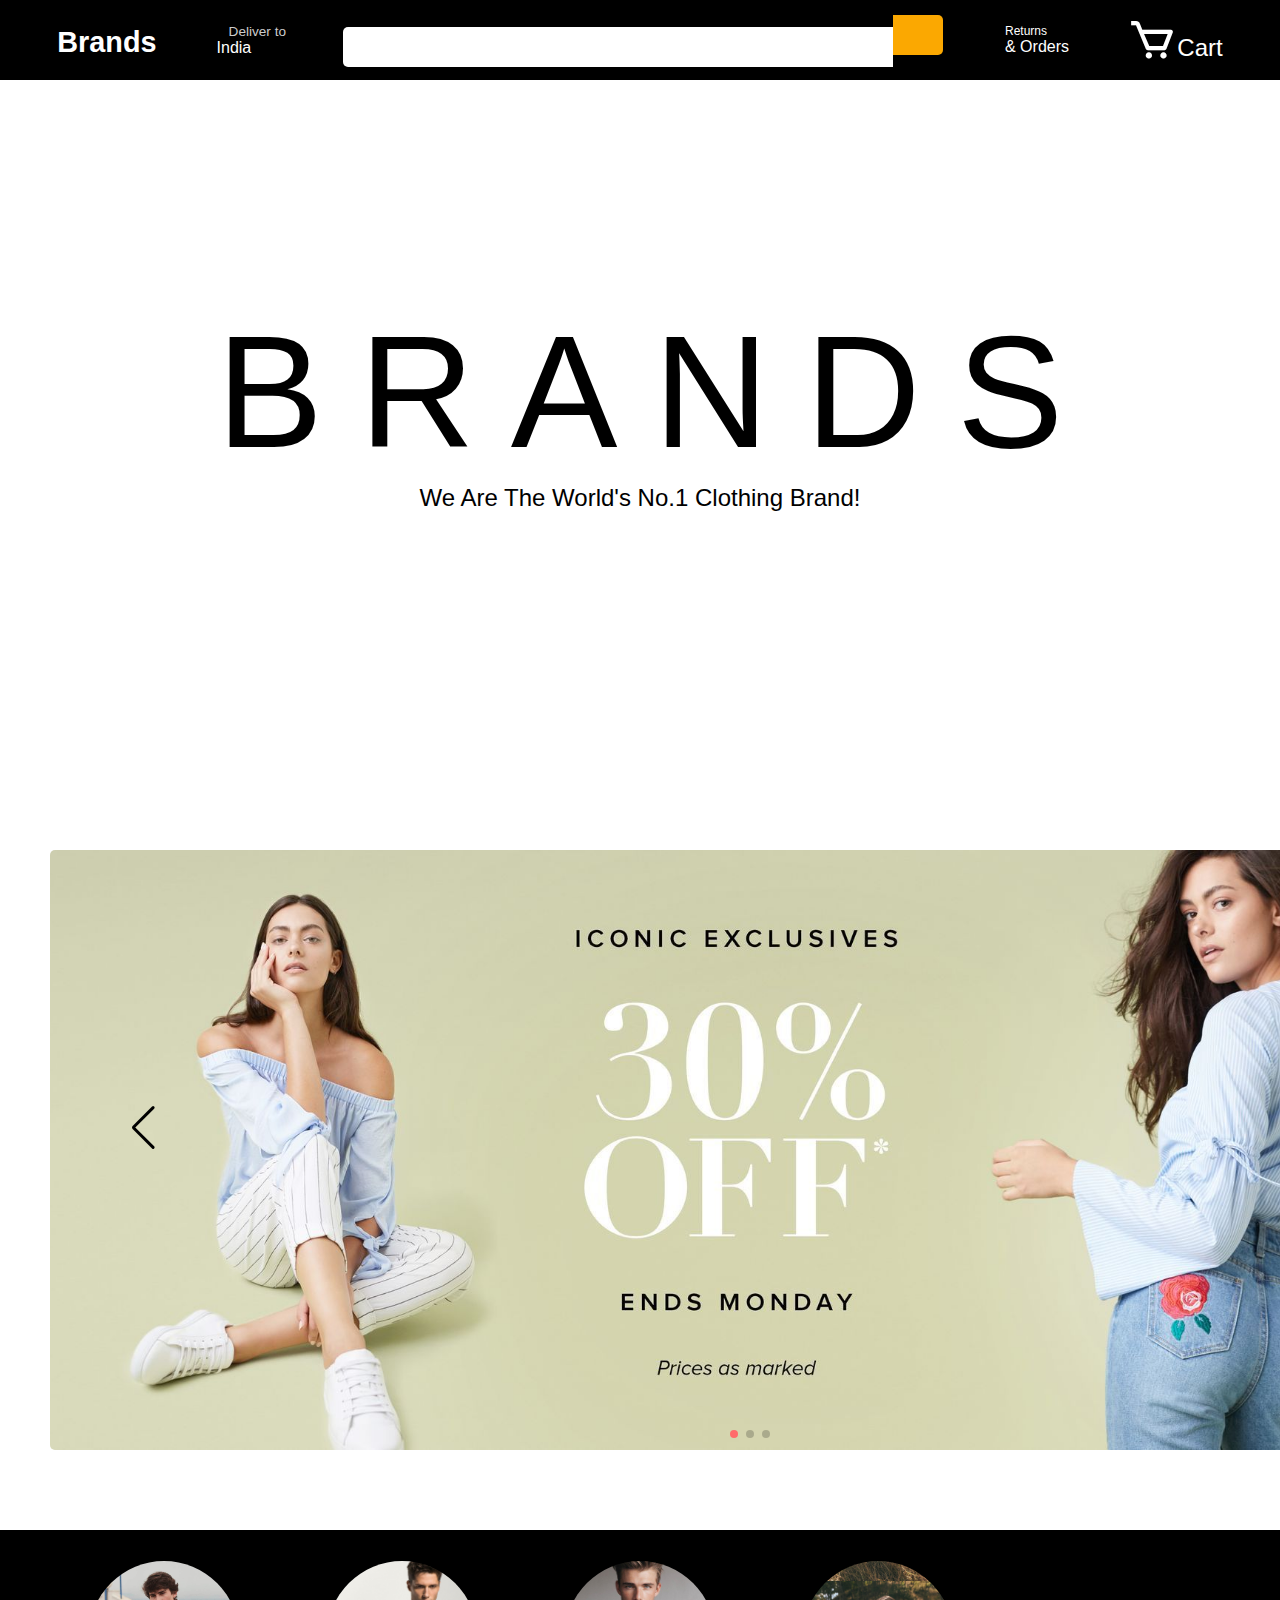
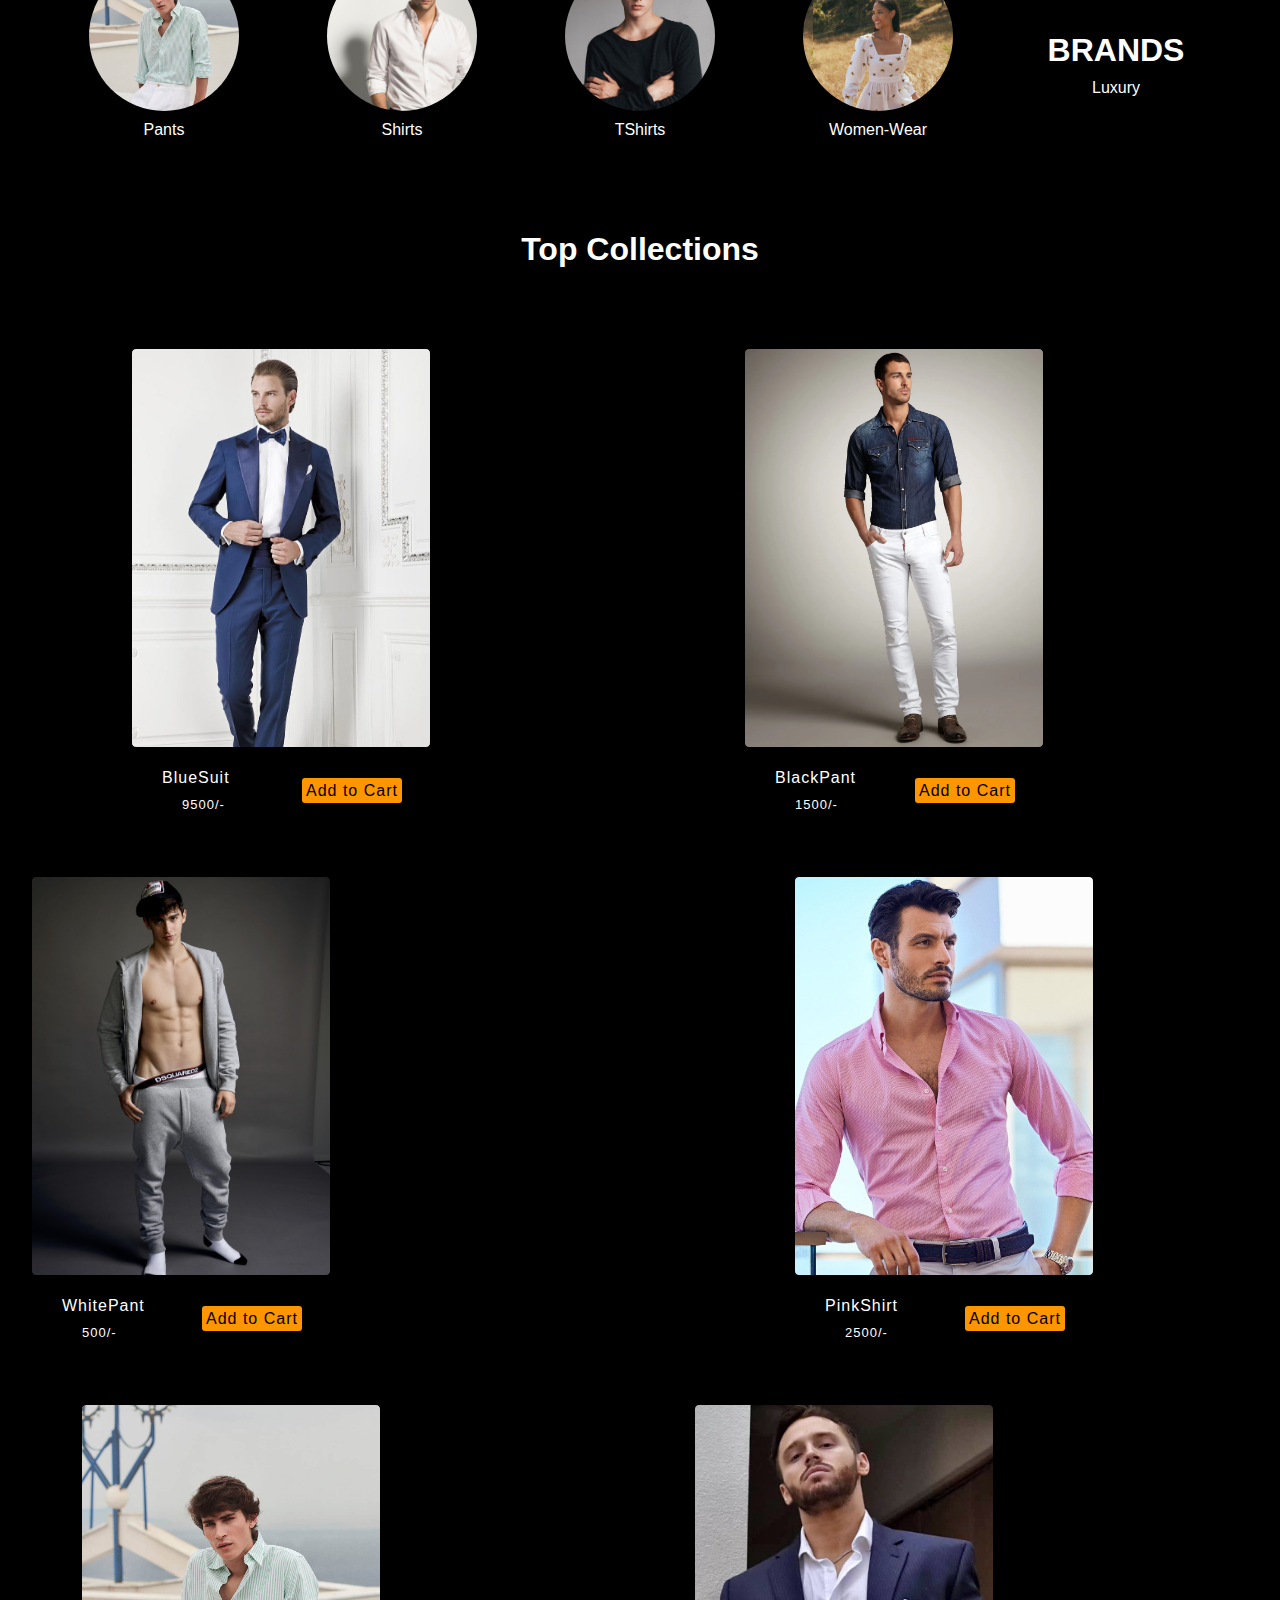
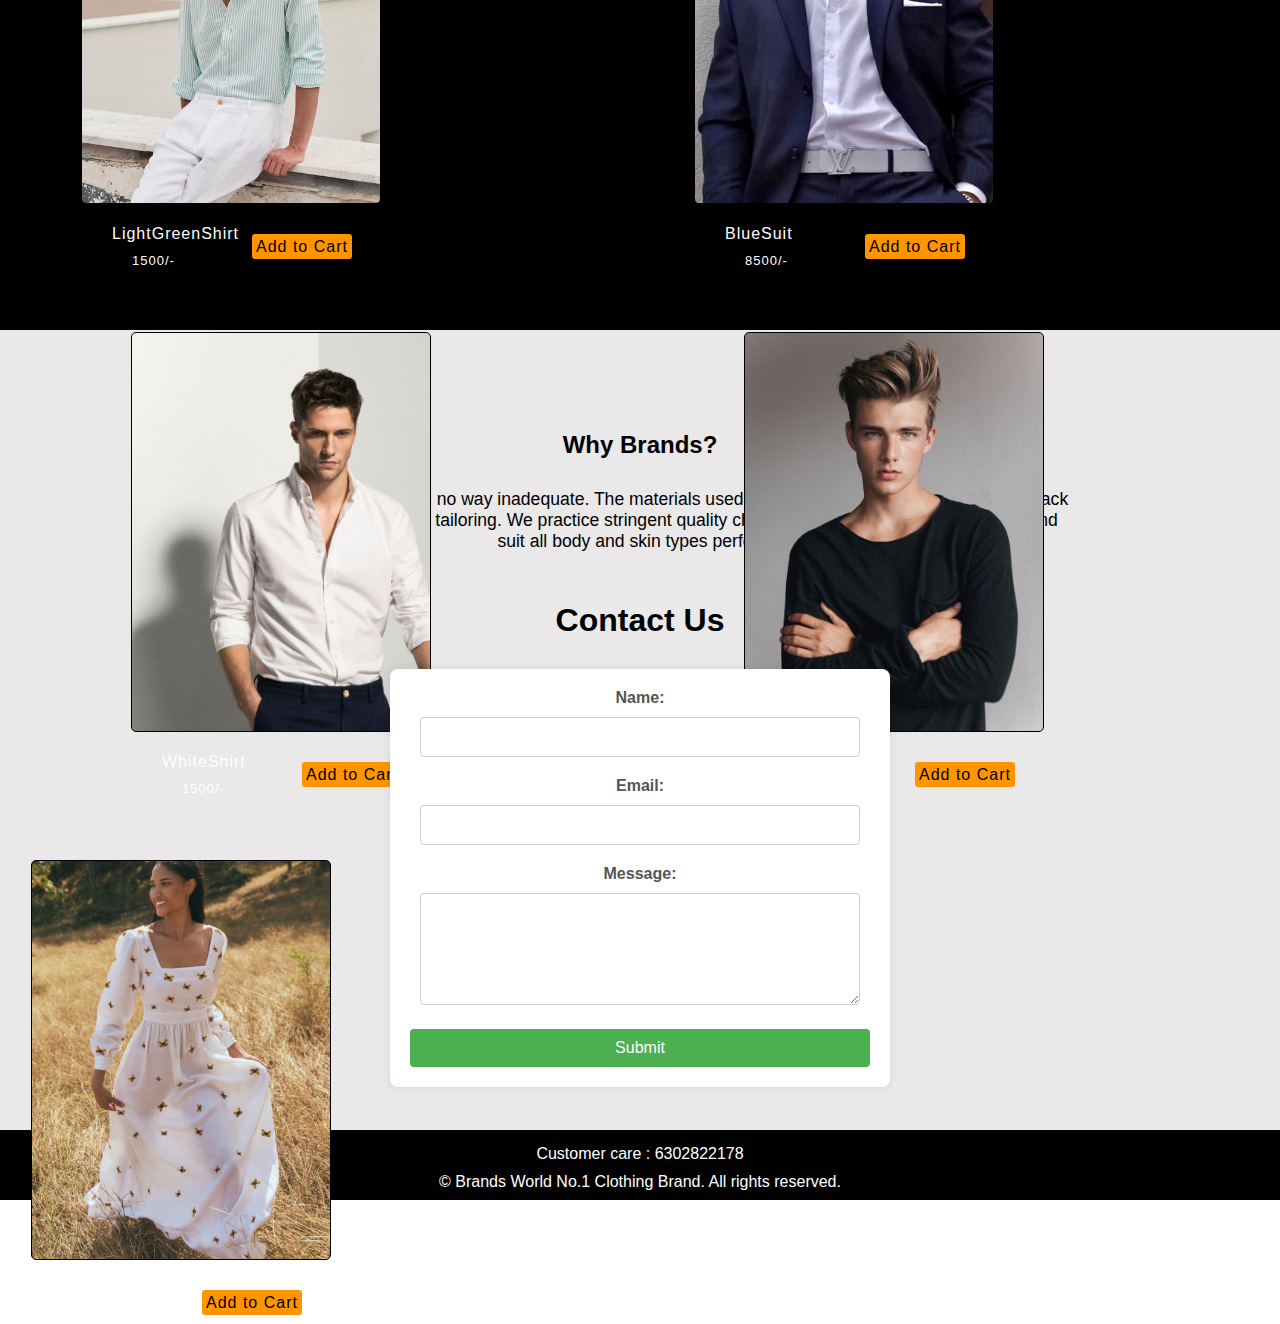
<file: Shopping-webiste/index.html>
<!DOCTYPE html>
<html lang="en">

<head>
    <meta charset="UTF-8">
    <meta name="viewport" content="width=device-width, initial-scale=1.0">
    <title>Brands</title>
    <link rel="stylesheet" href="https://cdnjs.cloudflare.com/ajax/libs/font-awesome/6.6.0/css/all.min.css"
        integrity="sha512-Kc323vGBEqzTmouAECnVceyQqyqdsSiqLQISBL29aUW4U/M7pSPA/gEUZQqv1cwx4OnYxTxve5UMg5GT6L4JJg=="
        crossorigin="anonymous" referrerpolicy="no-referrer" />
    <link href='https://unpkg.com/boxicons@2.1.4/css/boxicons.min.css' rel='stylesheet'>
    <link rel="stylesheet" href="https://unpkg.com/swiper/swiper-bundle.min.css" />
    <link rel="stylesheet" href="styles.css">
</head>

<body>
    <header>
        <div class="navbar">
            <div class="nav-logo border">
                <div class="logo">
                    <h1>Brands</h1>
                </div>
            </div>
            <div class="nav-address border">
                <p class="firstp">Deliver to</p>
                <div class="add-icon">
                    <i class="fa-solid fa-location-dot"></i>
                    <p class="secondp">India</p>
                </div>
            </div>
            <div class="nav-search">
                <form class="form-search" action="#">
                <input type="text" class="search-input" required>
                <button type="submit" class="search-button"><i class="fa-solid fa-magnifying-glass"></i></button>
                </form>
               
            </div>
            <div class="nav-orders border">
                <a href="orders.html" class="Orders-a">
                    <p class="returns">Returns</p>
                    <p>& Orders</p>
                </a>
            </div>
            <div class="nav-cart border">
                <i class="bx bx-cart"></i>
                <a href="cart.html" class="cart-text">Cart</a>
            </div>
        </div>
    </header>

    <div class="body">
        <div class="animation">
            <span class="letter b">B</span>
            <span class="letter r">R</span>
            <span class="letter a">A</span>
            <span class="letter n">N</span>
            <span class="letter d">D</span>
            <span class="letter s">S</span>
        </div>
        <div class="para">
            <p>We Are The World's No.1 Clothing Brand!</p>
        </div>
    </div>

    <div class="swiper-container">
        <div class="swiper-wrapper">
            <a href="womenwear.html" class="swiper-slide slide1"><div class="swiper-slide slide1"></div></a>
            <a href="womenwear.html" class="swiper-slide slide2"><div class="swiper-slide slide2"></div></a>
            <a href="luxury.html" class="swiper-slide slide3"><div class="swiper-slide slide3"></div></a>
            
            <!-- Add more slides as needed -->
        </div>
        <!-- Add Pagination -->
        <div class="swiper-pagination"></div>
        <!-- Add Navigation -->
        <div class="swiper-button-next"></div>
        <div class="swiper-button-prev"></div>
    </div>

    <div class="products">
        <div class="products-container">

        <div class="pants">
           <a href="pants.html" class="pants-a">Pants</a>
        </div>
        <div class="shirts">
            <a href="shirts.html" class="shirts-a">Shirts</a>
        </div>
        <div class="tshirts">
            <a href="tshirts.html" class="tshirts-a">TShirts</a>
        </div>
        <div class="womenwear">
            <a href="womenwear.html" class="womenwear-a">Women-Wear</a>
        </div>
        <div class="luxury">
            <h1 class="luxury-h1">BRANDS</h1>
            <a href="luxury.html" class="luxury-a">Luxury</a>
        </div>
        </div>

        <h1 class="topcollections-h1">Top Collections</h1>
        <div class="collections">
            <div class="c1">
                <p class="desc" style="color:white">BlueSuit</p>
                <p class="price" style="color:white">9500/-</p>
                <a href="#" class="add-to-cart">Add to Cart</a>
            </div>
            <div class="c2">
                <p class="desc" style="color:white">BlackPant</p>
                <p class="price" style="color:white">1500/-</p>
                <a href="#" class="add-to-cart">Add to Cart</a>
            </div>
            <div class="c3">
                <p class="desc" style="color:white">WhitePant</p>
                <p class="price" style="color:white">500/-</p>
                <a href="#" class="add-to-cart">Add to Cart</a>
            </div>
            <div class="c4">
                <p class="desc" style="color:white">PinkShirt</p>
                <p class="price" style="color:white">2500/-</p>
                <a href="#" class="add-to-cart">Add to Cart</a>
            </div>
            <div class="c5">
                <p class="desc" style="color:white">LightGreenShirt</p>
                <p class="price" style="color:white">1500/-</p>
                <a href="#" class="add-to-cart">Add to Cart</a>
            </div>
            <div class="c6">
                <p class="desc" style="color:white">BlueSuit</p>
                <p class="price" style="color:white">8500/-</p>
                <a href="#" class="add-to-cart">Add to Cart</a>
            </div>
            <div class="c7">
                <p class="desc" style="color:white">WhiteShirt</p>
                <p class="price" style="color:white">1500/-</p>
                <a href="#" class="add-to-cart">Add to Cart</a>
            </div>
            <div class="c8">
                <p class="desc" style="color:white">BlackTShirt</p>
                <p class="price" style="color:white">800/-</p>
                <a href="#" class="add-to-cart">Add to Cart</a>
            </div>
            <div class="c9">
                <p class="desc" style="color:white">LeoWear</p>
                <p class="price" style="color:white">2500/-</p>
                <a href="#" class="add-to-cart">Add to Cart</a>
            </div>
        </div>
    </div>
    <div class="contactus">
        <h2 class="contact-h2">Why Brands?</h2>
        <p class="contact-p">The quality of our fabric is in no way inadequate. The materials used are of finest standards, and we also back <br>our products with exquisite tailoring. We practice stringent
         quality checks and produce our clothes, to fit and <br>suit all body and skin types perfectly.</p>
         <div class="contact-form">
            <h1 class="contact-h1">Contact Us</h1>
    
            <form action="#" method="post" class="form">
                <label for="name">Name:</label>
                <input type="text" id="name" name="name" required>
        
                <label for="email">Email:</label>
                <input type="email" id="email" name="email" required>
        
                <label for="message">Message:</label>
                <textarea id="message" name="message" rows="5" required></textarea>
        
                <input type="submit" value="Submit">
            </form>
         </div>
    </div>
    <footer>
        <div class="container">
            <p class="customercare">Customer care : 6302822178</p>
            <p>&copy; Brands World No.1 Clothing Brand. All rights reserved.</p>
        </div>
    </footer>
    <!-- <<<<<<<<<<<<SCRIPTING>>>>>>>>>>>> -->
    <script>
        document.addEventListener("DOMContentLoaded", function () {
            setTimeout(function () {
                document.body.classList.add("animation-complete");
            }, 1800);
        });
    </script>
    <script src="https://unpkg.com/swiper/swiper-bundle.min.js"></script>

    <!-- Initialize Swiper -->
    <script>
        var swiper = new Swiper('.swiper-container', {
            slidesPerView: 1,
            spaceBetween: 30,
            loop: true,
            pagination: {
                el: '.swiper-pagination',
                clickable: true,
            },
            navigation: {
                nextEl: '.swiper-button-next',
                prevEl: '.swiper-button-prev',
            },
            autoplay: {
                delay: 2500,
                disableOnInteraction: false,
            },
        });
    </script>
    <script>
  const productsContainer = document.querySelector('.products-container');
let lastScrollTop = 0;

window.addEventListener('scroll', function() {
    const productsContainerRect = productsContainer.getBoundingClientRect();
    const windowHeight = window.innerHeight || document.documentElement.clientHeight;
    let scrollTop = window.pageYOffset || document.documentElement.scrollTop;

    // Check if the container is about to scroll out of view at the top
    if (productsContainerRect.top < windowHeight && productsContainerRect.bottom > 0) {
        // Scrolling up and the container is within view
        if (scrollTop < lastScrollTop) {
            if (productsContainerRect.top >= 0) {
                // Just before it scrolls out, hide it
                productsContainer.classList.add('hidden');
                productsContainer.classList.remove('visible');
            }
        } else {
            // Scrolling down, make it visible if coming into view
            if (productsContainerRect.bottom >= 0) {
                productsContainer.classList.add('visible');
                productsContainer.classList.remove('hidden');
            }
        }
    }

    lastScrollTop = scrollTop <= 0 ? 0 : scrollTop; // Avoid negative scrolling
});

    </Script>
</body>

</html>
</file>
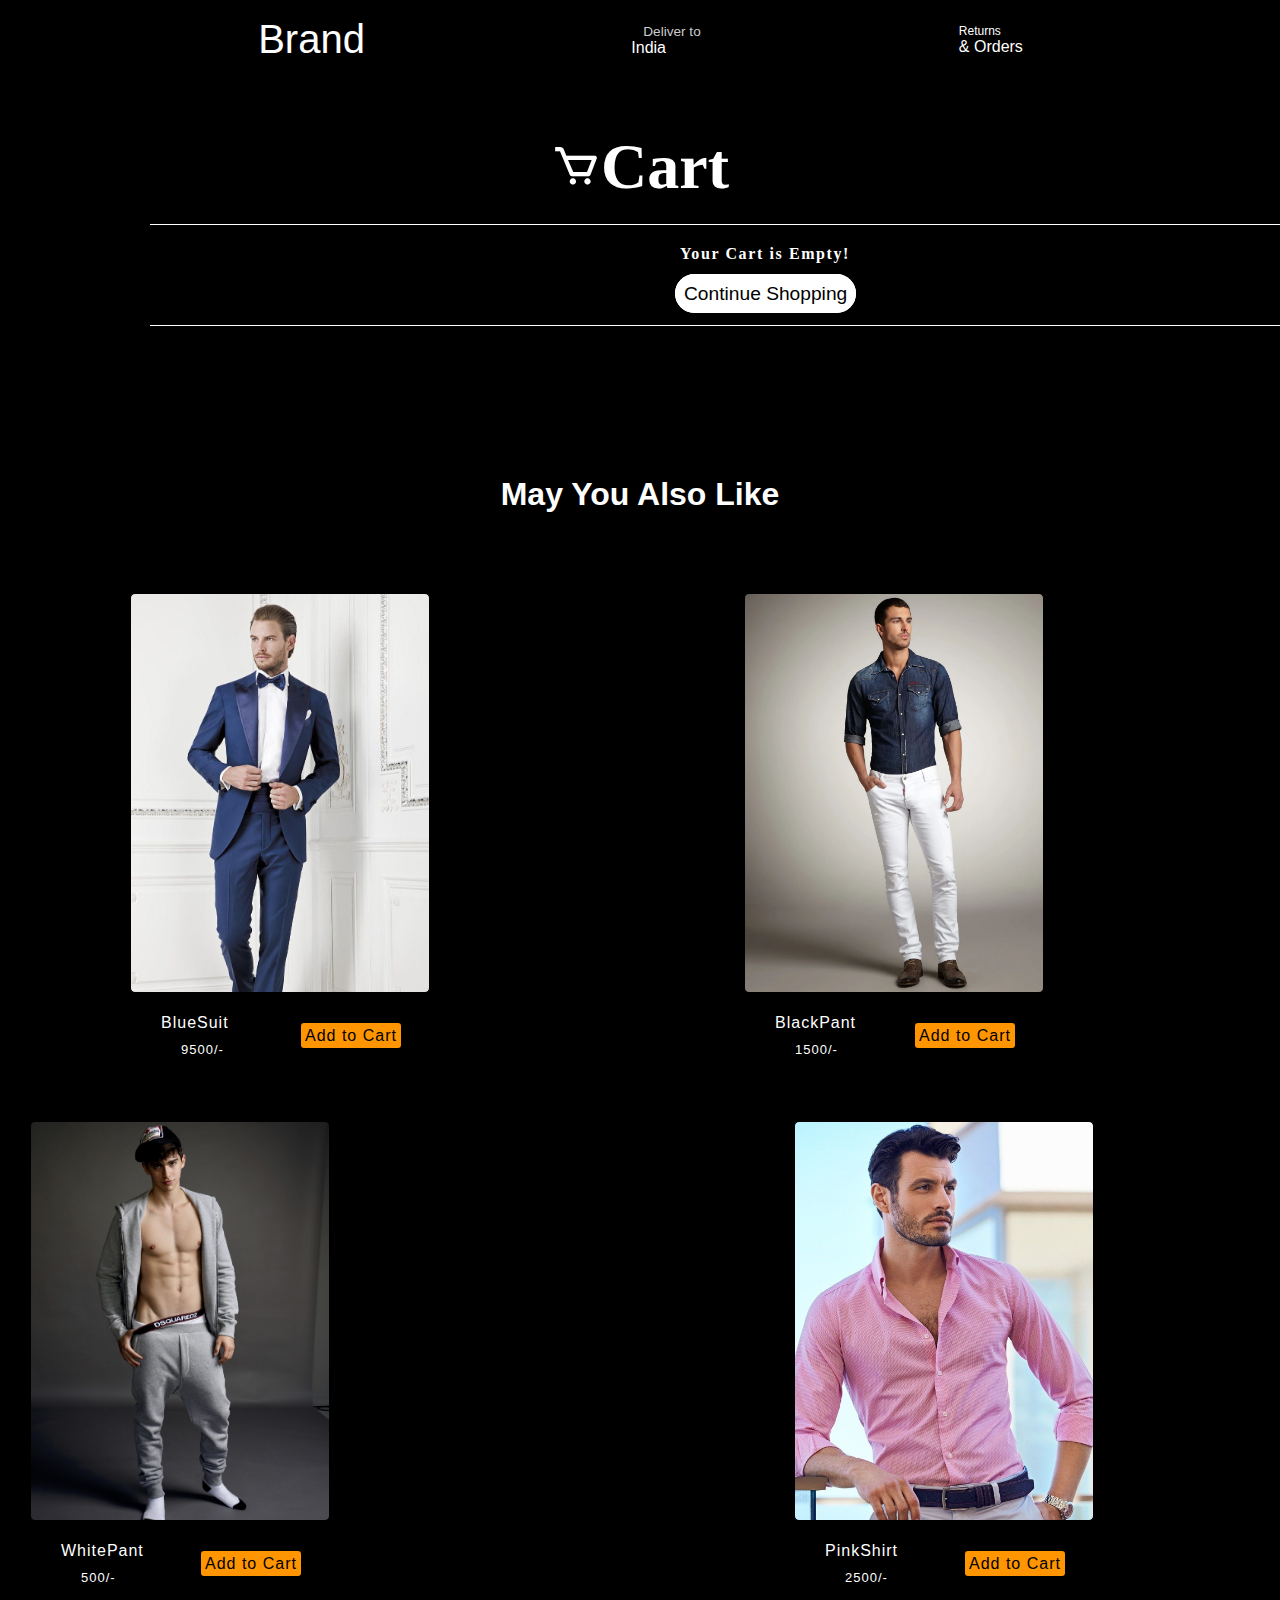
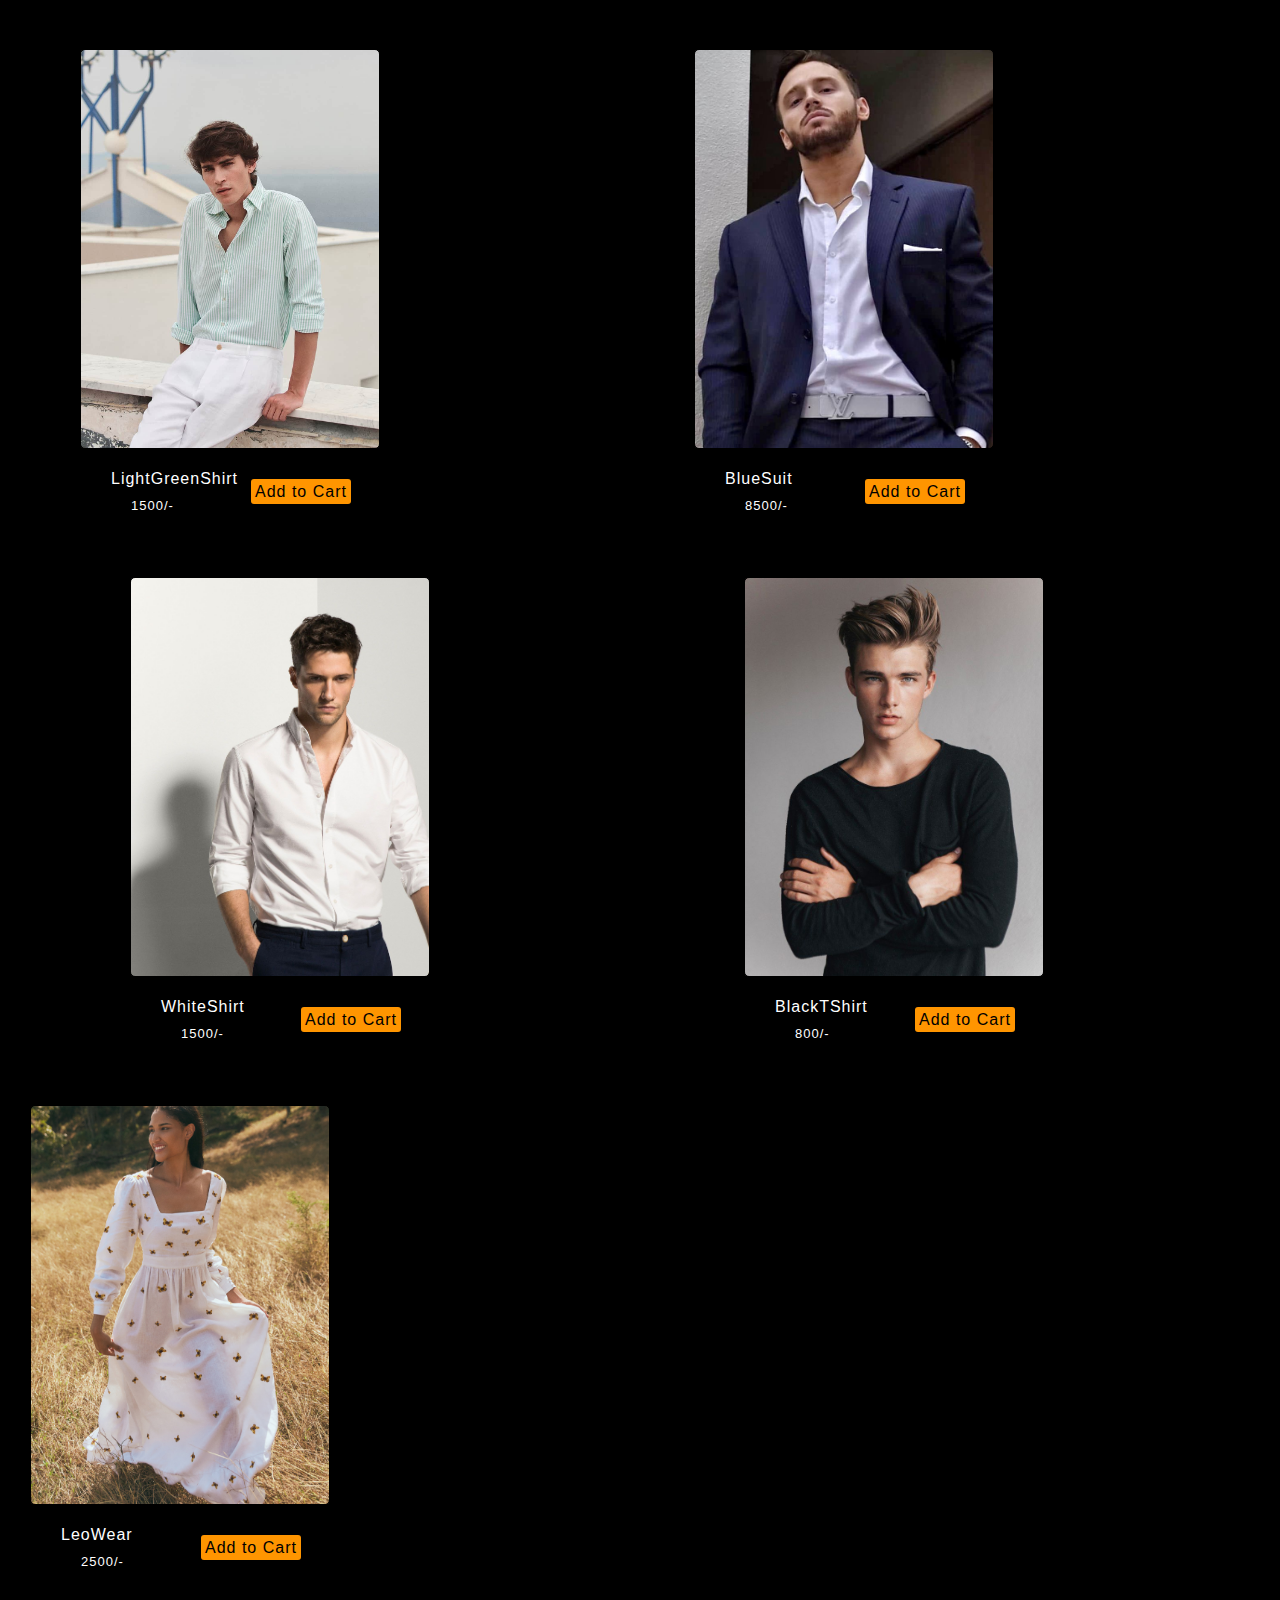
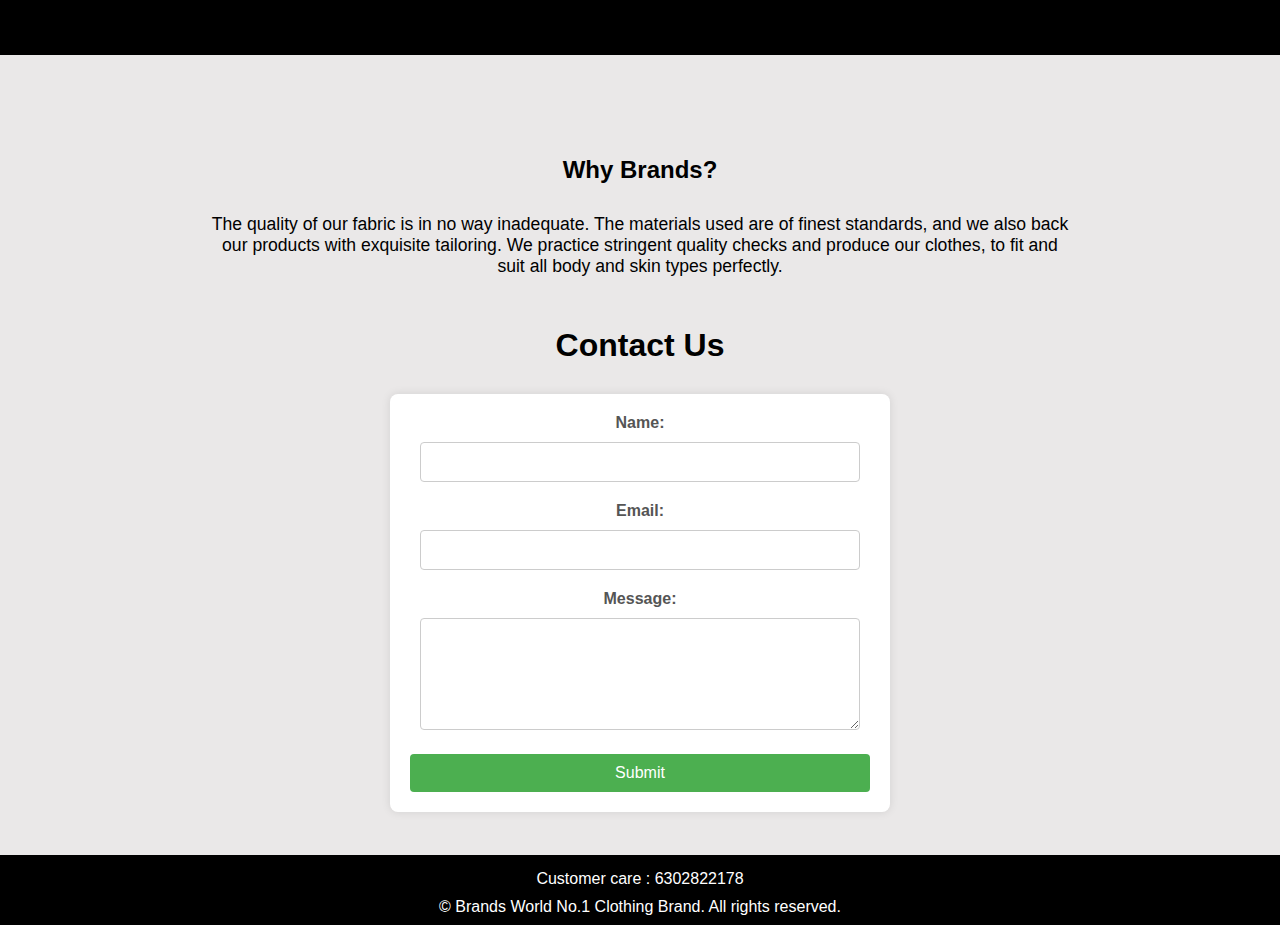
<file: Shopping-webiste/cart.html>
<!DOCTYPE html>
<html lang="en">
<head>
    <meta charset="UTF-8">
    <meta name="viewport" content="width=device-width, initial-scale=1.0">
    <title>Document</title>
    <link rel="stylesheet" href="https://cdnjs.cloudflare.com/ajax/libs/font-awesome/6.6.0/css/all.min.css"
    integrity="sha512-Kc323vGBEqzTmouAECnVceyQqyqdsSiqLQISBL29aUW4U/M7pSPA/gEUZQqv1cwx4OnYxTxve5UMg5GT6L4JJg=="
    crossorigin="anonymous" referrerpolicy="no-referrer" />
<link href='https://unpkg.com/boxicons@2.1.4/css/boxicons.min.css' rel='stylesheet'>
<link rel="stylesheet" href="https://unpkg.com/swiper/swiper-bundle.min.css" />
<link rel="stylesheet" href="cart.css">
</head>
<body>
        <div class="navbar">
            <div class="nav-logo border">
                <div class="logo border">
                    <a href="index.html" class="logo-a">Brand</a>
                </div>
            </div>
            <div class="nav-address border">
                <p class="firstp">Deliver to</p>
                <div class="add-icon">
                    <i class="fa-solid fa-location-dot"></i>
                    <p class="secondp">India</p>
                </div>
            </div>
              
            <div class="nav-orders border">
                <a href="orders.html" class="Orders-a">
                    <p class="returns">Returns</p>
                    <p>& Orders</p>
                </a>
            </div>
        </div>

        <div class="cart">
            <h1 class="cart-h1"> <i class="bx bx-cart"></i>Cart</h1>
            <div class="cart-border">
                <!-- <div class="cart-border1">
                <img src="p1.jpg" class="img">
                <p class="product">Product :</p>
                <p class="price-cart">Price :</p>
                <p class="size">Size :</p>
                <p class="quantity">Quantity :</p>
                <a href="#" class="buy">Buy</a>
                <a href="#" class="remove">Remove</a>
                </div> -->
                <div class="empty">
                <h4 class="cart-empty">Your Cart is Empty!</h4>
                <a href="index.html" class="continue">Continue Shopping</a>
                </div>
            </div>
        </div> 
          
        <h1 class="topcollections-h1">May You Also Like</h1>
        <div class="collections">
            <div class="c1">
                <p class="desc" style="color:white">BlueSuit</p>
                <p class="price" style="color:white">9500/-</p>
                <a href="#" class="add-to-cart">Add to Cart</a>
            </div>
            <div class="c2">
                <p class="desc" style="color:white">BlackPant</p>
                <p class="price" style="color:white">1500/-</p>
                <a href="#" class="add-to-cart">Add to Cart</a>
            </div>
            <div class="c3">
                <p class="desc" style="color:white">WhitePant</p>
                <p class="price" style="color:white">500/-</p>
                <a href="#" class="add-to-cart">Add to Cart</a>
            </div>
            <div class="c4">
                <p class="desc" style="color:white">PinkShirt</p>
                <p class="price" style="color:white">2500/-</p>
                <a href="#" class="add-to-cart">Add to Cart</a>
            </div>
            <div class="c5">
                <p class="desc" style="color:white">LightGreenShirt</p>
                <p class="price" style="color:white">1500/-</p>
                <a href="#" class="add-to-cart">Add to Cart</a>
            </div>
            <div class="c6">
                <p class="desc" style="color:white">BlueSuit</p>
                <p class="price" style="color:white">8500/-</p>
                <a href="#" class="add-to-cart">Add to Cart</a>
            </div>
            <div class="c7">
                <p class="desc" style="color:white">WhiteShirt</p>
                <p class="price" style="color:white">1500/-</p>
                <a href="#" class="add-to-cart">Add to Cart</a>
            </div>
            <div class="c8">
                <p class="desc" style="color:white">BlackTShirt</p>
                <p class="price" style="color:white">800/-</p>
                <a href="#" class="add-to-cart">Add to Cart</a>
            </div>
            <div class="c9">
                <p class="desc" style="color:white">LeoWear</p>
                <p class="price" style="color:white">2500/-</p>
                <a href="#" class="add-to-cart">Add to Cart</a>
            </div>
        </div>

        <div class="contactus">
            <h2 class="contact-h2">Why Brands?</h2>
            <p class="contact-p">The quality of our fabric is in no way inadequate. The materials used are of finest standards, and we also back <br>our products with exquisite tailoring. We practice stringent
             quality checks and produce our clothes, to fit and <br>suit all body and skin types perfectly.</p>
             <div class="contact-form">
                <h1 class="contact-h1">Contact Us</h1>
        
                <form action="#" method="post" class="form">
                    <label for="name">Name:</label>
                    <input type="text" id="name" name="name" required>
            
                    <label for="email">Email:</label>
                    <input type="email" id="email" name="email" required>
            
                    <label for="message">Message:</label>
                    <textarea id="message" name="message" rows="5" required></textarea>
            
                    <input type="submit" value="Submit">
                </form>
             </div>
        </div>
        <footer>
            <div class="container">
                <p class="customercare">Customer care : 6302822178</p>
                <p>&copy; Brands World No.1 Clothing Brand. All rights reserved.</p>
            </div>
        </footer>
    </body>
   </html>
</file>
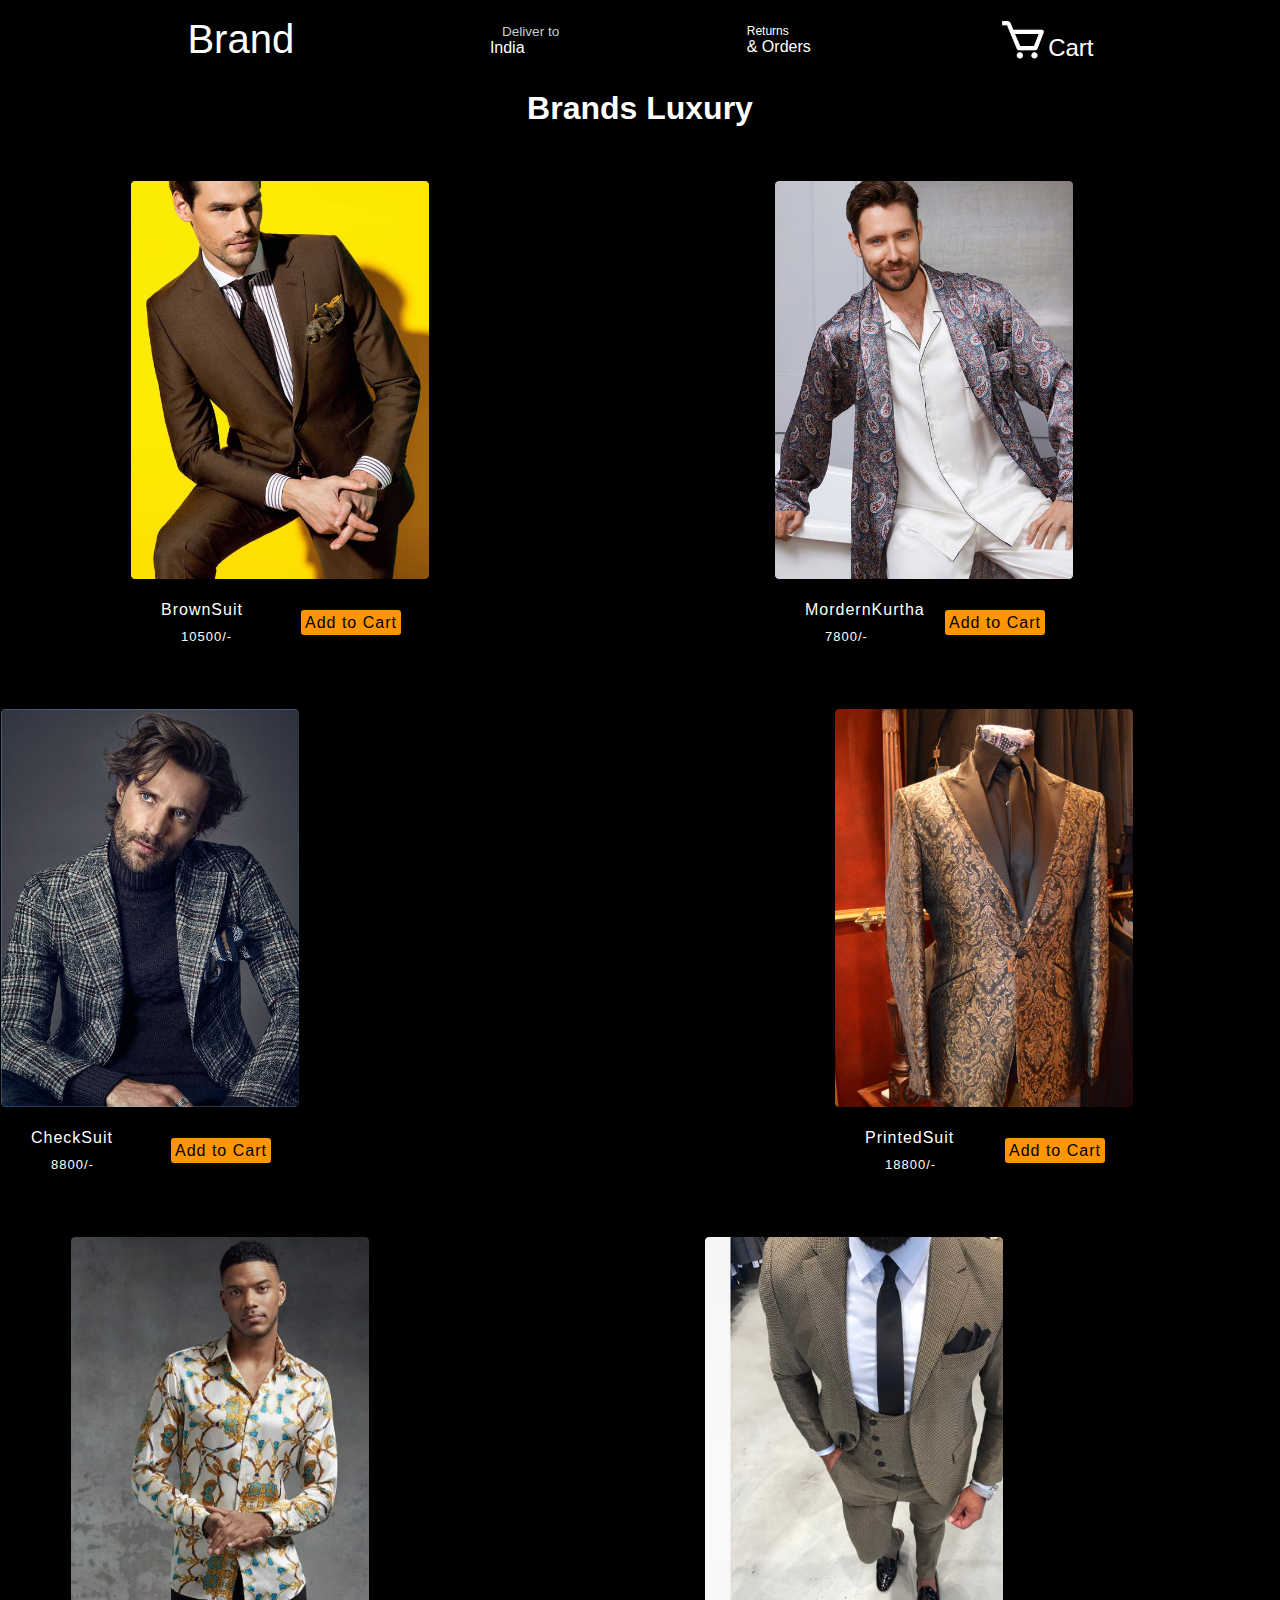
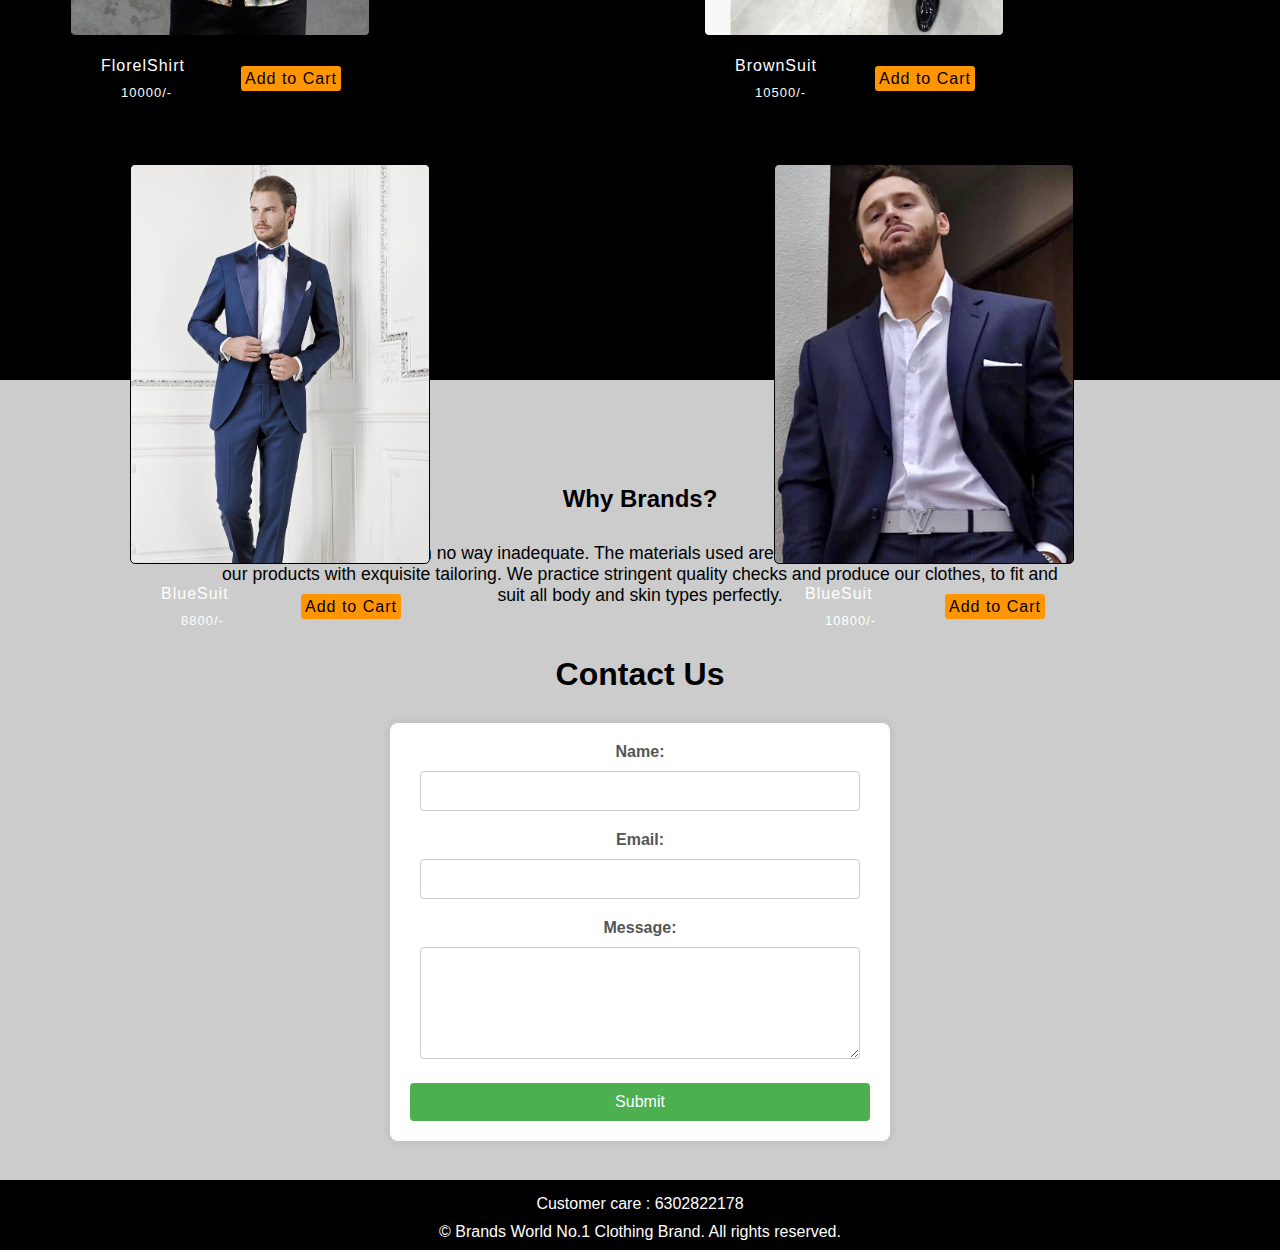
<file: Shopping-webiste/luxury.html>
<!DOCTYPE html>
<html lang="en">
<head>
    <meta charset="UTF-8">
    <meta name="viewport" content="width=device-width, initial-scale=1.0">
    <title>Document</title>
    <link rel="stylesheet" href="https://cdnjs.cloudflare.com/ajax/libs/font-awesome/6.6.0/css/all.min.css"
    integrity="sha512-Kc323vGBEqzTmouAECnVceyQqyqdsSiqLQISBL29aUW4U/M7pSPA/gEUZQqv1cwx4OnYxTxve5UMg5GT6L4JJg=="
    crossorigin="anonymous" referrerpolicy="no-referrer" />
<link href='https://unpkg.com/boxicons@2.1.4/css/boxicons.min.css' rel='stylesheet'>
<link rel="stylesheet" href="https://unpkg.com/swiper/swiper-bundle.min.css" />
<link rel="stylesheet" href="stylesssss.css">
</head>
<body>
    <header>
        <div class="navbar">
            <div class="nav-logo border">
                <div class="logo border">
                    <a href="index.html" class="logo-a">Brand</a>
                </div>
            </div>
            <div class="nav-address border">
                <p class="firstp">Deliver to</p>
                <div class="add-icon">
                    <i class="fa-solid fa-location-dot"></i>
                    <p class="secondp">India</p>
                </div>
            </div>
            <!-- <div class="nav-search">
                <form class="form-search" action="#">
                <input type="text" class="search-input" required>
                <button type="submit" class="search-button"><i class="fa-solid fa-magnifying-glass"></i></button>
                </form>
               
            </div> -->
            <div class="nav-orders border">
                <a href="orders.html" class="Orders-a">
                    <p class="returns">Returns</p>
                    <p>& Orders</p>
                </a>
            </div>
            <div class="nav-cart border">
                <i class="bx bx-cart"></i>
                <a href="cart.html" class="cart-text">Cart</a>
            </div>
        </div>
    </header>
    <h1 class="pant-h1">Brands Luxury</h1>
    <div class="pant-collection">
    <div class="pants">
        <div class="pant1">
            <p class="desc" style="color:white">BrownSuit</p>
            <p class="price" style="color:white">10500/-</p>
            <a href="#" class="add-to-cart">Add to Cart</a>
        </div>
        <div class="pant2">
            <p class="desc" style="color:white">MordernKurtha</p>
            <p class="price" style="color:white">7800/-</p>
            <a href="#" class="add-to-cart">Add to Cart</a>
        </div>
        <div class="pant3">
            <p class="desc" style="color:white">CheckSuit</p>
            <p class="price" style="color:white">8800/-</p>
            <a href="#" class="add-to-cart">Add to Cart</a>
        </div>
        <div class="pant4">
            <p class="desc" style="color:white">PrintedSuit</p>
            <p class="price" style="color:white">18800/-</p>
            <a href="#" class="add-to-cart">Add to Cart</a>
        </div>
        <div class="pant5">
            <p class="desc" style="color:white">FlorelShirt</p>
            <p class="price" style="color:white">10000/-</p>
            <a href="#" class="add-to-cart">Add to Cart</a>
        </div>
        <div class="pant6">
            <p class="desc" style="color:white">BrownSuit</p>
            <p class="price" style="color:white">10500/-</p>
            <a href="#" class="add-to-cart">Add to Cart</a>
        </div>
        <div class="pant7">
            <p class="desc" style="color:white">BlueSuit</p>
            <p class="price" style="color:white">8800/-</p>
            <a href="#" class="add-to-cart">Add to Cart</a>
        </div>
        <div class="pant8">
            <p class="desc" style="color:white">BlueSuit</p>
            <p class="price" style="color:white">10800/-</p>
            <a href="#" class="add-to-cart">Add to Cart</a>
        </div>
    </div>
    </div>
    <div class="contactus">
        <h2 class="contact-h2">Why Brands?</h2>
        <p class="contact-p">The quality of our fabric is in no way inadequate. The materials used are of finest standards, and we also back <br>our products with exquisite tailoring. We practice stringent
         quality checks and produce our clothes, to fit and <br>suit all body and skin types perfectly.</p>
         <div class="contact-form">
            <h1 class="contact-h1">Contact Us</h1>
    
            <form action="#" method="post" class="form">
                <label for="name">Name:</label>
                <input type="text" id="name" name="name" required>
        
                <label for="email">Email:</label>
                <input type="email" id="email" name="email" required>
        
                <label for="message">Message:</label>
                <textarea id="message" name="message" rows="5" required></textarea>
        
                <input type="submit" value="Submit">
            </form>
         </div>
    </div>
    <footer>
        <div class="container">
            <p class="customercare">Customer care : 6302822178</p>
            <p>&copy; Brands World No.1 Clothing Brand. All rights reserved.</p>
        </div>
    </footer>
</body>
</html>
</file>
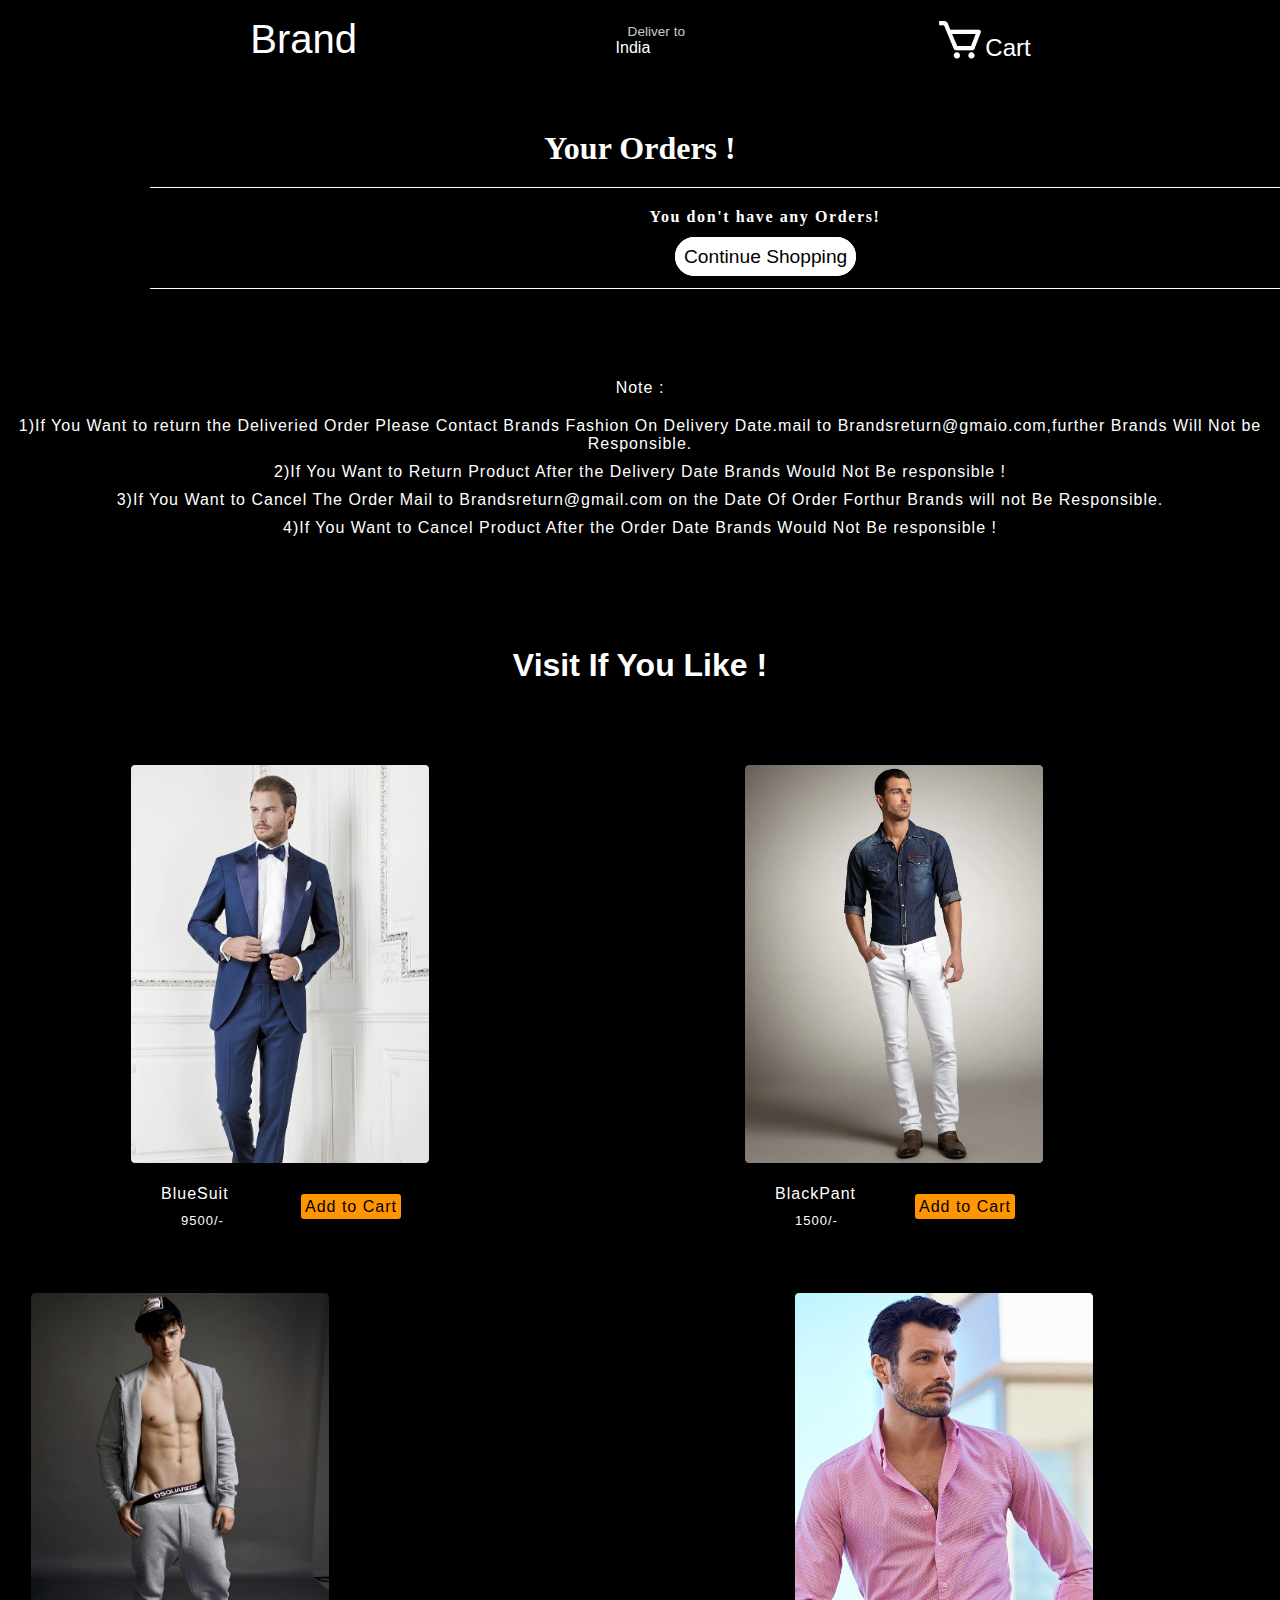
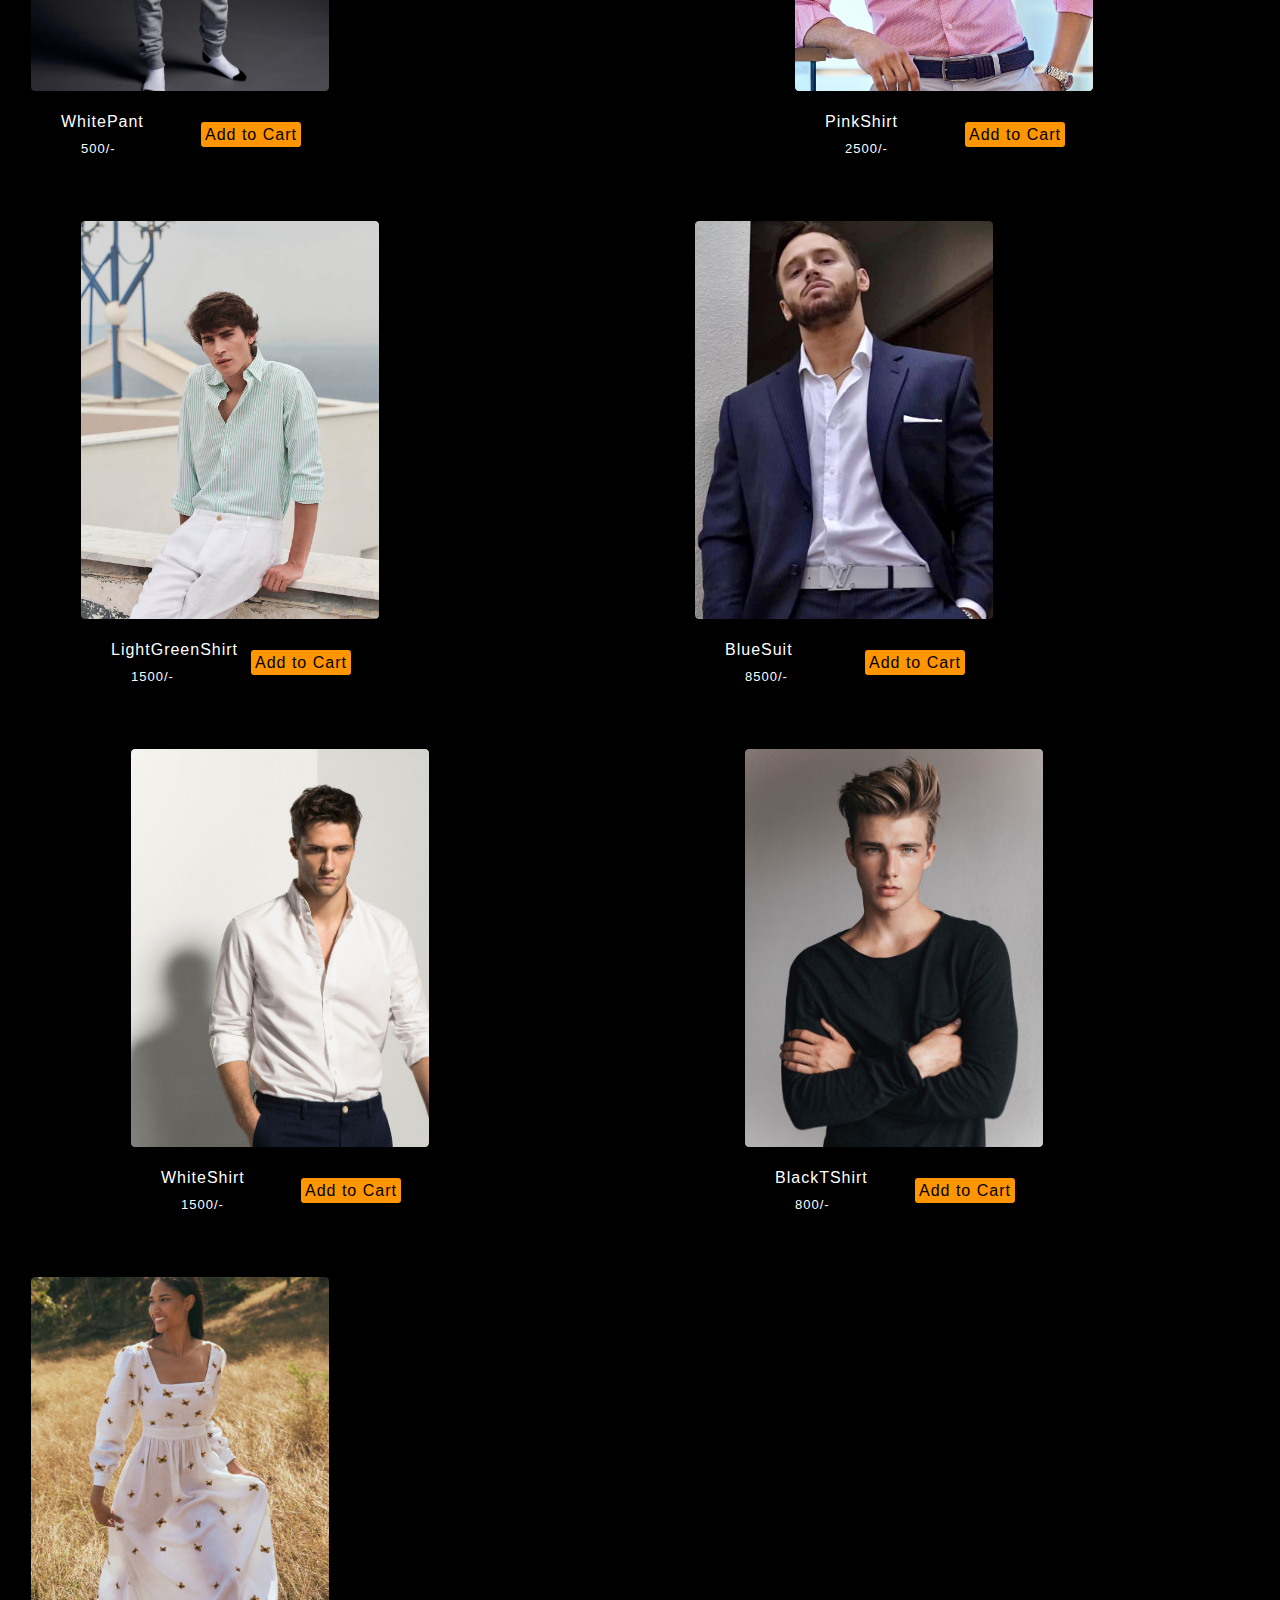
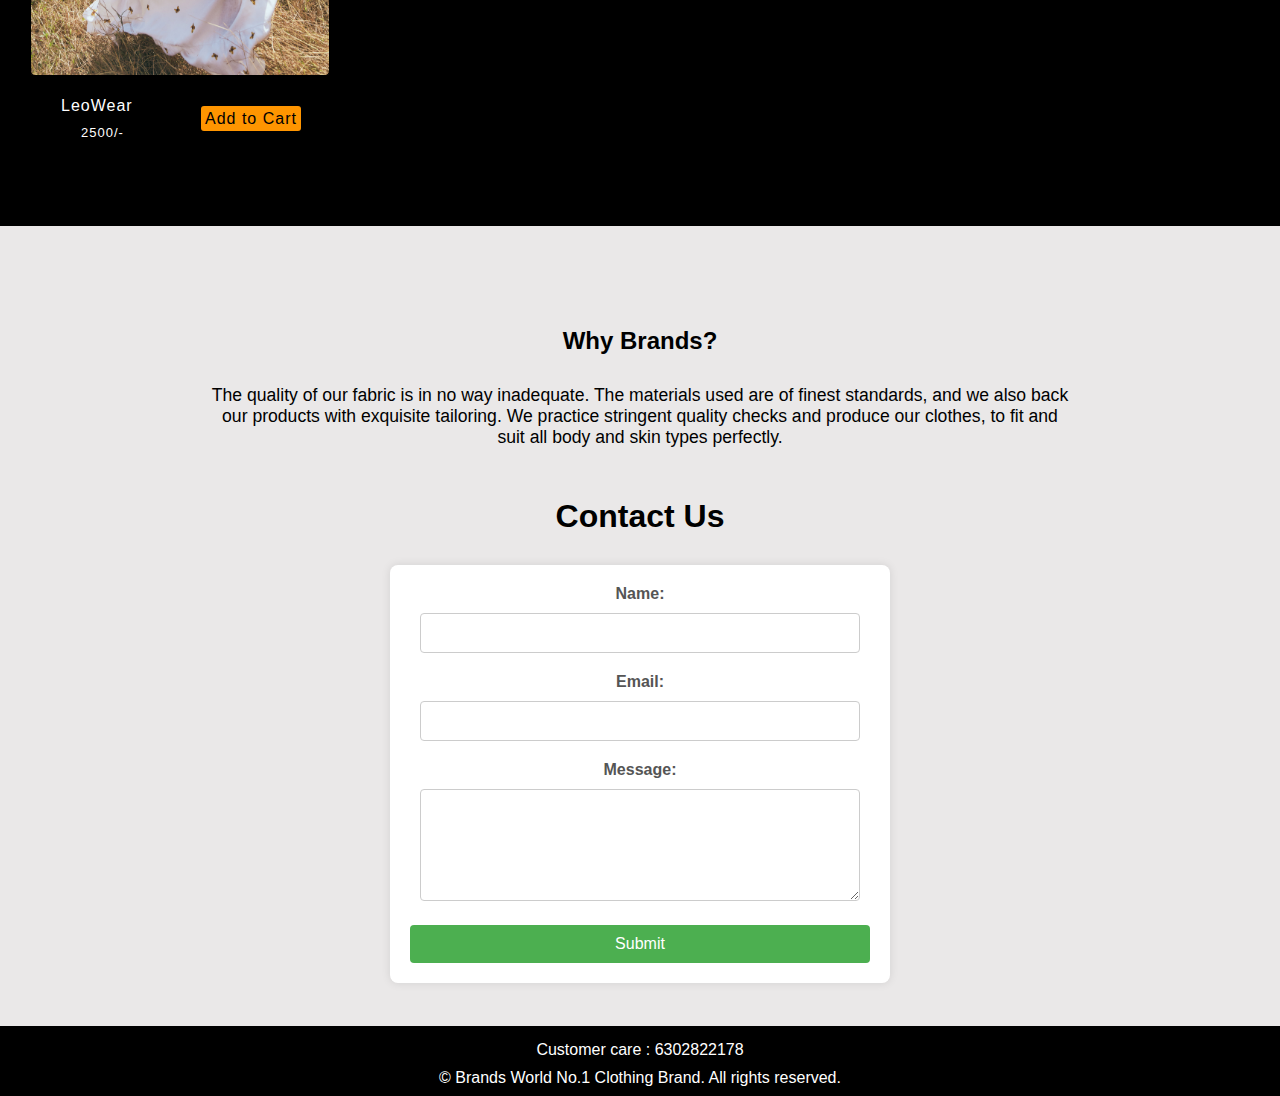
<file: Shopping-webiste/orders.html>
<!DOCTYPE html>
<html lang="en">
<head>
    <meta charset="UTF-8">
    <meta name="viewport" content="width=device-width, initial-scale=1.0">
    <title>Document</title>
    <link rel="stylesheet" href="https://cdnjs.cloudflare.com/ajax/libs/font-awesome/6.6.0/css/all.min.css"
    integrity="sha512-Kc323vGBEqzTmouAECnVceyQqyqdsSiqLQISBL29aUW4U/M7pSPA/gEUZQqv1cwx4OnYxTxve5UMg5GT6L4JJg=="
    crossorigin="anonymous" referrerpolicy="no-referrer" />
<link href='https://unpkg.com/boxicons@2.1.4/css/boxicons.min.css' rel='stylesheet'>
<link rel="stylesheet" href="https://unpkg.com/swiper/swiper-bundle.min.css" />
<link rel="stylesheet" href="orders.css">
</head>
<body>
        <div class="navbar">
            <div class="nav-logo border">
                <div class="logo border">
                    <a href="index.html" class="logo-a">Brand</a>
                </div>
            </div>
            <div class="nav-address border">
                <p class="firstp">Deliver to</p>
                <div class="add-icon">
                    <i class="fa-solid fa-location-dot"></i>
                    <p class="secondp">India</p>
                </div>
            </div>
              
                <div class="nav-cart border">
                <i class="bx bx-cart"></i>
                <a href="cart.html" class="cart-text">Cart</a>
                </div>
        </div>

        <div class="cart">
            <h1 class="cart-h1">Your Orders !</h1>
            <div class="cart-border">
                <!-- <div class="cart-border1">
                <img src="p1.jpg" class="img">
                <p class="product">Product :</p>
                <p class="price-cart">TotalPrice :</p>
                <p class="size">Size :</p>
                <p class="quantity">Quantity :</p>
                <p class="buy">OrderDate:</p>
                <p class="remove">DeliveryDate :</a>
                </div> -->
                <div class="empty">
                <h4 class="cart-empty">You don't have any Orders!</h4>
                <a href="index.html" class="continue">Continue Shopping</a>
                </div>
            </div>
        </div> 
        <div class="note">
            <p class="note-p">Note : </p>
            <p class="note-p1">1)If You Want to return the Deliveried Order Please Contact Brands Fashion On Delivery Date.mail to Brandsreturn@gmaio.com,further Brands Will Not be Responsible.</p>
            <p class="note-p2">2)If You Want to Return  Product After the Delivery Date Brands Would Not Be responsible !</p>
            <p class="note-p3">3)If You Want to Cancel The Order Mail to Brandsreturn@gmail.com on the Date Of Order Forthur Brands will not Be Responsible.</p>
            <p class="note-p4">4)If You Want to Cancel Product After the Order Date Brands Would Not Be responsible !</p>
        </div>
          
        <h1 class="topcollections-h1">Visit If You Like !</h1>
        <div class="collections">
            <div class="c1">
                <p class="desc" style="color:white">BlueSuit</p>
                <p class="price" style="color:white">9500/-</p>
                <a href="#" class="add-to-cart">Add to Cart</a>
            </div>
            <div class="c2">
                <p class="desc" style="color:white">BlackPant</p>
                <p class="price" style="color:white">1500/-</p>
                <a href="#" class="add-to-cart">Add to Cart</a>
            </div>
            <div class="c3">
                <p class="desc" style="color:white">WhitePant</p>
                <p class="price" style="color:white">500/-</p>
                <a href="#" class="add-to-cart">Add to Cart</a>
            </div>
            <div class="c4">
                <p class="desc" style="color:white">PinkShirt</p>
                <p class="price" style="color:white">2500/-</p>
                <a href="#" class="add-to-cart">Add to Cart</a>
            </div>
            <div class="c5">
                <p class="desc" style="color:white">LightGreenShirt</p>
                <p class="price" style="color:white">1500/-</p>
                <a href="#" class="add-to-cart">Add to Cart</a>
            </div>
            <div class="c6">
                <p class="desc" style="color:white">BlueSuit</p>
                <p class="price" style="color:white">8500/-</p>
                <a href="#" class="add-to-cart">Add to Cart</a>
            </div>
            <div class="c7">
                <p class="desc" style="color:white">WhiteShirt</p>
                <p class="price" style="color:white">1500/-</p>
                <a href="#" class="add-to-cart">Add to Cart</a>
            </div>
            <div class="c8">
                <p class="desc" style="color:white">BlackTShirt</p>
                <p class="price" style="color:white">800/-</p>
                <a href="#" class="add-to-cart">Add to Cart</a>
            </div>
            <div class="c9">
                <p class="desc" style="color:white">LeoWear</p>
                <p class="price" style="color:white">2500/-</p>
                <a href="#" class="add-to-cart">Add to Cart</a>
            </div>
        </div>

        <div class="contactus">
            <h2 class="contact-h2">Why Brands?</h2>
            <p class="contact-p">The quality of our fabric is in no way inadequate. The materials used are of finest standards, and we also back <br>our products with exquisite tailoring. We practice stringent
             quality checks and produce our clothes, to fit and <br>suit all body and skin types perfectly.</p>
             <div class="contact-form">
                <h1 class="contact-h1">Contact Us</h1>
        
                <form action="#" method="post" class="form">
                    <label for="name">Name:</label>
                    <input type="text" id="name" name="name" required>
            
                    <label for="email">Email:</label>
                    <input type="email" id="email" name="email" required>
            
                    <label for="message">Message:</label>
                    <textarea id="message" name="message" rows="5" required></textarea>
            
                    <input type="submit" value="Submit">
                </form>
             </div>
        </div>
        <footer>
            <div class="container">
                <p class="customercare">Customer care : 6302822178</p>
                <p>&copy; Brands World No.1 Clothing Brand. All rights reserved.</p>
            </div>
        </footer>
    </body>
   </html>
</file>
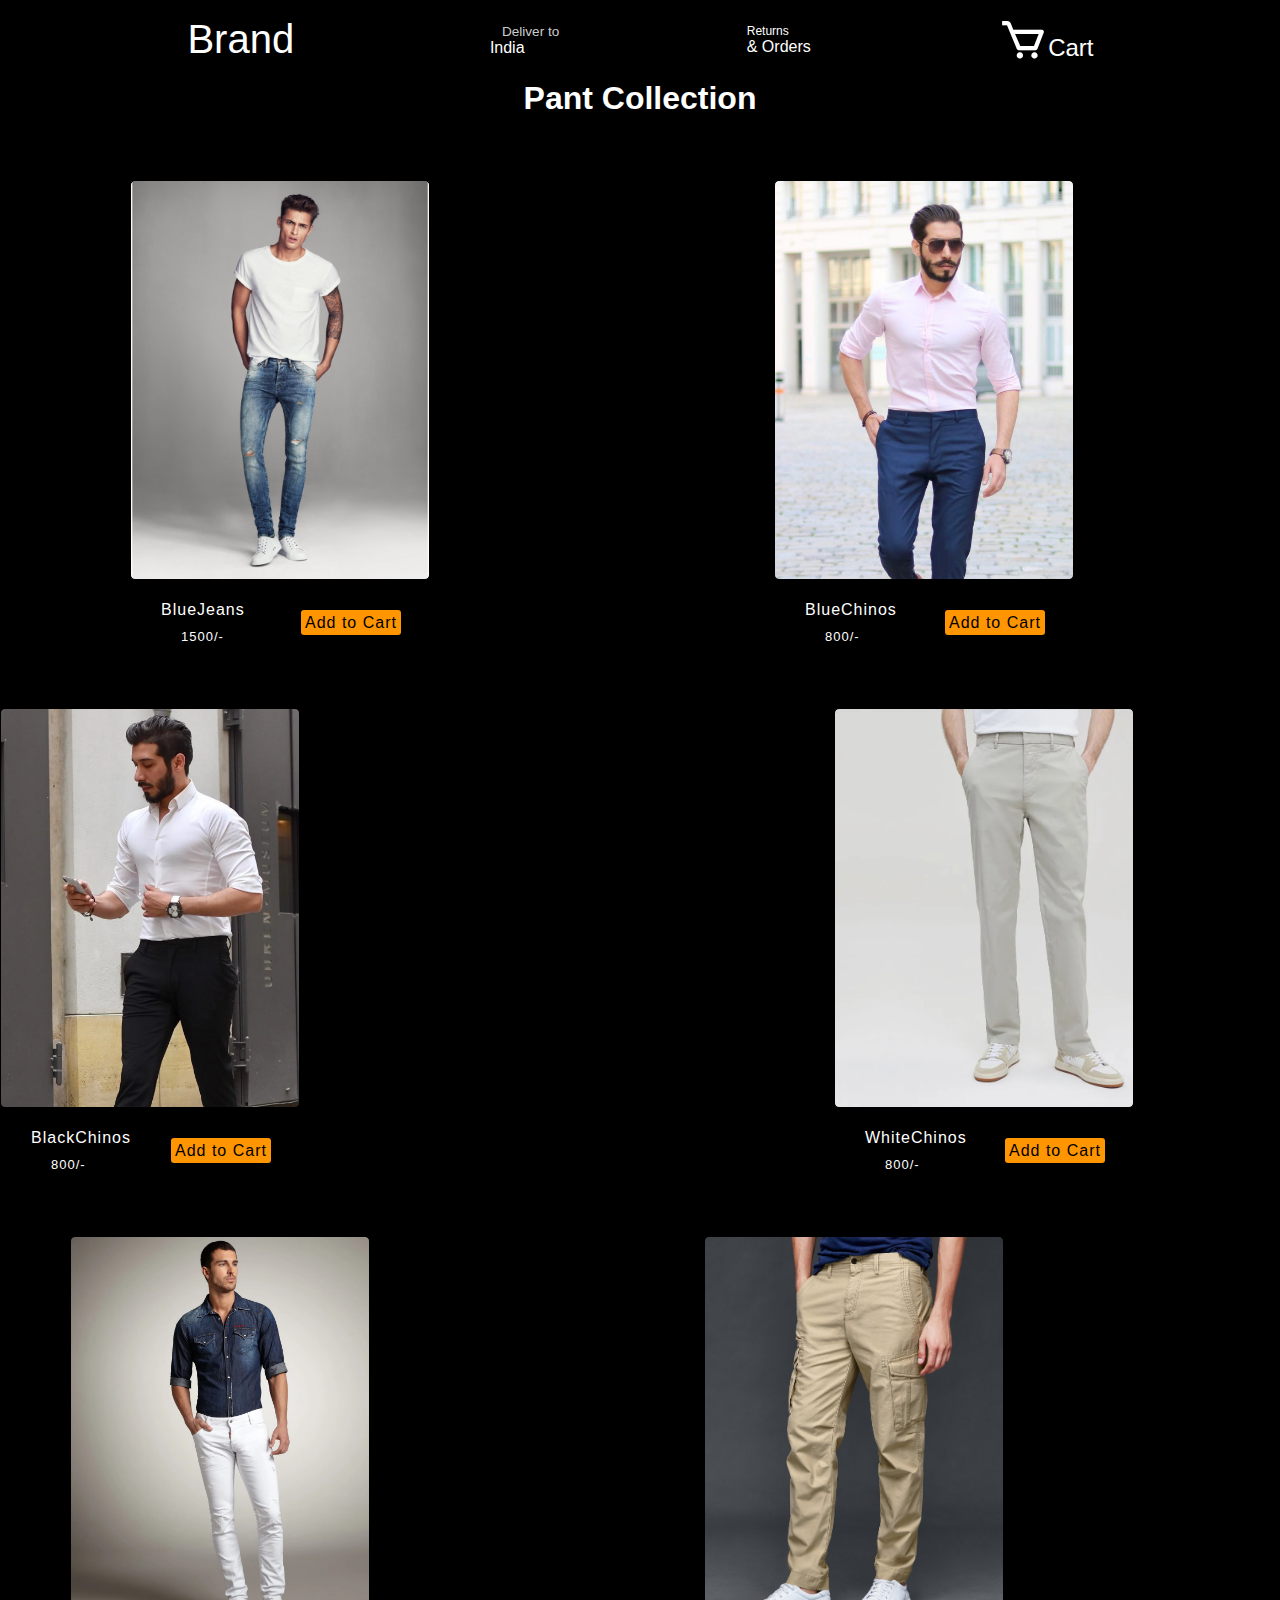
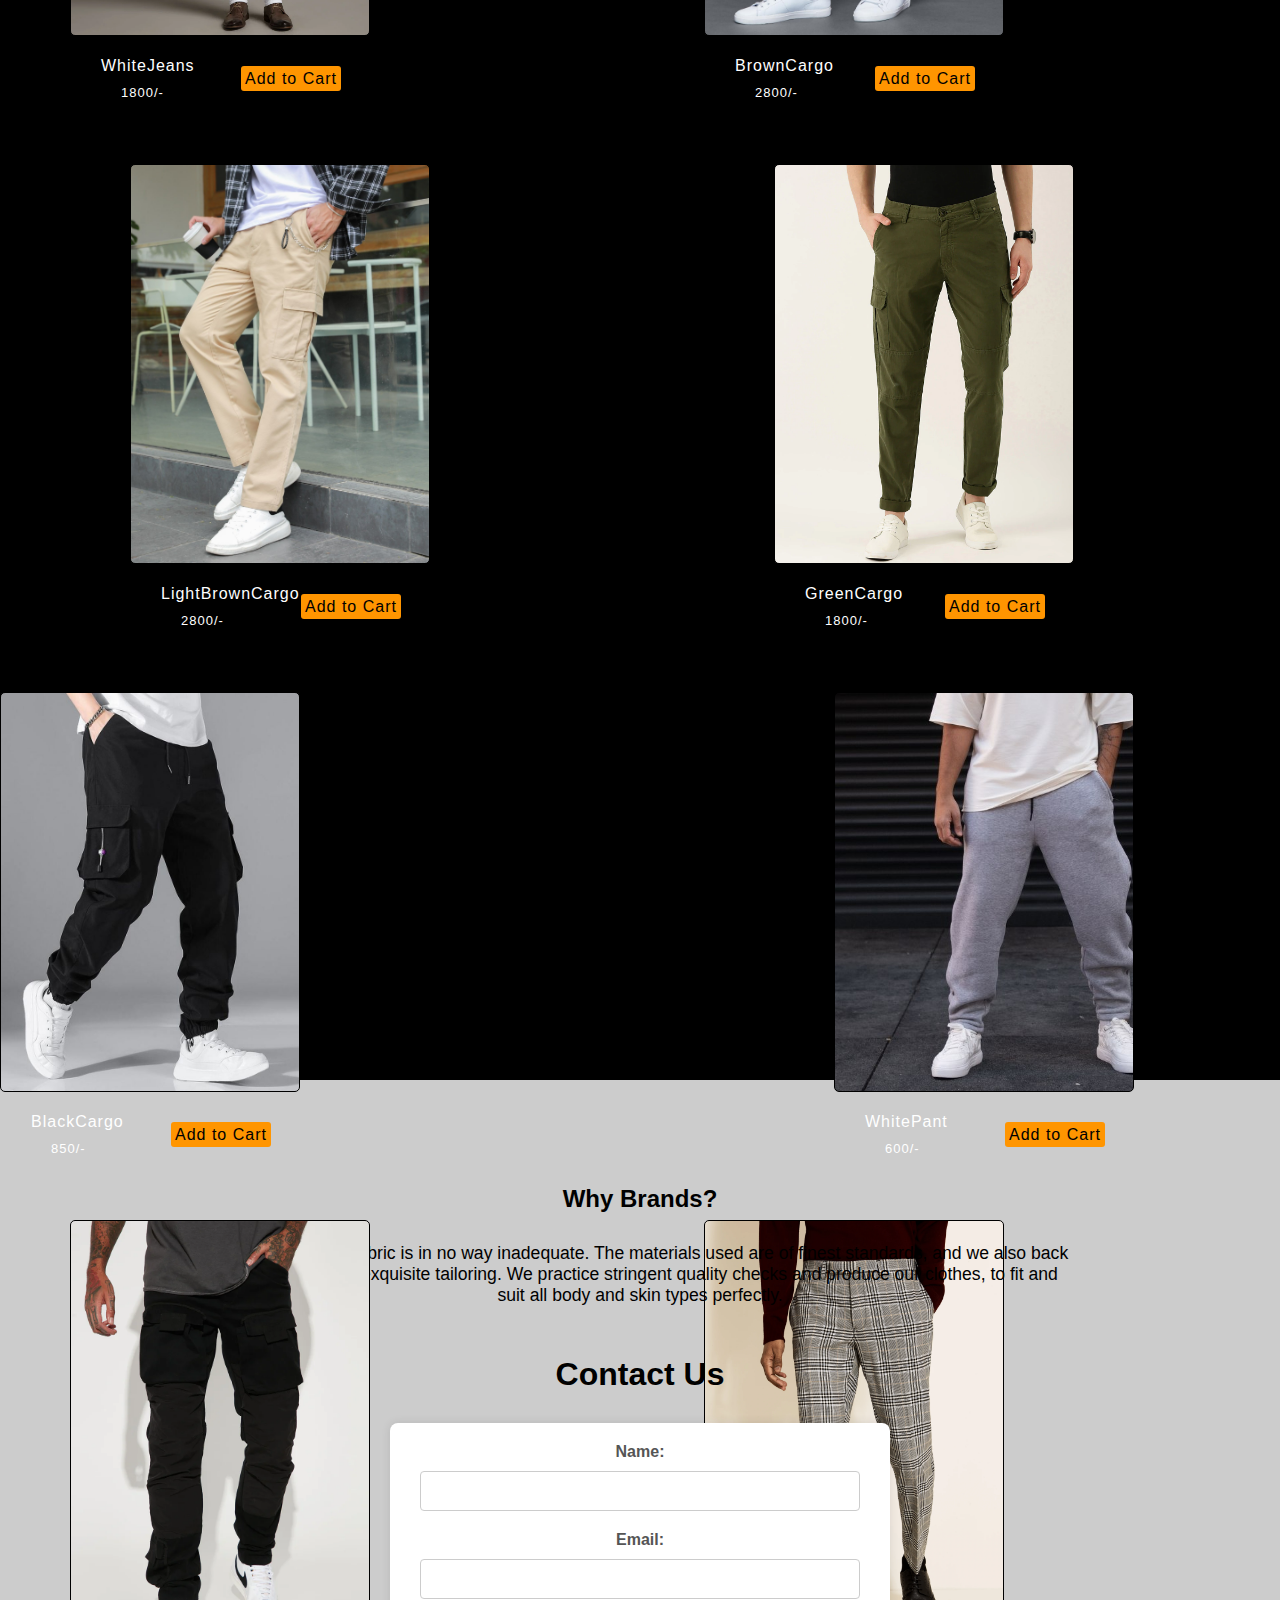
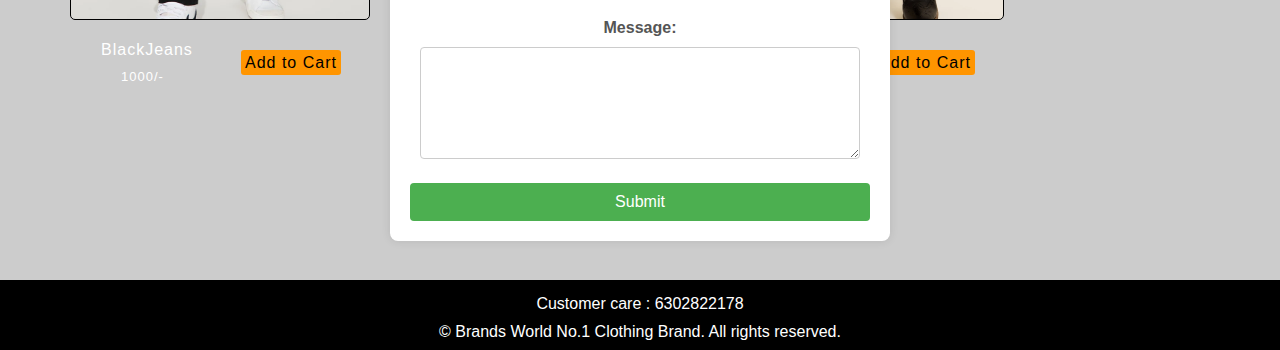
<file: Shopping-webiste/pants.html>
<!DOCTYPE html>
<html lang="en">
<head>
    <meta charset="UTF-8">
    <meta name="viewport" content="width=device-width, initial-scale=1.0">
    <title>Document</title>
    <link rel="stylesheet" href="https://cdnjs.cloudflare.com/ajax/libs/font-awesome/6.6.0/css/all.min.css"
    integrity="sha512-Kc323vGBEqzTmouAECnVceyQqyqdsSiqLQISBL29aUW4U/M7pSPA/gEUZQqv1cwx4OnYxTxve5UMg5GT6L4JJg=="
    crossorigin="anonymous" referrerpolicy="no-referrer" />
<link href='https://unpkg.com/boxicons@2.1.4/css/boxicons.min.css' rel='stylesheet'>
<link rel="stylesheet" href="https://unpkg.com/swiper/swiper-bundle.min.css" />
<link rel="stylesheet" href="style.css">
</head>
<body>
    <header>
        <div class="navbar">
            <div class="nav-logo border">
                <div class="logo border">
                    <a href="index.html" class="logo-a">Brand</a>
                </div>
            </div>
            <div class="nav-address border">
                <p class="firstp">Deliver to</p>
                <div class="add-icon">
                    <i class="fa-solid fa-location-dot"></i>
                    <p class="secondp">India</p>
                </div>
            </div>
            <!-- <div class="nav-search">
                <form class="form-search" action="#">
                <input type="text" class="search-input" required>
                <button type="submit" class="search-button"><i class="fa-solid fa-magnifying-glass"></i></button>
                </form>
               
            </div> -->
            <div class="nav-orders border">
                <a href="orders.html" class="Orders-a">
                    <p class="returns">Returns</p>
                    <p>& Orders</p>
                </a>
            </div>
            <div class="nav-cart border">
                <i class="bx bx-cart"></i>
                <a href="cart.html" class="cart-text">Cart</a>
            </div>
        </div>
    </header>
    <h1 class="pant-h1">Pant Collection</h1>
    <div class="pant-collection">
    <div class="pants">
        <div class="pant1">
            <p class="desc" style="color:white">BlueJeans</p>
            <p class="price" style="color:white">1500/-</p>
            <a href="#" class="add-to-cart">Add to Cart</a>
        </div>
        <div class="pant2">
            <p class="desc" style="color:white">BlueChinos</p>
            <p class="price" style="color:white">800/-</p>
            <a href="#" class="add-to-cart">Add to Cart</a>
        </div>
        <div class="pant3">
            <p class="desc" style="color:white">BlackChinos</p>
            <p class="price" style="color:white">800/-</p>
            <a href="#" class="add-to-cart">Add to Cart</a>
        </div>
        <div class="pant4">
            <p class="desc" style="color:white">WhiteChinos</p>
            <p class="price" style="color:white">800/-</p>
            <a href="#" class="add-to-cart">Add to Cart</a>
        </div>
        <div class="pant5">
            <p class="desc" style="color:white">WhiteJeans</p>
            <p class="price" style="color:white">1800/-</p>
            <a href="#" class="add-to-cart">Add to Cart</a>
        </div>
        <div class="pant6">
            <p class="desc" style="color:white">BrownCargo</p>
            <p class="price" style="color:white">2800/-</p>
            <a href="#" class="add-to-cart">Add to Cart</a>
        </div>
        <div class="pant7">
            <p class="desc" style="color:white">LightBrownCargo</p>
            <p class="price" style="color:white">2800/-</p>
            <a href="#" class="add-to-cart">Add to Cart</a>
        </div>
        <div class="pant8">
            <p class="desc" style="color:white">GreenCargo</p>
            <p class="price" style="color:white">1800/-</p>
            <a href="#" class="add-to-cart">Add to Cart</a>
        </div>
        <div class="pant9">
            <p class="desc" style="color:white">BlackCargo</p>
            <p class="price" style="color:white">850/-</p>
            <a href="#" class="add-to-cart">Add to Cart</a>
        </div>
        <div class="pant10">
            <p class="desc" style="color:white">WhitePant</p>
            <p class="price" style="color:white">600/-</p>
            <a href="#" class="add-to-cart">Add to Cart</a>
        </div>
        <div class="pant11">
            <p class="desc" style="color:white">BlackJeans</p>
            <p class="price" style="color:white">1000/-</p>
            <a href="#" class="add-to-cart">Add to Cart</a>
        </div>
        <div class="pant12">
            <p class="desc" style="color:white">LightBrownChecks</p>
            <p class="price" style="color:white">1200/-</p>
            <a href="#" class="add-to-cart">Add to Cart</a>
        </div>
    </div>
    </div>
    <div class="contactus">
        <h2 class="contact-h2">Why Brands?</h2>
        <p class="contact-p">The quality of our fabric is in no way inadequate. The materials used are of finest standards, and we also back <br>our products with exquisite tailoring. We practice stringent
         quality checks and produce our clothes, to fit and <br>suit all body and skin types perfectly.</p>
         <div class="contact-form">
            <h1 class="contact-h1">Contact Us</h1>
    
            <form action="#" method="post" class="form">
                <label for="name">Name:</label>
                <input type="text" id="name" name="name" required>
        
                <label for="email">Email:</label>
                <input type="email" id="email" name="email" required>
        
                <label for="message">Message:</label>
                <textarea id="message" name="message" rows="5" required></textarea>
        
                <input type="submit" value="Submit">
            </form>
         </div>
    </div>
    <footer>
        <div class="container">
            <p class="customercare">Customer care : 6302822178</p>
            <p>&copy; Brands World No.1 Clothing Brand. All rights reserved.</p>
        </div>
    </footer>
</body>
</html>
</file>
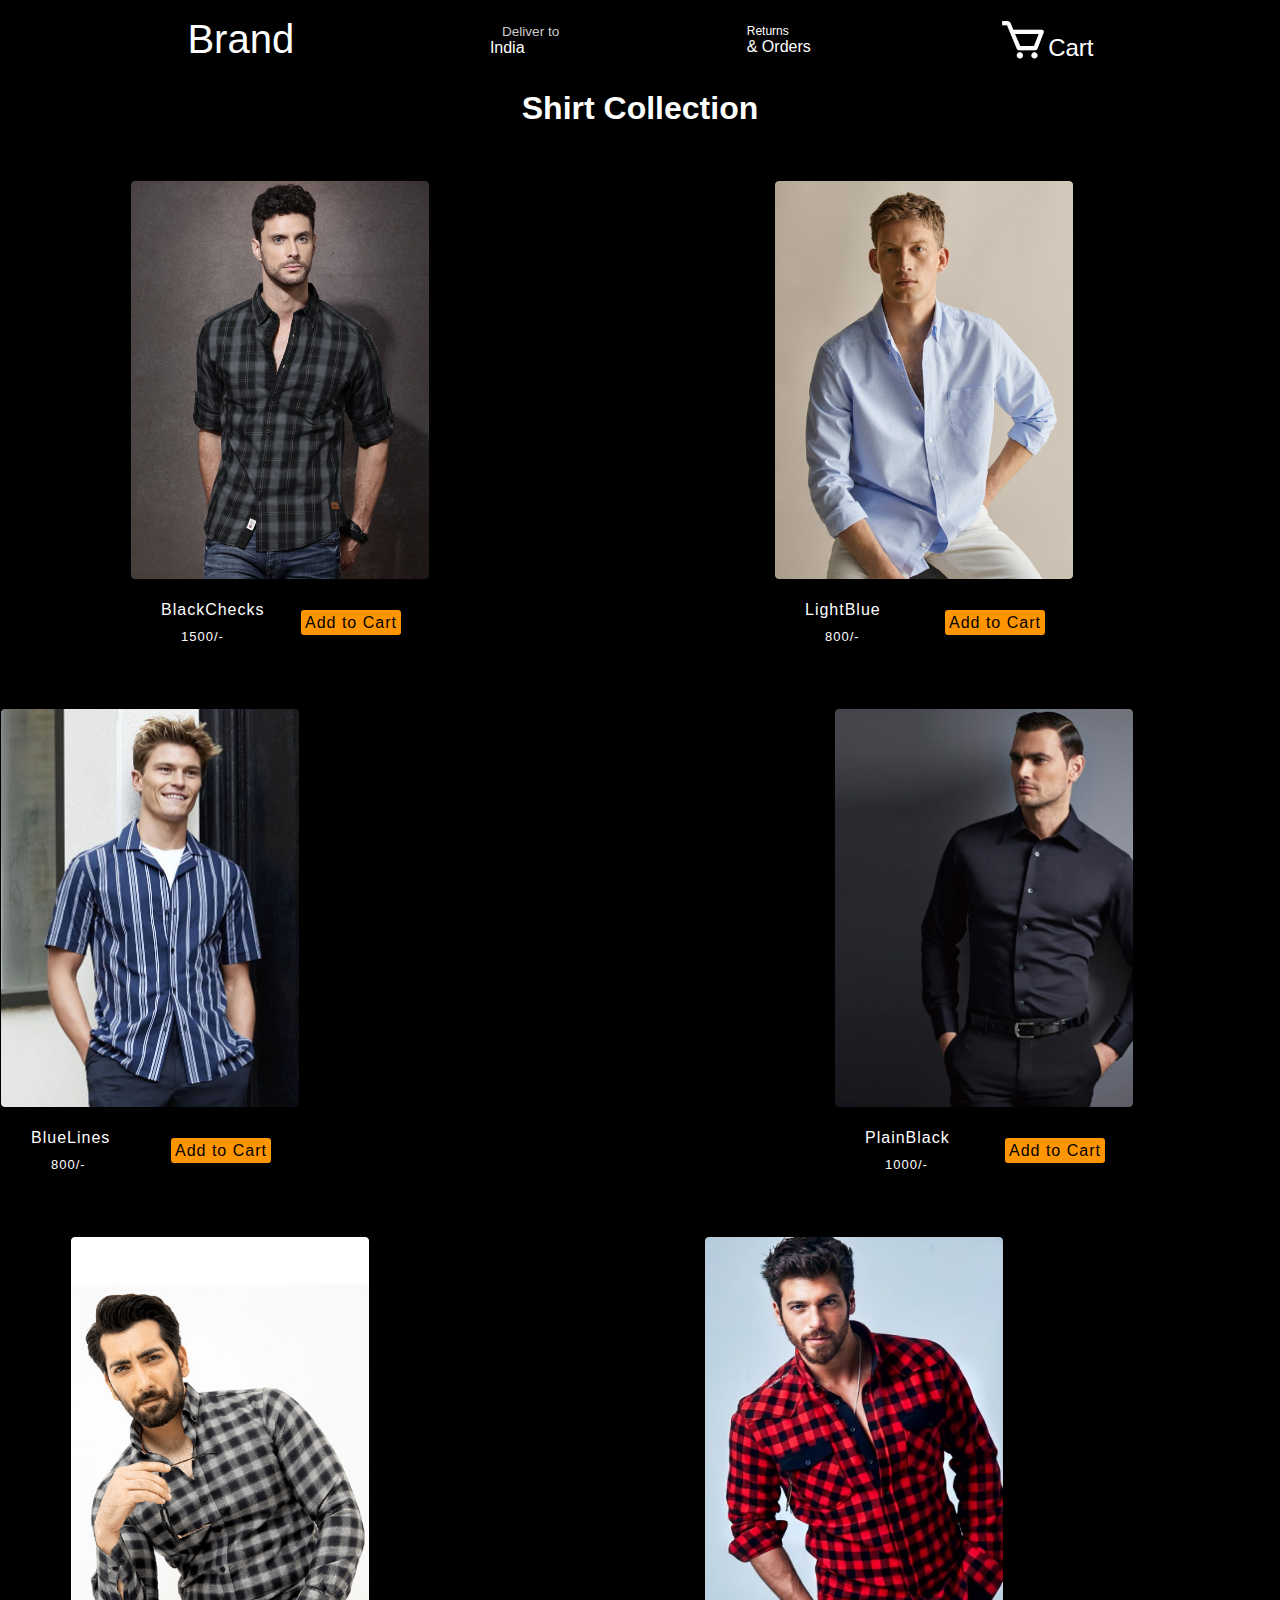
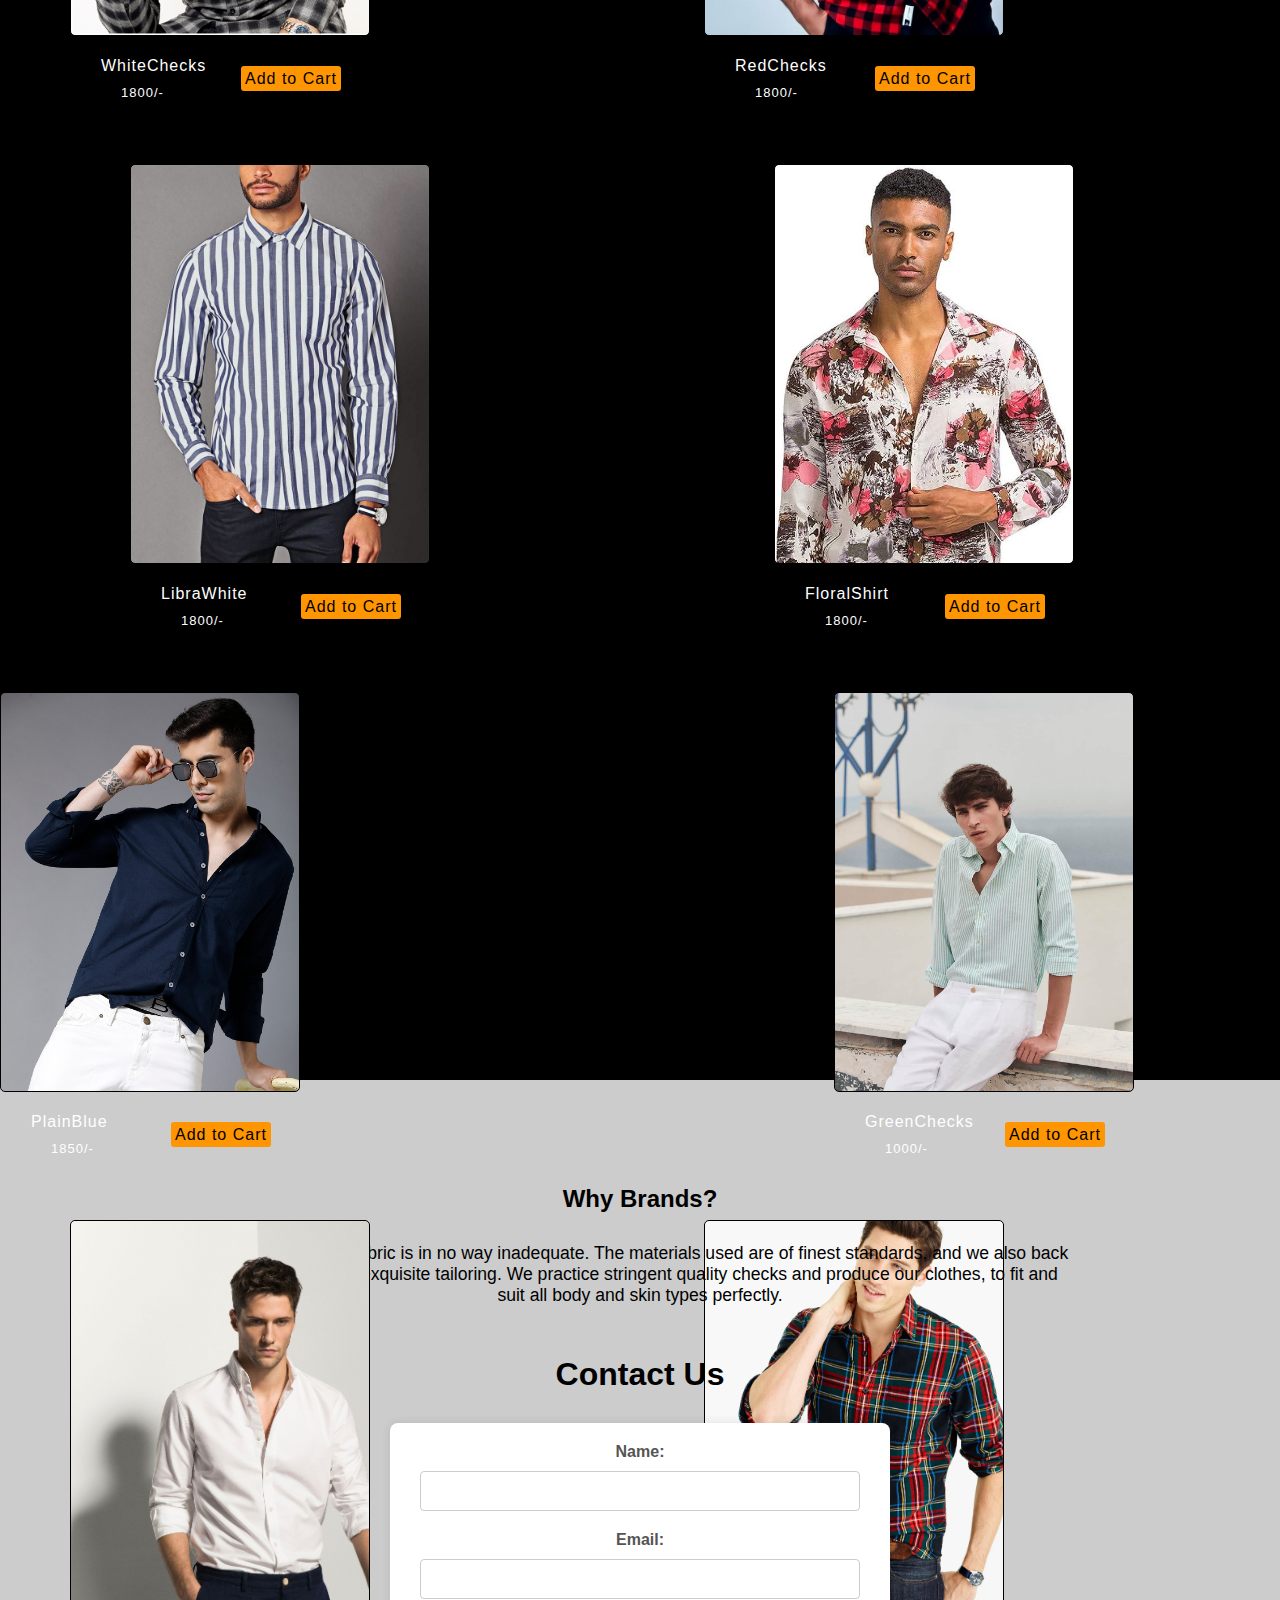
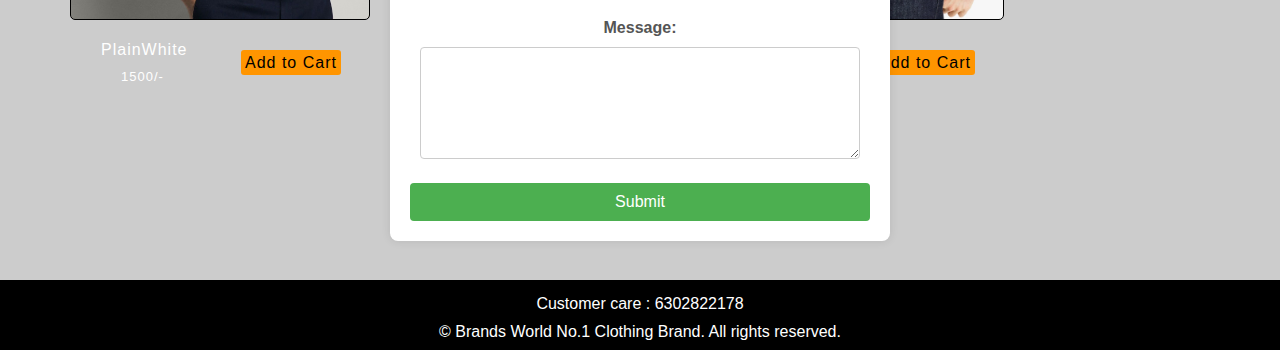
<file: Shopping-webiste/shirts.html>
<!DOCTYPE html>
<html lang="en">
<head>
    <meta charset="UTF-8">
    <meta name="viewport" content="width=device-width, initial-scale=1.0">
    <title>Document</title>
    <link rel="stylesheet" href="https://cdnjs.cloudflare.com/ajax/libs/font-awesome/6.6.0/css/all.min.css"
    integrity="sha512-Kc323vGBEqzTmouAECnVceyQqyqdsSiqLQISBL29aUW4U/M7pSPA/gEUZQqv1cwx4OnYxTxve5UMg5GT6L4JJg=="
    crossorigin="anonymous" referrerpolicy="no-referrer" />
<link href='https://unpkg.com/boxicons@2.1.4/css/boxicons.min.css' rel='stylesheet'>
<link rel="stylesheet" href="https://unpkg.com/swiper/swiper-bundle.min.css" />
<link rel="stylesheet" href="styless.css">
</head>
<body>
    <header>
        <div class="navbar">
            <div class="nav-logo border">
                <div class="logo border">
                    <a href="index.html" class="logo-a">Brand</a>
                </div>
            </div>
            <div class="nav-address border">
                <p class="firstp">Deliver to</p>
                <div class="add-icon">
                    <i class="fa-solid fa-location-dot"></i>
                    <p class="secondp">India</p>
                </div>
            </div>
            <!-- <div class="nav-search">
                <form class="form-search" action="#">
                <input type="text" class="search-input" required>
                <button type="submit" class="search-button"><i class="fa-solid fa-magnifying-glass"></i></button>
                </form>
               
            </div> -->
            <div class="nav-orders border">
                <a href="orders.html" class="Orders-a">
                    <p class="returns">Returns</p>
                    <p>& Orders</p>
                </a>
            </div>
            <div class="nav-cart border">
                <i class="bx bx-cart"></i>
                <a href="cart.html" class="cart-text">Cart</a>
            </div>
        </div>
    </header>
    <h1 class="pant-h1">Shirt Collection</h1>
    <div class="pant-collection">
    <div class="pants">
        <div class="pant1">
            <p class="desc" style="color:white">BlackChecks</p>
            <p class="price" style="color:white">1500/-</p>
            <a href="#" class="add-to-cart">Add to Cart</a>
        </div>
        <div class="pant2">
            <p class="desc" style="color:white">LightBlue</p>
            <p class="price" style="color:white">800/-</p>
            <a href="#" class="add-to-cart">Add to Cart</a>
        </div>
        <div class="pant3">
            <p class="desc" style="color:white">BlueLines</p>
            <p class="price" style="color:white">800/-</p>
            <a href="#" class="add-to-cart">Add to Cart</a>
        </div>
        <div class="pant4">
            <p class="desc" style="color:white">PlainBlack</p>
            <p class="price" style="color:white">1000/-</p>
            <a href="#" class="add-to-cart">Add to Cart</a>
        </div>
        <div class="pant5">
            <p class="desc" style="color:white">WhiteChecks</p>
            <p class="price" style="color:white">1800/-</p>
            <a href="#" class="add-to-cart">Add to Cart</a>
        </div>
        <div class="pant6">
            <p class="desc" style="color:white">RedChecks</p>
            <p class="price" style="color:white">1800/-</p>
            <a href="#" class="add-to-cart">Add to Cart</a>
        </div>
        <div class="pant7">
            <p class="desc" style="color:white">LibraWhite</p>
            <p class="price" style="color:white">1800/-</p>
            <a href="#" class="add-to-cart">Add to Cart</a>
        </div>
        <div class="pant8">
            <p class="desc" style="color:white">FloralShirt</p>
            <p class="price" style="color:white">1800/-</p>
            <a href="#" class="add-to-cart">Add to Cart</a>
        </div>
        <div class="pant9">
            <p class="desc" style="color:white">PlainBlue</p>
            <p class="price" style="color:white">1850/-</p>
            <a href="#" class="add-to-cart">Add to Cart</a>
        </div>
        <div class="pant10">
            <p class="desc" style="color:white">GreenChecks</p>
            <p class="price" style="color:white">1000/-</p>
            <a href="#" class="add-to-cart">Add to Cart</a>
        </div>
        <div class="pant11">
            <p class="desc" style="color:white">PlainWhite</p>
            <p class="price" style="color:white">1500/-</p>
            <a href="#" class="add-to-cart">Add to Cart</a>
        </div>
        <div class="pant12">
            <p class="desc" style="color:white">BrownChecks</p>
            <p class="price" style="color:white">1200/-</p>
            <a href="#" class="add-to-cart">Add to Cart</a>
        </div>
    </div>
    </div>
    <div class="contactus">
        <h2 class="contact-h2">Why Brands?</h2>
        <p class="contact-p">The quality of our fabric is in no way inadequate. The materials used are of finest standards, and we also back <br>our products with exquisite tailoring. We practice stringent
         quality checks and produce our clothes, to fit and <br>suit all body and skin types perfectly.</p>
         <div class="contact-form">
            <h1 class="contact-h1">Contact Us</h1>
    
            <form action="#" method="post" class="form">
                <label for="name">Name:</label>
                <input type="text" id="name" name="name" required>
        
                <label for="email">Email:</label>
                <input type="email" id="email" name="email" required>
        
                <label for="message">Message:</label>
                <textarea id="message" name="message" rows="5" required></textarea>
        
                <input type="submit" value="Submit">
            </form>
         </div>
    </div>
    <footer>
        <div class="container">
            <p class="customercare">Customer care : 6302822178</p>
            <p>&copy; Brands World No.1 Clothing Brand. All rights reserved.</p>
        </div>
    </footer>
</body>
</html>
</file>
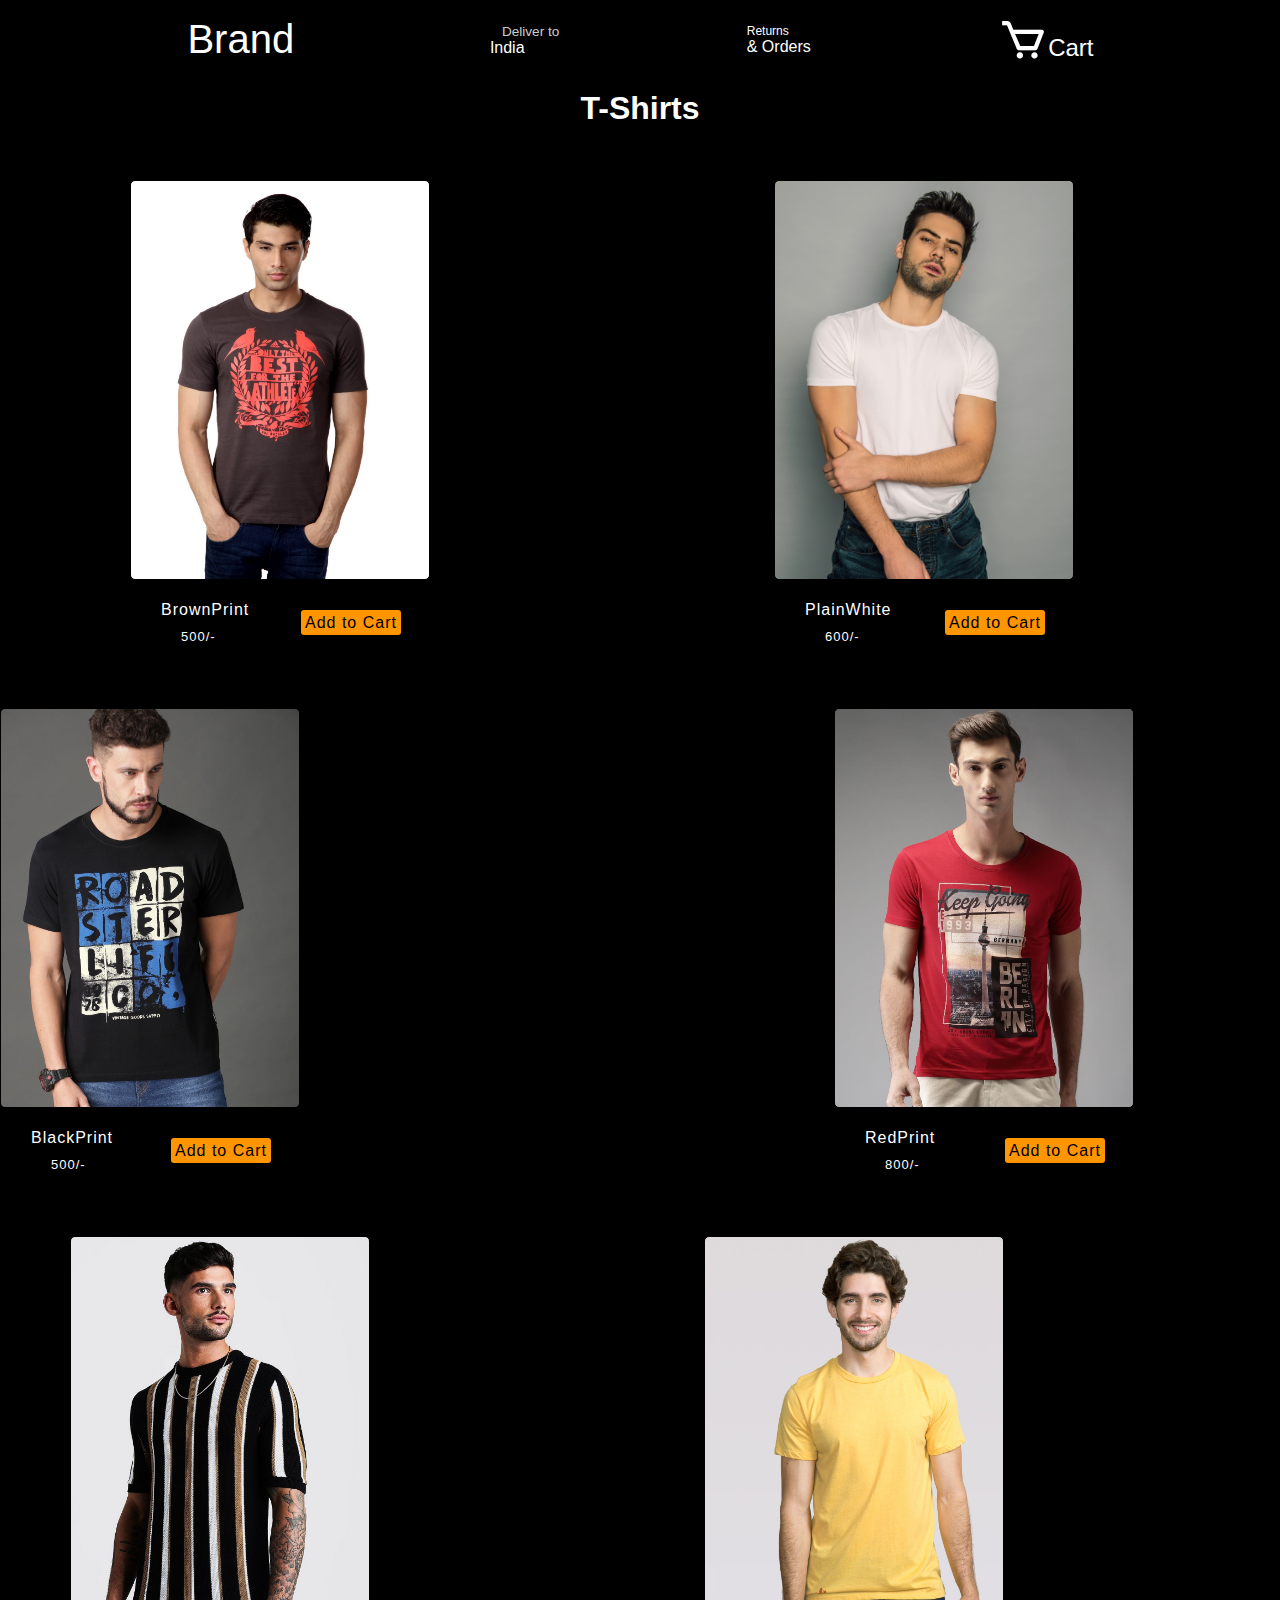
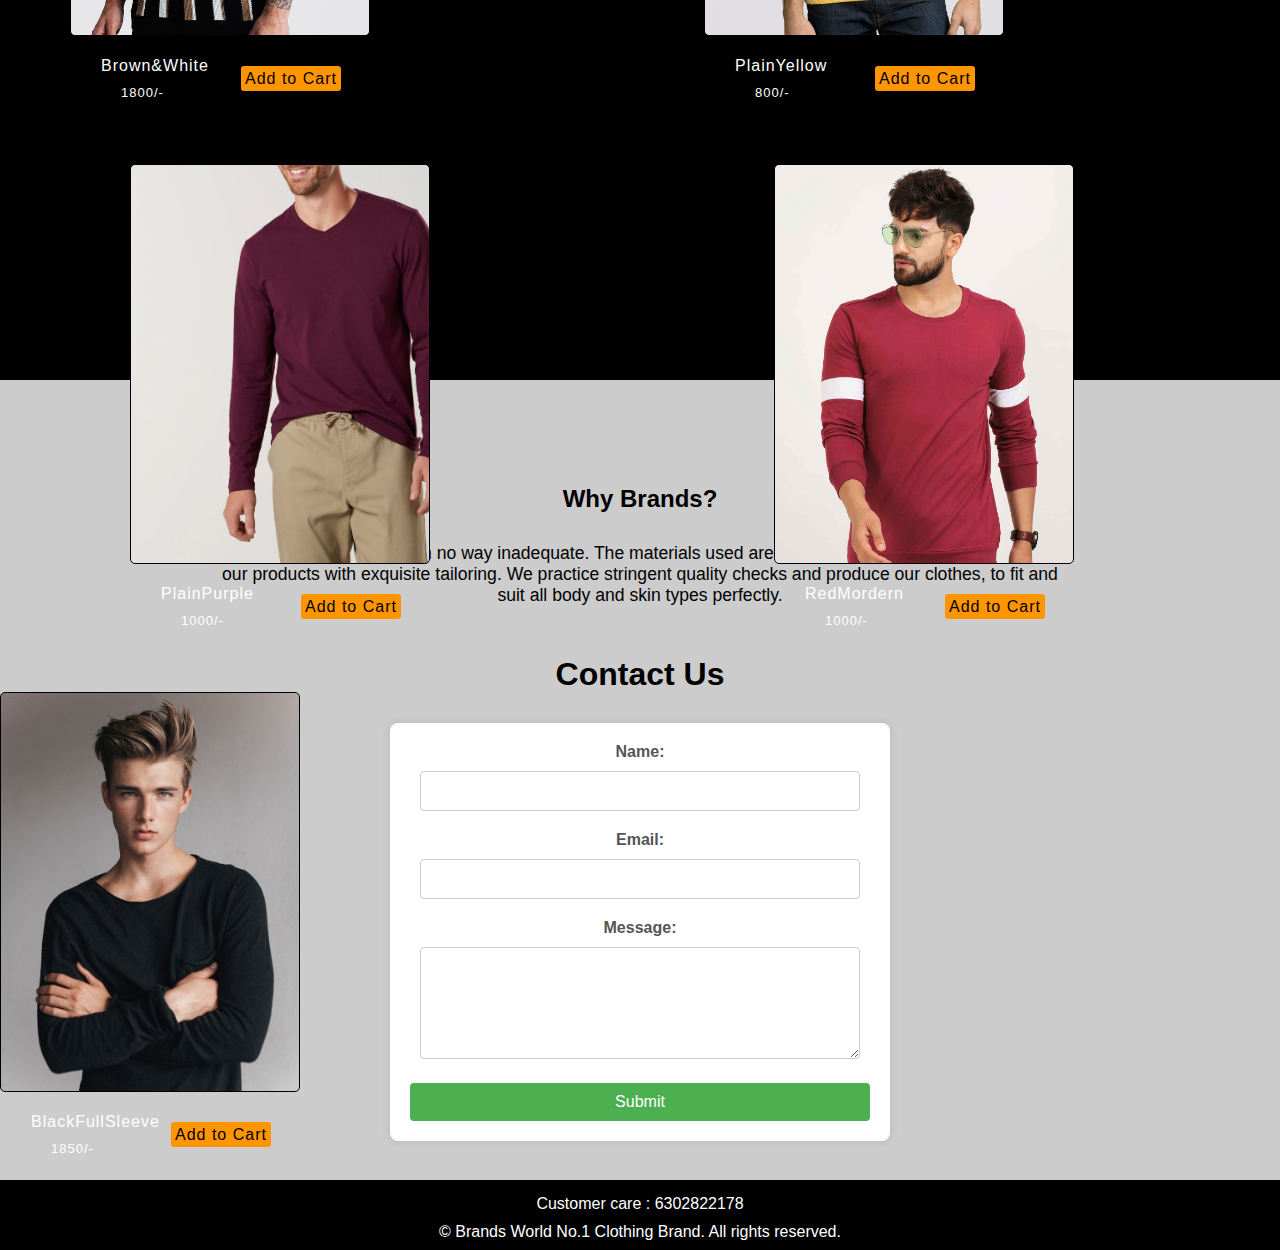
<file: Shopping-webiste/tshirts.html>
<!DOCTYPE html>
<html lang="en">
<head>
    <meta charset="UTF-8">
    <meta name="viewport" content="width=device-width, initial-scale=1.0">
    <title>Document</title>
    <link rel="stylesheet" href="https://cdnjs.cloudflare.com/ajax/libs/font-awesome/6.6.0/css/all.min.css"
    integrity="sha512-Kc323vGBEqzTmouAECnVceyQqyqdsSiqLQISBL29aUW4U/M7pSPA/gEUZQqv1cwx4OnYxTxve5UMg5GT6L4JJg=="
    crossorigin="anonymous" referrerpolicy="no-referrer" />
<link href='https://unpkg.com/boxicons@2.1.4/css/boxicons.min.css' rel='stylesheet'>
<link rel="stylesheet" href="https://unpkg.com/swiper/swiper-bundle.min.css" />
<link rel="stylesheet" href="stylesss.css">
</head>
<body>
    <header>
        <div class="navbar">
            <div class="nav-logo border">
                <div class="logo border">
                    <a href="index.html" class="logo-a">Brand</a>
                </div>
            </div>
            <div class="nav-address border">
                <p class="firstp">Deliver to</p>
                <div class="add-icon">
                    <i class="fa-solid fa-location-dot"></i>
                    <p class="secondp">India</p>
                </div>
            </div>
            <!-- <div class="nav-search">
                <form class="form-search" action="#">
                <input type="text" class="search-input" required>
                <button type="submit" class="search-button"><i class="fa-solid fa-magnifying-glass"></i></button>
                </form>
               
            </div> -->
            <div class="nav-orders border">
                <a href="orders.html" class="Orders-a">
                    <p class="returns">Returns</p>
                    <p>& Orders</p>
                </a>
            </div>
            <div class="nav-cart border">
                <i class="bx bx-cart"></i>
                <a href="cart.html" class="cart-text">Cart</a>
            </div>
        </div>
    </header>
    <h1 class="pant-h1">T-Shirts</h1>
    <div class="pant-collection">
    <div class="pants">
        <div class="pant1">
            <p class="desc" style="color:white">BrownPrint</p>
            <p class="price" style="color:white">500/-</p>
            <a href="#" class="add-to-cart">Add to Cart</a>
        </div>
        <div class="pant2">
            <p class="desc" style="color:white">PlainWhite</p>
            <p class="price" style="color:white">600/-</p>
            <a href="#" class="add-to-cart">Add to Cart</a>
        </div>
        <div class="pant3">
            <p class="desc" style="color:white">BlackPrint</p>
            <p class="price" style="color:white">500/-</p>
            <a href="#" class="add-to-cart">Add to Cart</a>
        </div>
        <div class="pant4">
            <p class="desc" style="color:white">RedPrint</p>
            <p class="price" style="color:white">800/-</p>
            <a href="#" class="add-to-cart">Add to Cart</a>
        </div>
        <div class="pant5">
            <p class="desc" style="color:white">Brown&White</p>
            <p class="price" style="color:white">1800/-</p>
            <a href="#" class="add-to-cart">Add to Cart</a>
        </div>
        <div class="pant6">
            <p class="desc" style="color:white">PlainYellow</p>
            <p class="price" style="color:white">800/-</p>
            <a href="#" class="add-to-cart">Add to Cart</a>
        </div>
        <div class="pant7">
            <p class="desc" style="color:white">PlainPurple</p>
            <p class="price" style="color:white">1000/-</p>
            <a href="#" class="add-to-cart">Add to Cart</a>
        </div>
        <div class="pant8">
            <p class="desc" style="color:white">RedMordern</p>
            <p class="price" style="color:white">1000/-</p>
            <a href="#" class="add-to-cart">Add to Cart</a>
        </div>
        <div class="pant9">
            <p class="desc" style="color:white">BlackFullSleeve</p>
            <p class="price" style="color:white">1850/-</p>
            <a href="#" class="add-to-cart">Add to Cart</a>
        </div>
    </div>
    </div>
    <div class="contactus">
        <h2 class="contact-h2">Why Brands?</h2>
        <p class="contact-p">The quality of our fabric is in no way inadequate. The materials used are of finest standards, and we also back <br>our products with exquisite tailoring. We practice stringent
         quality checks and produce our clothes, to fit and <br>suit all body and skin types perfectly.</p>
         <div class="contact-form">
            <h1 class="contact-h1">Contact Us</h1>
    
            <form action="#" method="post" class="form">
                <label for="name">Name:</label>
                <input type="text" id="name" name="name" required>
        
                <label for="email">Email:</label>
                <input type="email" id="email" name="email" required>
        
                <label for="message">Message:</label>
                <textarea id="message" name="message" rows="5" required></textarea>
        
                <input type="submit" value="Submit">
            </form>
         </div>
    </div>
    <footer>
        <div class="container">
            <p class="customercare">Customer care : 6302822178</p>
            <p>&copy; Brands World No.1 Clothing Brand. All rights reserved.</p>
        </div>
    </footer>
</body>
</html>
</file>
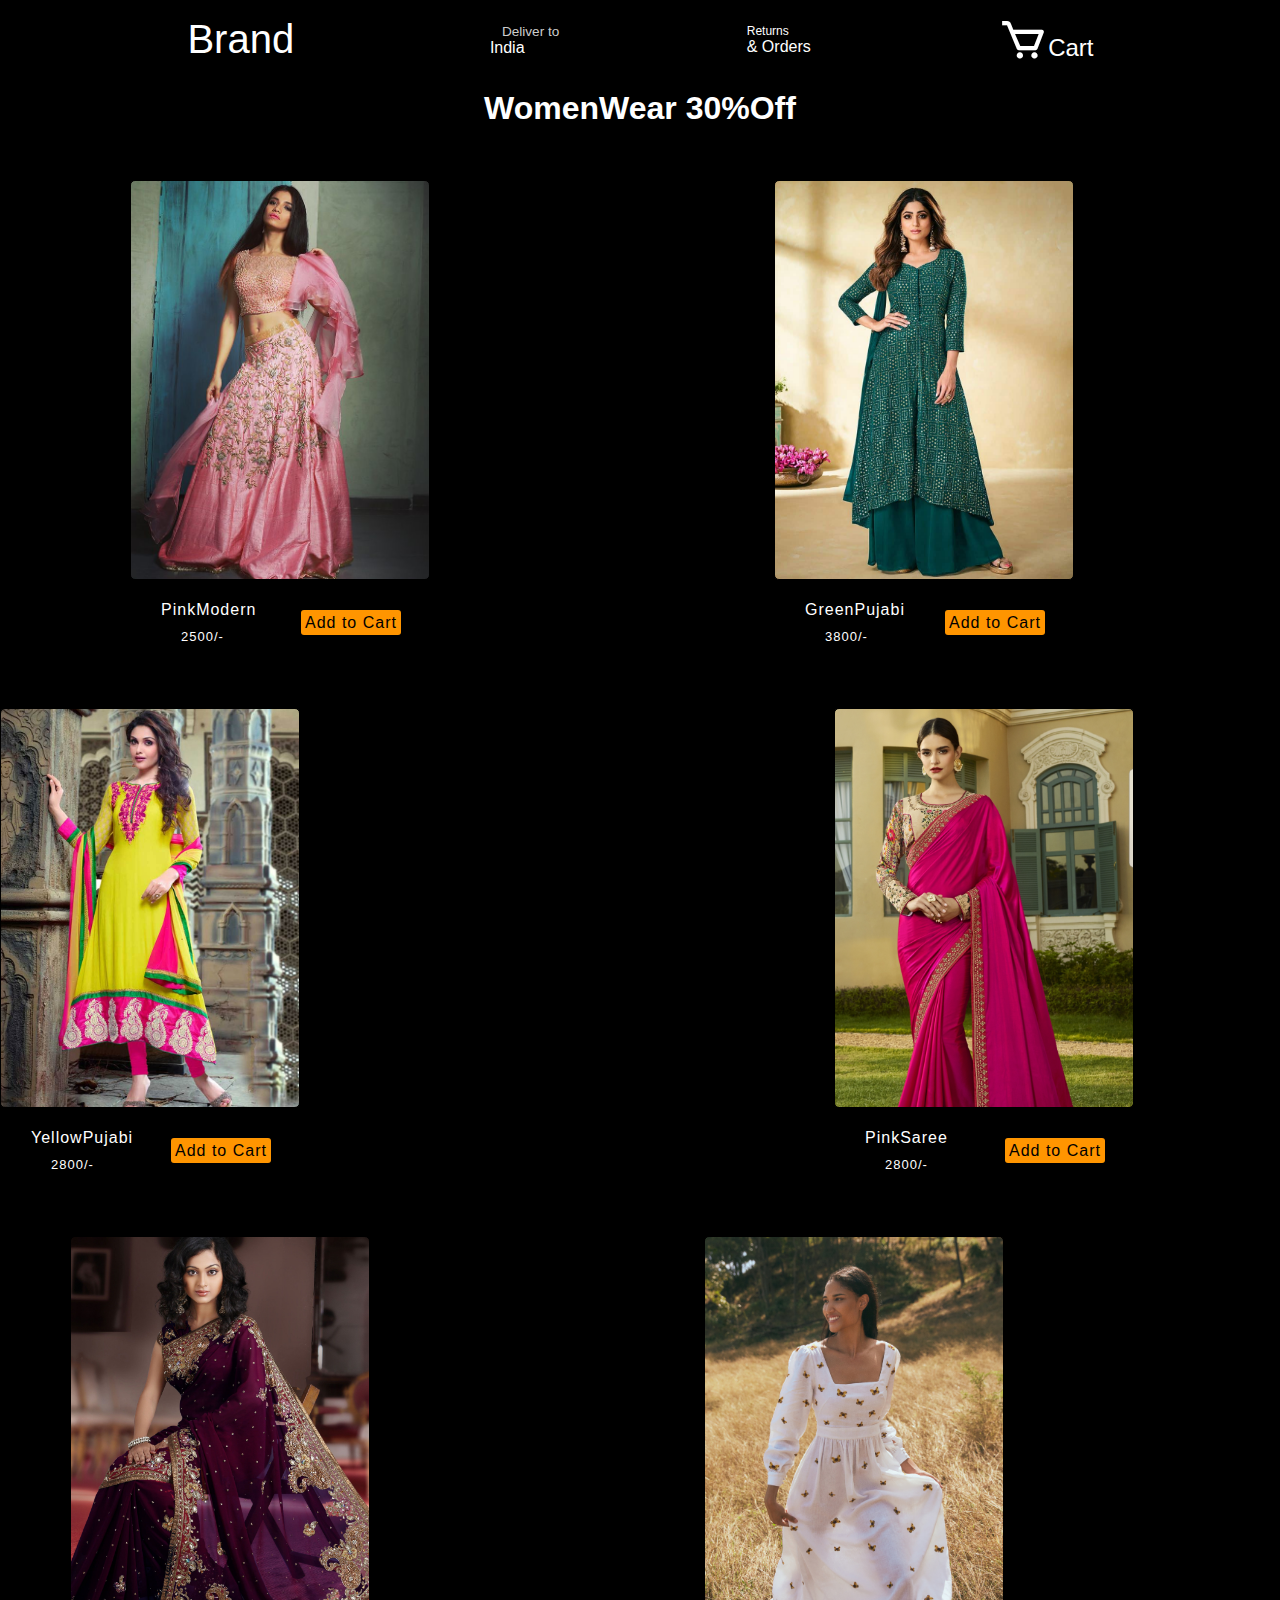
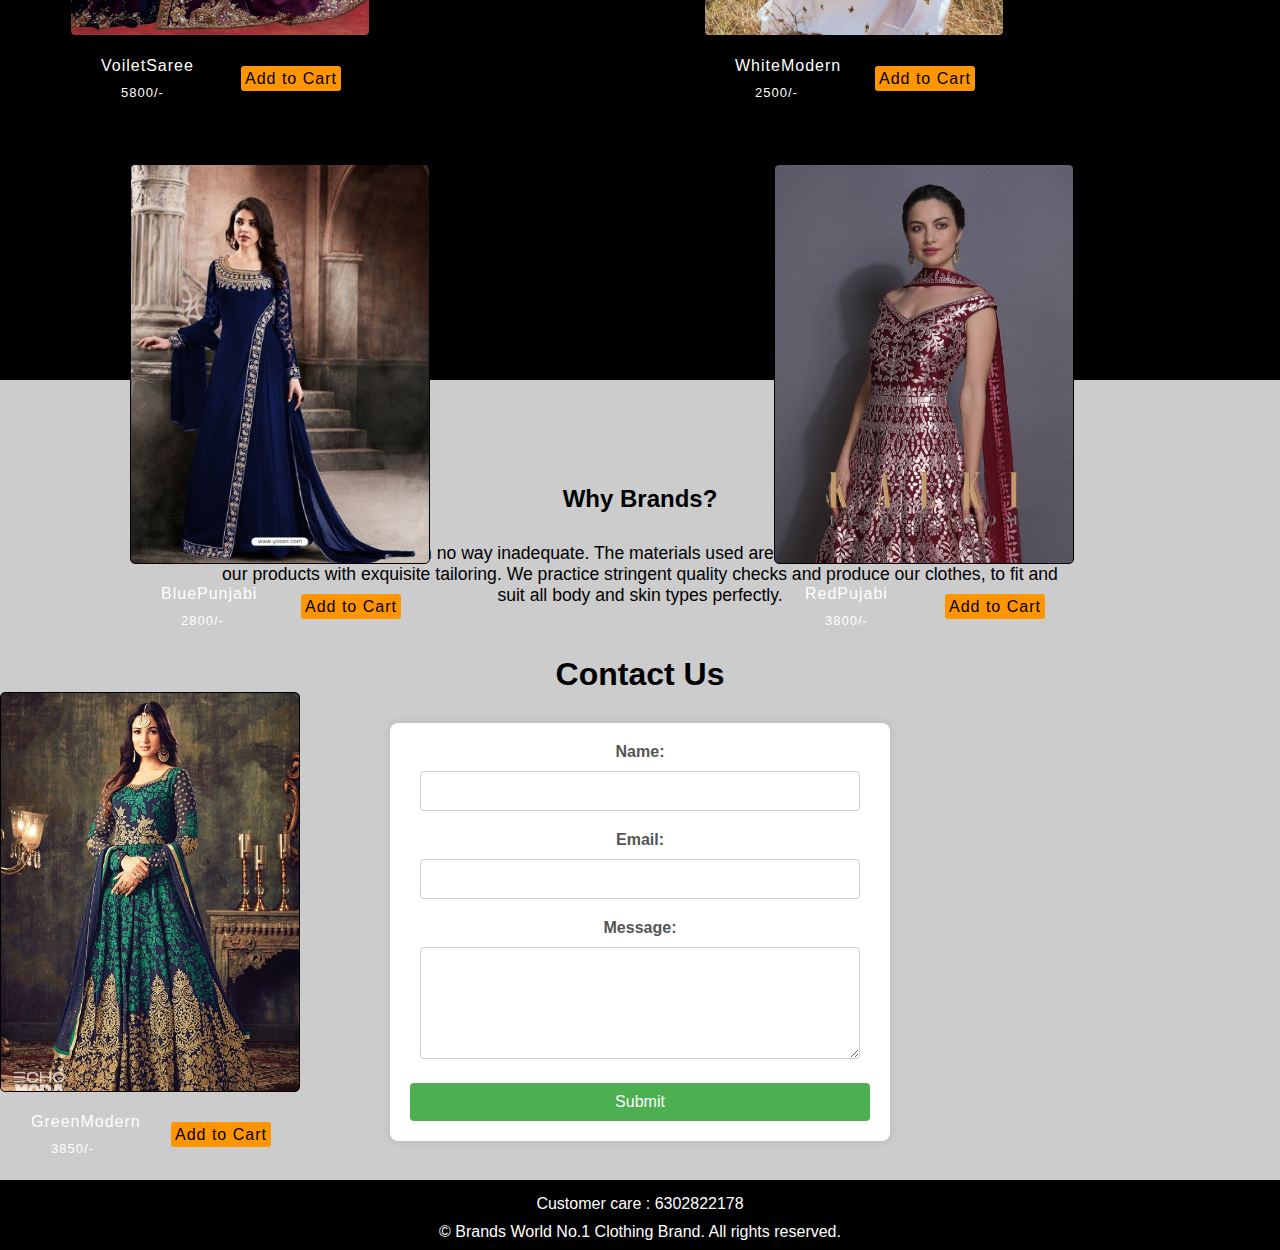
<file: Shopping-webiste/womenwear.html>
<!DOCTYPE html>
<html lang="en">
<head>
    <meta charset="UTF-8">
    <meta name="viewport" content="width=device-width, initial-scale=1.0">
    <title>Document</title>
    <link rel="stylesheet" href="https://cdnjs.cloudflare.com/ajax/libs/font-awesome/6.6.0/css/all.min.css"
    integrity="sha512-Kc323vGBEqzTmouAECnVceyQqyqdsSiqLQISBL29aUW4U/M7pSPA/gEUZQqv1cwx4OnYxTxve5UMg5GT6L4JJg=="
    crossorigin="anonymous" referrerpolicy="no-referrer" />
<link href='https://unpkg.com/boxicons@2.1.4/css/boxicons.min.css' rel='stylesheet'>
<link rel="stylesheet" href="https://unpkg.com/swiper/swiper-bundle.min.css" />
<link rel="stylesheet" href="stylessss.css">
</head>
<body>
    <header>
        <div class="navbar">
            <div class="nav-logo border">
                <div class="logo border">
                    <a href="index.html" class="logo-a">Brand</a>
                </div>
            </div>
            <div class="nav-address border">
                <p class="firstp">Deliver to</p>
                <div class="add-icon">
                    <i class="fa-solid fa-location-dot"></i>
                    <p class="secondp">India</p>
                </div>
            </div>
            <!-- <div class="nav-search">
                <form class="form-search" action="#">
                <input type="text" class="search-input" required>
                <button type="submit" class="search-button"><i class="fa-solid fa-magnifying-glass"></i></button>
                </form>
               
            </div> -->
            <div class="nav-orders border">
                <a href="orders.html" class="Orders-a">
                    <p class="returns">Returns</p>
                    <p>& Orders</p>
                </a>
            </div>
            <div class="nav-cart border">
                <i class="bx bx-cart"></i>
                <a href="cart.html" class="cart-text">Cart</a>
            </div>
        </div>
    </header>
    <h1 class="pant-h1">WomenWear 30%Off</h1>
    <div class="pant-collection">
    <div class="pants">
        <div class="pant1">
            <p class="desc" style="color:white">PinkModern</p>
            <p class="price" style="color:white">2500/-</p>
            <a href="#" class="add-to-cart">Add to Cart</a>
        </div>
        <div class="pant2">
            <p class="desc" style="color:white">GreenPujabi</p>
            <p class="price" style="color:white">3800/-</p>
            <a href="#" class="add-to-cart">Add to Cart</a>
        </div>
        <div class="pant3">
            <p class="desc" style="color:white">YellowPujabi</p>
            <p class="price" style="color:white">2800/-</p>
            <a href="#" class="add-to-cart">Add to Cart</a>
        </div>
        <div class="pant4">
            <p class="desc" style="color:white">PinkSaree</p>
            <p class="price" style="color:white">2800/-</p>
            <a href="#" class="add-to-cart">Add to Cart</a>
        </div>
        <div class="pant5">
            <p class="desc" style="color:white">VoiletSaree</p>
            <p class="price" style="color:white">5800/-</p>
            <a href="#" class="add-to-cart">Add to Cart</a>
        </div>
        <div class="pant6">
            <p class="desc" style="color:white">WhiteModern</p>
            <p class="price" style="color:white">2500/-</p>
            <a href="#" class="add-to-cart">Add to Cart</a>
        </div>
        <div class="pant7">
            <p class="desc" style="color:white">BluePunjabi</p>
            <p class="price" style="color:white">2800/-</p>
            <a href="#" class="add-to-cart">Add to Cart</a>
        </div>
        <div class="pant8">
            <p class="desc" style="color:white">RedPujabi</p>
            <p class="price" style="color:white">3800/-</p>
            <a href="#" class="add-to-cart">Add to Cart</a>
        </div>
        <div class="pant9">
            <p class="desc" style="color:white">GreenModern</p>
            <p class="price" style="color:white">3850/-</p>
            <a href="#" class="add-to-cart">Add to Cart</a>
        </div>
    </div>
    </div>
    <div class="contactus">
        <h2 class="contact-h2">Why Brands?</h2>
        <p class="contact-p">The quality of our fabric is in no way inadequate. The materials used are of finest standards, and we also back <br>our products with exquisite tailoring. We practice stringent
         quality checks and produce our clothes, to fit and <br>suit all body and skin types perfectly.</p>
         <div class="contact-form">
            <h1 class="contact-h1">Contact Us</h1>
    
            <form action="#" method="post" class="form">
                <label for="name">Name:</label>
                <input type="text" id="name" name="name" required>
        
                <label for="email">Email:</label>
                <input type="email" id="email" name="email" required>
        
                <label for="message">Message:</label>
                <textarea id="message" name="message" rows="5" required></textarea>
        
                <input type="submit" value="Submit">
            </form>
         </div>
    </div>
    <footer>
        <div class="container">
            <p class="customercare">Customer care : 6302822178</p>
            <p>&copy; Brands World No.1 Clothing Brand. All rights reserved.</p>
        </div>
    </footer>
</body>
</html>
</file>
<file: Shopping-webiste/styles.css>
* {
    margin: 0;
    font-family: Arial;
    box-sizing: border-box;
}

body {
    position: relative;
    min-height: 100vh;
}

.navbar {
    background-color: black;
    height: 80px;
    color: white;
    display: flex;
    align-items: center;
    justify-content: space-evenly;
    position: fixed;
    width: 100%;
    top: 0;
    z-index: 1000;
    animation: fadeIn 2s ease-out;
}

.nav-logo {
    height: 50px;
    width: 100px;
}

.logo {
    font-size: 0.9rem;
    margin-top: 10px;
}

.border {
    border: 1px solid transparent;
}

.border:hover {
    border: 1.8px solid white;
}

.firstp {
    color: #cccccc;
    font-size: 0.85rem;
    margin-left: 15px;
}

.secondp {
    margin-left: 3px;
}

.add-icon {
    display: flex;
    align-items: center;
}
.search-input{
    height: 40px;
    width: 550px;
    border: none;
    border-top-left-radius: 5px;
    border-bottom-left-radius: 5px;
}
.search-button{
    height: 40px;
    width: 50px;
    position: relative;
    top: 2.5px;
    right: 5px;
    border: none;
    background-color: rgb(251, 168, 1);
    border-top-right-radius: 5px;
    border-bottom-right-radius: 5px;
    cursor: pointer;
    color: white;
    font-size: 1.2rem;
}
.search-input:hover{
    border: 2px solid rgb(251, 168, 1);
}

.returns {
    font-size: 12px;
}

.Orders-a {
    text-decoration: none;
    color: white;
}
.bx-cart {
    font-size: 50px;
}

.nav-cart {
    display: flex;
    justify-content: center;
    align-items: center;
}

.cart-text {
    font-size: 1.5rem;
    text-decoration: none;
    color: white;
    position: relative;
    top: 8px;
}

.animation {
    font-size: 10rem;
    text-align: center;
    position: relative;
    top: 200px;
    display: flex;
    justify-content: center;
    gap: 1rem;
    z-index: 1;
    transition: color 2s ease-in-out 1s;
}

.para {
    font-size: 1.5rem;
    text-align: center;
    position: relative;
    top: 200px;
    z-index: 1;
    transition: color 2s ease-in-out 1s;
}

/* Animation for each letter */
.b {
    animation: slideInLeft 1.5s ease-out;
}

.r {
    animation: slideInTop 1.5s ease-out;
}

.a {
    animation: slideInBottom 1.5s ease-out;
}

.n {
    animation: slideInTop 1.5s ease-out;
}

.d {
    animation: slideInBottom 1.5s ease-out;
}

.s {
    animation: slideInRight 1.5s ease-out;
}

/* Styling for each div */
.letter {
    display: inline-block;
    padding: 0 10px;
}

.para {
    animation: slideForPara 2s ease-out;
}

.body {
    padding-top: 100px;
    position: relative;
    height: 800px;
    background-color: white; /* Starts with white background */
    overflow: hidden; /* Ensure the background color is clipped */
}

/* Background sliding up from the bottom */
.body::after {
    content: "";
    position: absolute;
    bottom: 0;
    left: 0;
    height: 50%;
    width: 0; /* Start at 0 height */
    background-color: rgb(249, 161, 106);
    animation: backgroundSlideUp 2s ease-in-out 2s forwards;
    z-index: 0;
}

/* Background sliding down from the top */
.body::before {
    content: "";
    position: absolute;
    top: 0;
    right: 0;
    height: 50%;
    width: 0; /* Start at 0 height */
    background-color: rgb(249, 161, 106);
    animation: backgroundSlideDown 2s ease-in-out 2s forwards;
    z-index: 0;
}

/* Keyframes for sliding background color from bottom */
@keyframes backgroundSlideUp {
    0% {
        width: 0;
    }

    100% {
        width: 100%; /* Fill to the full height of the body section */
    }
}

/* Keyframes for sliding background color from top */
@keyframes backgroundSlideDown {
    0% {
        width: 0;
    }

    100% {
       width: 100%; /* Fill to the full height of the body section */
    }
}

/* Animation for sliding letters */
@keyframes slideInLeft {
    from {
        transform: translateX(-300px);
        opacity: 0;
    }

    to {
        transform: translateX(0);
        opacity: 1;
    }
}

@keyframes slideInTop {
    from {
        transform: translateY(-100%);
        opacity: 0;
    }

    to {
        transform: translateY(0);
        opacity: 1;
    }
}

@keyframes slideForPara {
    from {
        transform: translateY(300px);
        opacity: 0;
    }

    to {
        transform: translateY(0);
        opacity: 1;
    }
}

@keyframes slideInBottom {
    from {
        transform: translateY(100%);
        opacity: 0;
    }

    to {
        transform: translateY(0);
        opacity: 1;
    }
}

@keyframes slideInRight {
    from {
        transform: translateX(300px);
        opacity: 0;
    }

    to {
        transform: translateX(0);
        opacity: 1;
    }
}

@keyframes fadeIn {
    from {
        opacity: 0;
    }

    to {
        opacity: 1;
    }
}

/* Transition effect to change text color to white */
body.animation-complete .animation,
body.animation-complete .para {
    color: rgb(255, 255, 255);
}
 /* Adjust Swiper container to fit 1000px width and 700px height */
 .swiper-container {
    width: 1400px;  /* Swiper width */
    height: 600px;  /* Swiper height */
    overflow: hidden;  /* Prevent overflow */
    box-sizing: border-box;
    position: relative;
    margin-top: 50px;
    margin-left: 50px;
    border-radius: 5px;
}

/* Ensure slides are constrained to 1000px wide */
.swiper-wrapper {
    width: 1000px; /* Ensure wrapper does not exceed container width */
}

.swiper-slide {
    display: flex;
    align-items: center;
    justify-content: center;
    font-size: 24px;
    background-color: #ddd;
    width: 1000px;  /* Each slide exactly 1000px wide */
    height: 600px;  /* Full height of Swiper */
}

/* Style the pagination dots */
.swiper-pagination {
    bottom: 10px;  /* Position dots within the container */
}

/* Style for the navigation buttons */
.swiper-button-next,
.swiper-button-prev {
    color: #000;
    top: 50%;  /* Center buttons vertically */
    transform: translateY(-50%);
}

/* Ensure pagination dots are inside the container */
.swiper-pagination-bullets {
    bottom: 20px; /* Adjust position inside the container */
}
/* Custom slide backgrounds */
.slide1 {
    background-image: url(slider3.jpg);
    background-size: cover;
    background-position: center;
    background-color: black;
}

.slide2 {
    background-image: url(slider4.jpg);
    background-size: cover;
    background-position: center;
}

.slide3 {
    background-image: url(slider1.jpg);
    background-size: cover;
    background-position: center;
}

/* Customize navigation buttons */
.swiper-button-next {
    color: #000;
    padding: 10px;
   
    margin-right: 70px;
    z-index: 10; /* Ensure buttons are above other elements */
}

.swiper-button-prev {
    color: #000;
    padding: 10px;
  
    margin-left: 70px;
    z-index: 10; /* Ensure buttons are above other elements */
}

/* Customize pagination bullets */
.swiper-pagination-bullet {
    background-color: #000;
}

.swiper-pagination-bullet-active {
    background-color: #ff6b6b;
}

.products {
    border: 1px solid black;
    height: 2000px;
    background-color: black;
    margin-top: 80px; /* Ensure there's enough space above */
    position: relative; /* Ensure stacking context */
   
}
.products-container {
    display: flex;
    justify-content: space-evenly;
    text-align: center;
    margin-top: 30px;
    opacity: 1; /* Initially visible */
    transform: translateY(0); /* Start at original position */
    transition: opacity 0.8s ease-out, transform 0.8s ease-out;
}

.products-container.hidden {
    opacity: 0;
    transform: translateY(50px); /* Hide with downward transition */
}

.products-container.visible {
    opacity: 1;
    transform: translateY(0); /* Show and return to the original position */
}
.pants-a,.shirts-a,.tshirts-a,.womenwear-a{
    color: white;
    position: relative;
    top: 160px;
}
.pants{
    background-image: url(p1.jpg);
    height: 150px;
    width: 150px;
    border-radius: 50%;
    background-size: cover;
    background-position: center;
}
.shirts{
    background-image: url(p2.jpg);
    height: 150px;
    width: 150px;
    border-radius: 50%;
    background-size: cover;
    background-position: center;
    
}
.tshirts{
    background-image: url(p3.jpg);
    height: 150px;
    width: 150px;
    border-radius: 50%;
    background-size: cover;
    background-position: center;
}
.womenwear{
    background-image: url(p4.jpg);
    height: 150px;
    width: 150px;
    border-radius: 50%;
    background-size: cover;
    background-position: 10px 20px;
}
.luxury{
   border: 1px solid black;
    height: 150px;
    width: 150px;
    border-radius: 50%;
    background-size: cover;
    background-position: 10px 20px;
    color: white;
}
a{
    text-decoration: none;
}
.luxury-h1{
    position: relative;
    top: 70px;
}
.luxury-a{
    color: white;
    position: relative;
   top: 80px;
}
.topcollections-h1{
    color: white;
    text-align: center;
    margin-top: 120px;
    font-family: 'Trebuchet MS', 'Lucida Sans Unicode', 'Lucida Grande', 'Lucida Sans', Arial, sans-serif;
}
.c1{
    border: 1px solid black;
    height: 400px;
    width: 300px;
    border-radius: 5px;
    position: relative;
    left: 50px;
    background-image: url(c1.jpg);
    background-size: cover;
}
.c2{
    border: 1px solid black;
    height: 400px;
    width: 300px;
    border-radius: 5px;
    background-image: url(c2.webp);
    background-size: cover;
}
.c3{
    border: 1px solid black;
    height: 400px;
    width: 300px;
    border-radius: 5px;
    position: relative;
    right: 50px;
    background-image: url(c3.jpg);
    background-size: cover;
}
.c4{
    border: 1px solid black;
    height: 400px;
    width: 300px;
    position: relative;
    left: 50px;
    border-radius: 5px;
    background-image: url(c4.jpg);
    background-size: cover;
}
.c5{
    border: 1px solid black;
    height: 400px;
    width: 300px;
    background-image: url(p1.jpg);
    background-size: cover;
    border-radius: 5px;
}
.c6{
    border: 1px solid black;
    height: 400px;
    width: 300px;
    position: relative;
    right: 50px;
    background-image: url(c6.jpg);
    background-size: cover;
    border-radius: 5px;
}
.c7{
    border: 1px solid black;
    height: 400px;
    width: 300px;
    position: relative;
    left: 50px;
    background-image: url(p2.jpg);
    background-size: cover;
    border-radius: 5px;
    background-position: center;
}
.c8{
    border: 1px solid black;
    height: 400px;
    width: 300px;
    background-image: url(p3.jpg);
    background-size: cover;
    border-radius: 5px;
}
.c9{
    border: 1px solid black;
    height: 400px;
    width: 300px;
    position: relative;
    right: 50px;
    background-image: url(p4.jpg);
    background-size: cover;
    border-radius: 5px;
    background-position: center;
}
.collections{
    display: grid;
    grid-template-columns: repeat(auto-fit,minmax(350px,auto));
    gap: 8rem;
    margin-top: 5rem;
    margin-left: 5rem;
    letter-spacing: 1px;
}
.desc{
    position: relative;
    top: 420px;
    left: 30px;
    
}
.price{
    position: relative;
    top: 430px;
    left: 50px; 
    font-size: 13px;
}
.add-to-cart{
    position: relative;
    top: 400px;
    left: 170px;
    font-family: Verdana, Geneva, Tahoma, sans-serif;
    color: rgb(0, 0, 0);
    border: 1px solid transparent;
    border-radius: 3px;
    padding: 3px;
    background-color:  rgb(255, 149, 0);
    transition: 0.7s;
}
.add-to-cart:hover{
    background-color: rgb(125, 124, 124);
    color: white;
}
.contactus{
    border: 1px solid #eae8e8;
    height: 800px;
    width: 100%;
    background-color: #eae8e8;
    text-align: center;
}
.contact-h2{
    margin-top: 100px;
    font-family: 'Trebuchet MS', 'Lucida Sans Unicode', 'Lucida Grande', 'Lucida Sans', Arial, sans-serif ;
}
.contact-p{
    margin-top: 30px;
    font-size: 1.1rem;
}
.contact-h1{
    text-align: center;
    
    margin-bottom: 30px;
    position: relative;
    top: 50px;
}

/* Form container */
.form {
    background-color: #ffffff;
    padding: 20px;
    margin: 0 auto;
    width: 500px;
    position: relative;
    top: 50px;
    border-radius: 8px;
    box-shadow: 0 0 10px rgba(0, 0, 0, 0.1);
}

/* Form labels */
.form label {
    display: block;
    margin-bottom: 10px;
    font-weight: bold;
    color: #555;
}

/* Input fields */
.form input[type="text"],
.form input[type="email"],
.form textarea {
    width: calc(100% - 20px);
    padding: 10px;
    margin-bottom: 20px;
    border: 1px solid #ccc;
    border-radius: 4px;
    box-sizing: border-box;
    font-size: 16px;
}

/* Submit button */
.form input[type="submit"] {
    background-color: #4CAF50;
    color: white;
    padding: 10px 20px;
    border: none;
    border-radius: 4px;
    cursor: pointer;
    font-size: 16px;
    width: 100%;
}

.form input[type="submit"]:hover {
    background-color: #45a049;
}
footer{
    background-color: black;
    height: 70px;
    color: white;
    text-align: center;
}
footer .container{
    position: relative;
    top: 25px;
}
.customercare{
    position: relative;
    bottom: 10px;
}
</file>
<file: Shopping-webiste/cart.css>
* {
    margin: 0;
    font-family: Arial;
    box-sizing: border-box;
}

body {
    position: relative;
    min-height: 100vh;
    background-color: black;
}

.navbar {
    background-color: black;
    height: 80px;
    color: white;
    display: flex;
    align-items: center;
    justify-content: space-evenly;
    position: fixed;
    width: 100%;
    top: 0;
    z-index: 1000;
    animation: fadeIn 2s ease-out;
}

.nav-logo {
    height: 50px;
    width: 115px;
}

.logo-a {
    font-size: 2.5rem;
    margin-top: 10px;
    text-decoration: none;
    color: white;
 
}

.border {
    border: 1px solid transparent;
}

.border:hover {
    border: 1.8px solid white;
}

.firstp {
    color: #cccccc;
    font-size: 0.85rem;
    margin-left: 15px;
}
.nav-cart {
    display: flex;
    justify-content: center;
    align-items: center;
}
.bx-cart {
    font-size: 50px;
}
.cart-text {
    font-size: 1.5rem;
    text-decoration: none;
    color: white;
    position: relative;
    top: 8px;
}
.secondp {
    margin-left: 3px;
}

.add-icon {
    display: flex;
    align-items: center;
}
.search-input{
    height: 40px;
    width: 550px;
    border: none;
    border-top-left-radius: 5px;
    border-bottom-left-radius: 5px;
}
.search-button{
    height: 40px;
    width: 50px;
    position: relative;
    top: 2.5px;
    right: 5px;
    border: none;
    background-color: rgb(251, 168, 1);
    border-top-right-radius: 5px;
    border-bottom-right-radius: 5px;
    cursor: pointer;
    color: white;
    font-size: 1.2rem;
}
.search-input:hover{
    border: 2px solid rgb(251, 168, 1);
}

.returns {
    font-size: 12px;
}

.Orders-a {
    text-decoration: none;
    color: white;
}
.cart-h1{
    text-align: center;
    color: white;
    font-size: 4rem;
    font-family: Cambria, Cochin, Georgia, Times, 'Times New Roman', serif;
    position: relative;
    top: 130px;
}
.cart-border{
    color: white;
    border: 1.5px solid white;
    position: relative;
    top: 150px;
    width: 1200px;
    left: 150px;
    border-left: black;
    border-right: black;
}
.cart-border1{
    display: flex;
    justify-content: space-between;
    align-items: center;
    margin-top: 20px;
    margin-bottom: 20px;
}
.img{
    height: 100px;
    width: 100px;
   object-fit: cover;
   object-position: center;
   border-radius: 5px;
}
.product{
    position: relative;
    right: 80px;
}
.buy{
    text-decoration: none;
    color: rgb(0, 0, 0);
    background-color: white;
    border: 2px solid white;
    width: 150px;
    text-align: center;
    padding-top: 5px;
    padding-bottom: 5px;
    border-radius: 20px;
}
.remove{
    text-decoration: none;
    color: white;
    border: 2px solid white;
    width: 150px;
    text-align: center;
    padding-top: 5px;
    padding-bottom: 5px;
    border-radius: 20px;
    position: relative;
    right: 40px;
}
.cart-empty{
    text-align: center;
    margin-top: 20px;
    margin-bottom: 20px;
    letter-spacing: 0.1rem;
    font-family: 'Times New Roman', Times, serif;
    position: relative;
    left: 15px;
}
.continue{
    text-decoration: none;
    color: rgb(0, 0, 0);
    border: 2px solid white;
    width: 150px;
    font-family:'Trebuchet MS', 'Lucida Sans Unicode', 'Lucida Grande', 'Lucida Sans', Arial, sans-serif;
    text-align: center;
     padding: 7px;
     font-size: 1.2rem;
     border-radius: 20px;
     background-color: white;
     position: relative;
     left: 525px;
}
.empty{
    margin-bottom: 20px;
}
.topcollections-h1{
    color: white;
    text-align: center;
    margin-top: 300px;
    font-family: 'Trebuchet MS', 'Lucida Sans Unicode', 'Lucida Grande', 'Lucida Sans', Arial, sans-serif;
}
.c1{
    border: 1px solid black;
    height: 400px;
    width: 300px;
    border-radius: 5px;
    position: relative;
    left: 50px;
    background-image: url(c1.jpg);
    background-size: cover;
}
.c2{
    border: 1px solid black;
    height: 400px;
    width: 300px;
    border-radius: 5px;
    background-image: url(c2.webp);
    background-size: cover;
}
.c3{
    border: 1px solid black;
    height: 400px;
    width: 300px;
    border-radius: 5px;
    position: relative;
    right: 50px;
    background-image: url(c3.jpg);
    background-size: cover;
}
.c4{
    border: 1px solid black;
    height: 400px;
    width: 300px;
    position: relative;
    left: 50px;
    border-radius: 5px;
    background-image: url(c4.jpg);
    background-size: cover;
}
.c5{
    border: 1px solid black;
    height: 400px;
    width: 300px;
    background-image: url(p1.jpg);
    background-size: cover;
    border-radius: 5px;
}
.c6{
    border: 1px solid black;
    height: 400px;
    width: 300px;
    position: relative;
    right: 50px;
    background-image: url(c6.jpg);
    background-size: cover;
    border-radius: 5px;
}
.c7{
    border: 1px solid black;
    height: 400px;
    width: 300px;
    position: relative;
    left: 50px;
    background-image: url(p2.jpg);
    background-size: cover;
    border-radius: 5px;
    background-position: center;
}
.c8{
    border: 1px solid black;
    height: 400px;
    width: 300px;
    background-image: url(p3.jpg);
    background-size: cover;
    border-radius: 5px;
}
.c9{
    border: 1px solid black;
    height: 400px;
    width: 300px;
    position: relative;
    right: 50px;
    background-image: url(p4.jpg);
    background-size: cover;
    border-radius: 5px;
    background-position: center;
}
.collections{
    display: grid;
    grid-template-columns: repeat(auto-fit,minmax(350px,auto));
    gap: 8rem;
    margin-top: 5rem;
    margin-left: 5rem;
    letter-spacing: 1px;
}
.desc{
    position: relative;
    top: 420px;
    left: 30px;
    
}
.price{
    position: relative;
    top: 430px;
    left: 50px; 
    font-size: 13px;
}
.add-to-cart{
    position: relative;
    top: 400px;
    left: 170px;
    text-decoration: none;
    font-family: Verdana, Geneva, Tahoma, sans-serif;
    color: rgb(0, 0, 0);
    border: 1px solid transparent;
    border-radius: 3px;
    padding: 3px;
    background-color:  rgb(255, 149, 0);
    transition: 0.7s;
}
.add-to-cart:hover{
    background-color: rgb(125, 124, 124);
    color: white;
}
.contactus{
    border: 1px solid #eae8e8;
    height: 800px;
    width: 100%;
    background-color: #eae8e8;
    text-align: center;
    margin-top: 150px;
}
.contact-h2{
    margin-top: 100px;
    font-family: 'Trebuchet MS', 'Lucida Sans Unicode', 'Lucida Grande', 'Lucida Sans', Arial, sans-serif ;
}
.contact-p{
    margin-top: 30px;
    font-size: 1.1rem;
}
.contact-h1{
    text-align: center;
    
    margin-bottom: 30px;
    position: relative;
    top: 50px;
}

/* Form container */
.form {
    background-color: #ffffff;
    padding: 20px;
    margin: 0 auto;
    width: 500px;
    position: relative;
    top: 50px;
    border-radius: 8px;
    box-shadow: 0 0 10px rgba(0, 0, 0, 0.1);
}

/* Form labels */
.form label {
    display: block;
    margin-bottom: 10px;
    font-weight: bold;
    color: #555;
}

/* Input fields */
.form input[type="text"],
.form input[type="email"],
.form textarea {
    width: calc(100% - 20px);
    padding: 10px;
    margin-bottom: 20px;
    border: 1px solid #ccc;
    border-radius: 4px;
    box-sizing: border-box;
    font-size: 16px;
}

/* Submit button */
.form input[type="submit"] {
    background-color: #4CAF50;
    color: white;
    padding: 10px 20px;
    border: none;
    border-radius: 4px;
    cursor: pointer;
    font-size: 16px;
    width: 100%;
}

.form input[type="submit"]:hover {
    background-color: #45a049;
}

/* Responsive design */
@media (max-width: 500px) {
    form {
        width: 100%;
    }
}
footer{
    background-color: black;
    height: 70px;
    color: white;
    text-align: center;
}
footer .container{
    position: relative;
    top: 25px;
}
.customercare{
    position: relative;
    bottom: 10px;
}
</file>
<file: Shopping-webiste/stylesssss.css>
* {
    margin: 0;
    font-family: Arial;
    box-sizing: border-box;
}

body {
    position: relative;
    min-height: 100vh;
    background-color: black;
}

.navbar {
    background-color: black;
    height: 80px;
    color: white;
    display: flex;
    align-items: center;
    justify-content: space-evenly;
    position: fixed;
    width: 100%;
    top: 0;
    z-index: 1000;
    animation: fadeIn 2s ease-out;
}

.nav-logo {
    height: 50px;
    width: 115px;
}

.logo-a {
    font-size: 2.5rem;
    margin-top: 10px;
    text-decoration: none;
    color: white;
 
}

.border {
    border: 1px solid transparent;
}

.border:hover {
    border: 1.8px solid white;
}

.firstp {
    color: #cccccc;
    font-size: 0.85rem;
    margin-left: 15px;
}

.secondp {
    margin-left: 3px;
}

.add-icon {
    display: flex;
    align-items: center;
}
.search-input{
    height: 40px;
    width: 550px;
    border: none;
    border-top-left-radius: 5px;
    border-bottom-left-radius: 5px;
}
.search-button{
    height: 40px;
    width: 50px;
    position: relative;
    top: 2.5px;
    right: 5px;
    border: none;
    background-color: rgb(251, 168, 1);
    border-top-right-radius: 5px;
    border-bottom-right-radius: 5px;
    cursor: pointer;
    color: white;
    font-size: 1.2rem;
}
.search-input:hover{
    border: 2px solid rgb(251, 168, 1);
}

.returns {
    font-size: 12px;
}

.Orders-a {
    text-decoration: none;
    color: white;
}
.bx-cart {
    font-size: 50px;
}

.nav-cart {
    display: flex;
    justify-content: center;
    align-items: center;
}

.cart-text {
    font-size: 1.5rem;
    text-decoration: none;
    color: white;
    position: relative;
    top: 8px;
}
.pants{
    display: grid;
    grid-template-columns: repeat(auto-fit,minmax(350px,auto));
    gap: 8rem;
    letter-spacing: 1px;
    background-color: black;
    height: 1800px;
}

.desc{
    position: relative;
    top: 420px;
    left: 30px;
    
}
.price{
    position: relative;
    top: 430px;
    left: 50px; 
    font-size: 13px;
}
.add-to-cart{
    position: relative;
    top: 400px;
    left: 170px;
    text-decoration: none;
    font-family: Verdana, Geneva, Tahoma, sans-serif;
    color: rgb(0, 0, 0);
    border: 1px solid transparent;
    border-radius: 3px;
    padding: 3px;
    background-color:  rgb(255, 149, 0);
    transition: 0.7s;
}
.add-to-cart:hover{
    background-color: rgb(125, 124, 124);
    color: white;
}
.pant-h1{
    margin-top: 80px;
    color: rgb(255, 255, 255);
    background-color: black;
    height: 100px;
    text-align: center;
    position: relative;
    top: 10px;
    font-family: 'Lucida Sans', 'Lucida Sans Regular', 'Lucida Grande', 'Lucida Sans Unicode', Geneva, Verdana, sans-serif;
}
.pant1 {
    border: 1px solid black;
    height: 400px;
    width: 300px;
    border-radius: 5px;
    position: relative;
    left: 130px;
    background-image: url(luxury1.jpg);
    background-size: cover;
    background-position: center;
}
.pant2{
    border: 1px solid black;
    height: 400px;
    width: 300px;
    border-radius: 5px;
    position: relative;
    left: 70px;
    background-image: url(luxury2.jpg);
    background-size: cover;
    background-position: center;
    background-repeat: no-repeat;
    transition: transform 0.5s ease-in-out; /* Smooth scaling */
}
.pant3{
    border: 1px solid black;
    height: 400px;
    width: 300px;
    border-radius: 5px;
    background-image: url(luxury3.jpg);
    background-size: cover;
 
}
.pant4{
    border: 1px solid black;
    height: 400px;
    width: 300px;
    position: relative;
    left:   130px;
    border-radius: 5px;
    background-image: url(luxury4.jpg);
    background-size: cover;
 
}
.pant5{
    border: 1px solid black;
    height: 400px;
    width: 300px;
    border-radius: 5px;
    position: relative;
    left:   70px;
    background-image: url(luxury5.jpg);
    background-size: cover;
 
}
.pant6{
    border: 1px solid black;
    height: 400px;
    width: 300px;
    border-radius: 5px;
    background-image: url(luxury6.jpg);
    background-size: cover;
 
}
.pant7{
    border: 1px solid black;
    height: 400px;
    width: 300px;
    border-radius: 5px;
    position: relative;
    left:   130px;
    background-image: url(c1.jpg);
    background-size: cover;
 
}
.pant8{
    border: 1px solid black;
    height: 400px;
    width: 300px;
    border-radius: 5px;
    position: relative;
    left:   70px;
    background-image: url(c6.jpg);
    background-size: cover;
 
}


.contactus{
    background-color: #cccccc;
    height: 800px;
    padding-top:5px;
    text-align: center;
}
.contact-h2{
    margin-top: 100px;
    font-family: 'Trebuchet MS', 'Lucida Sans Unicode', 'Lucida Grande', 'Lucida Sans', Arial, sans-serif ;
}
.contact-p{
    margin-top: 30px;
    font-size: 1.1rem;
}
.contact-h1{
    text-align: center;
    
    margin-bottom: 30px;
    position: relative;
    top: 50px;
}

/* Form container */
.form {
    background-color: #ffffff;
    padding: 20px;
    margin: 0 auto;
    width: 500px;
    position: relative;
    top: 50px;
    border-radius: 8px;
    box-shadow: 0 0 10px rgba(0, 0, 0, 0.1);
}

/* Form labels */
.form label {
    display: block;
    margin-bottom: 10px;
    font-weight: bold;
    color: #555;
}

/* Input fields */
.form input[type="text"],
.form input[type="email"],
.form textarea {
    width: calc(100% - 20px);
    padding: 10px;
    margin-bottom: 20px;
    border: 1px solid #ccc;
    border-radius: 4px;
    box-sizing: border-box;
    font-size: 16px;
}

/* Submit button */
.form input[type="submit"] {
    background-color: #4CAF50;
    color: white;
    padding: 10px 20px;
    border: none;
    border-radius: 4px;
    cursor: pointer;
    font-size: 16px;
    width: 100%;
}

.form input[type="submit"]:hover {
    background-color: #45a049;
}

/* Responsive design */
@media (max-width: 500px) {
    form {
        width: 100%;
    }
}
footer{
    background-color: black;
    height: 70px;
    color: white;
    text-align: center;
    position: relative;
}
footer .container{
    position: relative;
    top: 25px;
}
.customercare{
    position: relative;
    bottom: 10px;
}
</file>
<file: Shopping-webiste/orders.css>
* {
    margin: 0;
    font-family: Arial;
    box-sizing: border-box;
}

body {
    position: relative;
    min-height: 100vh;
    background-color: black;
}

.navbar {
    background-color: black;
    height: 80px;
    color: white;
    display: flex;
    align-items: center;
    justify-content: space-evenly;
    position: fixed;
    width: 100%;
    top: 0;
    z-index: 1000;
    animation: fadeIn 2s ease-out;
}

.nav-logo {
    height: 50px;
    width: 115px;
}

.logo-a {
    font-size: 2.5rem;
    margin-top: 10px;
    text-decoration: none;
    color: white;
 
}

.border {
    border: 1px solid transparent;
}

.border:hover {
    border: 1.8px solid white;
}

.firstp {
    color: #cccccc;
    font-size: 0.85rem;
    margin-left: 15px;
}
.nav-cart {
    display: flex;
    justify-content: center;
    align-items: center;
}
.bx-cart {
    font-size: 50px;
}
.cart-text {
    font-size: 1.5rem;
    text-decoration: none;
    color: white;
    position: relative;
    top: 8px;
}
.secondp {
    margin-left: 3px;
}

.add-icon {
    display: flex;
    align-items: center;
}
.search-input{
    height: 40px;
    width: 550px;
    border: none;
    border-top-left-radius: 5px;
    border-bottom-left-radius: 5px;
}
.search-button{
    height: 40px;
    width: 50px;
    position: relative;
    top: 2.5px;
    right: 5px;
    border: none;
    background-color: rgb(251, 168, 1);
    border-top-right-radius: 5px;
    border-bottom-right-radius: 5px;
    cursor: pointer;
    color: white;
    font-size: 1.2rem;
}
.search-input:hover{
    border: 2px solid rgb(251, 168, 1);
}

.returns {
    font-size: 12px;
}

.Orders-a {
    text-decoration: none;
    color: white;
}
.cart-h1{
    text-align: center;
    color: white;
    font-size: 2rem;
    font-family: Cambria, Cochin, Georgia, Times, 'Times New Roman', serif;
    position: relative;
    top: 130px;
}
.cart-border{
    color: white;
    border: 1.5px solid white;
    position: relative;
    top: 150px;
    width: 1200px;
    left: 150px;
    border-left: black;
    border-right: black;
}
.cart-border1{
    display: flex;
    justify-content: space-between;
    align-items: center;
    margin-top: 20px;
    margin-bottom: 20px;
}
.img{
    height: 100px;
    width: 100px;
   object-fit: cover;
   object-position: center;
   border-radius: 5px;
}
.product{
    position: relative;
    right: 80px;
}
.buy{
    color: white;
    position: relative;
    right: 120px;
 
}
.remove{
    color: white;
    position: relative;
    right: 100px;
}
.cart-empty{
    text-align: center;
    margin-top: 20px;
    margin-bottom: 20px;
    letter-spacing: 0.1rem;
    font-family: 'Times New Roman', Times, serif;
    position: relative;
    left: 15px;
}
.continue{
    text-decoration: none;
    color: rgb(0, 0, 0);
    border: 2px solid white;
    width: 150px;
    font-family:'Trebuchet MS', 'Lucida Sans Unicode', 'Lucida Grande', 'Lucida Sans', Arial, sans-serif;
    text-align: center;
     padding: 7px;
     font-size: 1.2rem;
     border-radius: 20px;
     background-color: white;
     position: relative;
     left: 525px;
}
.empty{
    margin-bottom: 20px;
}
.topcollections-h1{
    color: white;
    text-align: center;
    margin-top: 400px;
    font-family: 'Trebuchet MS', 'Lucida Sans Unicode', 'Lucida Grande', 'Lucida Sans', Arial, sans-serif;
}
.c1{
    border: 1px solid black;
    height: 400px;
    width: 300px;
    border-radius: 5px;
    position: relative;
    left: 50px;
    background-image: url(c1.jpg);
    background-size: cover;
}
.c2{
    border: 1px solid black;
    height: 400px;
    width: 300px;
    border-radius: 5px;
    background-image: url(c2.webp);
    background-size: cover;
}
.c3{
    border: 1px solid black;
    height: 400px;
    width: 300px;
    border-radius: 5px;
    position: relative;
    right: 50px;
    background-image: url(c3.jpg);
    background-size: cover;
}
.c4{
    border: 1px solid black;
    height: 400px;
    width: 300px;
    position: relative;
    left: 50px;
    border-radius: 5px;
    background-image: url(c4.jpg);
    background-size: cover;
}
.c5{
    border: 1px solid black;
    height: 400px;
    width: 300px;
    background-image: url(p1.jpg);
    background-size: cover;
    border-radius: 5px;
}
.c6{
    border: 1px solid black;
    height: 400px;
    width: 300px;
    position: relative;
    right: 50px;
    background-image: url(c6.jpg);
    background-size: cover;
    border-radius: 5px;
}
.c7{
    border: 1px solid black;
    height: 400px;
    width: 300px;
    position: relative;
    left: 50px;
    background-image: url(p2.jpg);
    background-size: cover;
    border-radius: 5px;
    background-position: center;
}
.c8{
    border: 1px solid black;
    height: 400px;
    width: 300px;
    background-image: url(p3.jpg);
    background-size: cover;
    border-radius: 5px;
}
.c9{
    border: 1px solid black;
    height: 400px;
    width: 300px;
    position: relative;
    right: 50px;
    background-image: url(p4.jpg);
    background-size: cover;
    border-radius: 5px;
    background-position: center;
}
.collections{
    display: grid;
    grid-template-columns: repeat(auto-fit,minmax(350px,auto));
    gap: 8rem;
    margin-top: 5rem;
    margin-left: 5rem;
    letter-spacing: 1px;
}
.desc{
    position: relative;
    top: 420px;
    left: 30px;
    
}
.price{
    position: relative;
    top: 430px;
    left: 50px; 
    font-size: 13px;
}
.add-to-cart{
    position: relative;
    top: 400px;
    left: 170px;
    text-decoration: none;
    font-family: Verdana, Geneva, Tahoma, sans-serif;
    color: rgb(0, 0, 0);
    border: 1px solid transparent;
    border-radius: 3px;
    padding: 3px;
    background-color:  rgb(255, 149, 0);
    transition: 0.7s;
}
.add-to-cart:hover{
    background-color: rgb(125, 124, 124);
    color: white;
}
.contactus{
    border: 1px solid #eae8e8;
    height: 800px;
    width: 100%;
    background-color: #eae8e8;
    text-align: center;
    margin-top: 150px;
}
.contact-h2{
    margin-top: 100px;
    font-family: 'Trebuchet MS', 'Lucida Sans Unicode', 'Lucida Grande', 'Lucida Sans', Arial, sans-serif ;
}
.contact-p{
    margin-top: 30px;
    font-size: 1.1rem;
}
.contact-h1{
    text-align: center;
    
    margin-bottom: 30px;
    position: relative;
    top: 50px;
}

/* Form container */
.form {
    background-color: #ffffff;
    padding: 20px;
    margin: 0 auto;
    width: 500px;
    position: relative;
    top: 50px;
    border-radius: 8px;
    box-shadow: 0 0 10px rgba(0, 0, 0, 0.1);
}

/* Form labels */
.form label {
    display: block;
    margin-bottom: 10px;
    font-weight: bold;
    color: #555;
}

/* Input fields */
.form input[type="text"],
.form input[type="email"],
.form textarea {
    width: calc(100% - 20px);
    padding: 10px;
    margin-bottom: 20px;
    border: 1px solid #ccc;
    border-radius: 4px;
    box-sizing: border-box;
    font-size: 16px;
}

/* Submit button */
.form input[type="submit"] {
    background-color: #4CAF50;
    color: white;
    padding: 10px 20px;
    border: none;
    border-radius: 4px;
    cursor: pointer;
    font-size: 16px;
    width: 100%;
}

.form input[type="submit"]:hover {
    background-color: #45a049;
}

/* Responsive design */
@media (max-width: 500px) {
    form {
        width: 100%;
    }
}
footer{
    background-color: black;
    height: 70px;
    color: white;
    text-align: center;
}
footer .container{
    position: relative;
    top: 25px;
}
.customercare{
    position: relative;
    bottom: 10px;
}
.size{
    position: relative;
    right: 20px;
}
.quantity{
    position: relative;
    right: 70px;
}
.note{
    color: white;
    text-align: center;
    position: relative;
    top: 260px;
    letter-spacing: 1px;
}
.note-p{
    position: relative;
    bottom: 20px;
}
.note-p2{
    position: relative;
    top: 10px;
}
.note-p3{
    position: relative;
    top: 20px;
}
.note-p4{
    position: relative;
    top: 30px;
}
</file>
<file: Shopping-webiste/style.css>
* {
    margin: 0;
    font-family: Arial;
    box-sizing: border-box;
}

body {
    position: relative;
    min-height: 100vh;
    background-color: black;
}

.navbar {
    background-color: black;
    height: 80px;
    color: white;
    display: flex;
    align-items: center;
    justify-content: space-evenly;
    position: fixed;
    width: 100%;
    top: 0;
    z-index: 1000;
    animation: fadeIn 2s ease-out;
}

.nav-logo {
    height: 50px;
    width: 115px;
}

.logo-a {
    font-size: 2.5rem;
    margin-top: 10px;
    text-decoration: none;
    color: white;
 
}

.border {
    border: 1px solid transparent;
}

.border:hover {
    border: 1.8px solid white;
}

.firstp {
    color: #cccccc;
    font-size: 0.85rem;
    margin-left: 15px;
}

.secondp {
    margin-left: 3px;
}

.add-icon {
    display: flex;
    align-items: center;
}
.search-input{
    height: 40px;
    width: 550px;
    border: none;
    border-top-left-radius: 5px;
    border-bottom-left-radius: 5px;
}
.search-button{
    height: 40px;
    width: 50px;
    position: relative;
    top: 2.5px;
    right: 5px;
    border: none;
    background-color: rgb(251, 168, 1);
    border-top-right-radius: 5px;
    border-bottom-right-radius: 5px;
    cursor: pointer;
    color: white;
    font-size: 1.2rem;
}
.search-input:hover{
    border: 2px solid rgb(251, 168, 1);
}

.returns {
    font-size: 12px;
}

.Orders-a {
    text-decoration: none;
    color: white;
}
.bx-cart {
    font-size: 50px;
}

.nav-cart {
    display: flex;
    justify-content: center;
    align-items: center;
}

.cart-text {
    font-size: 1.5rem;
    text-decoration: none;
    color: white;
    position: relative;
    top: 8px;
}
.pants{
    display: grid;
    grid-template-columns: repeat(auto-fit,minmax(350px,auto));
    gap: 8rem;
    letter-spacing: 1px;
    background-color: black;
    height: 2500px;
}
.desc{
    position: relative;
    top: 420px;
    left: 30px;
    
}
.price{
    position: relative;
    top: 430px;
    left: 50px; 
    font-size: 13px;
}
.add-to-cart{
    position: relative;
    top: 400px;
    left: 170px;
    text-decoration: none;
    font-family: Verdana, Geneva, Tahoma, sans-serif;
    color: rgb(0, 0, 0);
    border: 1px solid transparent;
    border-radius: 3px;
    padding: 3px;
    background-color:  rgb(255, 149, 0);
    transition: 0.7s;
}
.add-to-cart:hover{
    background-color: rgb(125, 124, 124);
    color: white;
}
.pant-h1{
    margin-top: 80px;
    color: rgb(255, 255, 255);
    background-color: black;
    height: 100px;
    text-align: center;
    position: relative;

}
.pant1{
    border: 1px solid black;
    height: 400px;
    width: 300px;
    border-radius: 5px;
    position: relative;
    left:   130px;
    background-image: url(pant1.jpg);
    background-size: cover;
    background-position: center;
    
}
.pant2{
    border: 1px solid black;
    height: 400px;
    width: 300px;
    border-radius: 5px;
    position: relative;
    left: 70px;
    background-image: url(pant2.jpg);
    background-size: cover;
 
}
.pant3{
    border: 1px solid black;
    height: 400px;
    width: 300px;
    border-radius: 5px;
    background-image: url(pant3.webp);
    background-size: cover;
 
}
.pant4{
    border: 1px solid black;
    height: 400px;
    width: 300px;
    position: relative;
    left:   130px;
    border-radius: 5px;
    background-image: url(pant4.webp);
    background-size: cover;
 
}
.pant5{
    border: 1px solid black;
    height: 400px;
    width: 300px;
    border-radius: 5px;
    position: relative;
    left:   70px;
    background-image: url(c2.webp);
    background-size: cover;
 
}
.pant6{
    border: 1px solid black;
    height: 400px;
    width: 300px;
    border-radius: 5px;
    background-image: url(pant6.jpg);
    background-size: cover;
 
}
.pant7{
    border: 1px solid black;
    height: 400px;
    width: 300px;
    border-radius: 5px;
    position: relative;
    left:   130px;
    background-image: url(pant7.jpg);
    background-size: cover;
 
}
.pant8{
    border: 1px solid black;
    height: 400px;
    width: 300px;
    border-radius: 5px;
    position: relative;
    left:   70px;
    background-image: url(pant8.webp);
    background-size: cover;
 
}
.pant9{
    border: 1px solid black;
    height: 400px;
    width: 300px;
    border-radius: 5px;

    background-image: url(pant9.jpg);
    background-size: cover;
 
}
.pant10{
    border: 1px solid black;
    height: 400px;
    width: 300px;
    border-radius: 5px;
    position: relative;
    left:   130px;
    background-image: url(pant10.jpg);
    background-size: cover;
 
}
.pant11{
    border: 1px solid black;
    height: 400px;
    width: 300px;
    border-radius: 5px;
    position: relative;
    left:   70px;
    background-image: url(pant11.webp);
    background-size: cover;
 
}
.pant12{
    border: 1px solid black;
    height: 400px;
    width: 300px;
    border-radius: 5px;
    background-image: url(pant12.webp);
    background-size: cover;
}
.contactus{
    background-color: #cccccc;
    height: 800px;
    padding-top:5px;
    text-align: center;
}
.contact-h2{
    margin-top: 100px;
    font-family: 'Trebuchet MS', 'Lucida Sans Unicode', 'Lucida Grande', 'Lucida Sans', Arial, sans-serif ;
}
.contact-p{
    margin-top: 30px;
    font-size: 1.1rem;
}
.contact-h1{
    text-align: center;
    
    margin-bottom: 30px;
    position: relative;
    top: 50px;
}

/* Form container */
.form {
    background-color: #ffffff;
    padding: 20px;
    margin: 0 auto;
    width: 500px;
    position: relative;
    top: 50px;
    border-radius: 8px;
    box-shadow: 0 0 10px rgba(0, 0, 0, 0.1);
}

/* Form labels */
.form label {
    display: block;
    margin-bottom: 10px;
    font-weight: bold;
    color: #555;
}

/* Input fields */
.form input[type="text"],
.form input[type="email"],
.form textarea {
    width: calc(100% - 20px);
    padding: 10px;
    margin-bottom: 20px;
    border: 1px solid #ccc;
    border-radius: 4px;
    box-sizing: border-box;
    font-size: 16px;
}

/* Submit button */
.form input[type="submit"] {
    background-color: #4CAF50;
    color: white;
    padding: 10px 20px;
    border: none;
    border-radius: 4px;
    cursor: pointer;
    font-size: 16px;
    width: 100%;
}

.form input[type="submit"]:hover {
    background-color: #45a049;
}

footer{
    background-color: black;
    height: 70px;
    color: white;
    text-align: center;
    position: relative;
}
footer .container{
    position: relative;
    top: 25px;
}
.customercare{
    position: relative;
    bottom: 10px;
}
/* Responsive design for phones with max-width of 700px */
@media (max-width: 700px) {
    .navbar {
        flex-direction: column;
        height: auto;
        padding: 10px;
    }

    .nav-logo {
        height: 40px;
        width: auto;
    }

    .logo-a {
        font-size: 2rem;
        margin-top: 5px;
    }

    .search-input {
        width: calc(100% - 60px);
        margin-bottom: 10px;
    }

    .pants {
        grid-template-columns: repeat(auto-fit, minmax(200px, auto));
        gap: 1rem;
    }

    .pant1, .pant2, .pant3, .pant4, .pant5, .pant6, .pant7, .pant8, .pant9, .pant10, .pant11, .pant12 {
        left: auto;
        margin: 0 auto;
    }

    .desc, .price, .add-to-cart {
        position: static;
        text-align: center;
        margin-top: 10px;
    }

    .contact-h2 {
        font-size: 1.5rem;
    }

    .contact-p {
        font-size: 1rem;
    }

    .form {
        width: 90%;
        padding: 15px;
    }

    footer {
        padding: 10px;
    }

    footer .container {
        top: 10px;
    }
}
</file>
<file: Shopping-webiste/styless.css>
* {
    margin: 0;
    font-family: Arial;
    box-sizing: border-box;
}

body {
    position: relative;
    min-height: 100vh;
    background-color: black;
}

.navbar {
    background-color: black;
    height: 80px;
    color: white;
    display: flex;
    align-items: center;
    justify-content: space-evenly;
    position: fixed;
    width: 100%;
    top: 0;
    z-index: 1000;
    animation: fadeIn 2s ease-out;
}

.nav-logo {
    height: 50px;
    width: 115px;
}

.logo-a {
    font-size: 2.5rem;
    margin-top: 10px;
    text-decoration: none;
    color: white;
 
}

.border {
    border: 1px solid transparent;
}

.border:hover {
    border: 1.8px solid white;
}

.firstp {
    color: #cccccc;
    font-size: 0.85rem;
    margin-left: 15px;
}

.secondp {
    margin-left: 3px;
}

.add-icon {
    display: flex;
    align-items: center;
}
.search-input{
    height: 40px;
    width: 550px;
    border: none;
    border-top-left-radius: 5px;
    border-bottom-left-radius: 5px;
}
.search-button{
    height: 40px;
    width: 50px;
    position: relative;
    top: 2.5px;
    right: 5px;
    border: none;
    background-color: rgb(251, 168, 1);
    border-top-right-radius: 5px;
    border-bottom-right-radius: 5px;
    cursor: pointer;
    color: white;
    font-size: 1.2rem;
}
.search-input:hover{
    border: 2px solid rgb(251, 168, 1);
}

.returns {
    font-size: 12px;
}

.Orders-a {
    text-decoration: none;
    color: white;
}
.bx-cart {
    font-size: 50px;
}

.nav-cart {
    display: flex;
    justify-content: center;
    align-items: center;
}

.cart-text {
    font-size: 1.5rem;
    text-decoration: none;
    color: white;
    position: relative;
    top: 8px;
}
.pants{
    display: grid;
    grid-template-columns: repeat(auto-fit,minmax(350px,auto));
    gap: 8rem;
    letter-spacing: 1px;
    background-color: black;
    height: 2500px;
}
.desc{
    position: relative;
    top: 420px;
    left: 30px;
    
}
.price{
    position: relative;
    top: 430px;
    left: 50px; 
    font-size: 13px;
}
.add-to-cart{
    position: relative;
    top: 400px;
    left: 170px;
    text-decoration: none;
    font-family: Verdana, Geneva, Tahoma, sans-serif;
    color: rgb(0, 0, 0);
    border: 1px solid transparent;
    border-radius: 3px;
    padding: 3px;
    background-color:  rgb(255, 149, 0);
    transition: 0.7s;
}
.add-to-cart:hover{
    background-color: rgb(125, 124, 124);
    color: white;
}
.pant-h1{
    margin-top: 80px;
    color: rgb(255, 255, 255);
    background-color: black;
    height: 100px;
    text-align: center;
    position: relative;
    top: 10px;
    font-family: 'Lucida Sans', 'Lucida Sans Regular', 'Lucida Grande', 'Lucida Sans Unicode', Geneva, Verdana, sans-serif;
}
.pant1{
    border: 1px solid black;
    height: 400px;
    width: 300px;
    border-radius: 5px;
    position: relative;
    left:   130px;
    background-image: url(shirt1.jpg);
    background-size: cover;
    background-position: center;
    
}
.pant2{
    border: 1px solid black;
    height: 400px;
    width: 300px;
    border-radius: 5px;
    position: relative;
    left: 70px;
    background-image: url(shirt2.jpg);
    background-size: cover;
 
}
.pant3{
    border: 1px solid black;
    height: 400px;
    width: 300px;
    border-radius: 5px;
    background-image: url(shirt3.jpg);
    background-size: cover;
 
}
.pant4{
    border: 1px solid black;
    height: 400px;
    width: 300px;
    position: relative;
    left:   130px;
    border-radius: 5px;
    background-image: url(shirt4.jpg);
    background-size: cover;
 
}
.pant5{
    border: 1px solid black;
    height: 400px;
    width: 300px;
    border-radius: 5px;
    position: relative;
    left:   70px;
    background-image: url(shirt5.png);
    background-size: cover;
 
}
.pant6{
    border: 1px solid black;
    height: 400px;
    width: 300px;
    border-radius: 5px;
    background-image: url(shirt6.jpg);
    background-size: cover;
 
}
.pant7{
    border: 1px solid black;
    height: 400px;
    width: 300px;
    border-radius: 5px;
    position: relative;
    left:   130px;
    background-image: url(shirt7.jpg);
    background-size: cover;
 
}
.pant8{
    border: 1px solid black;
    height: 400px;
    width: 300px;
    border-radius: 5px;
    position: relative;
    left:   70px;
    background-image: url(shirt8.jpg);
    background-size: cover;
 
}
.pant9{
    border: 1px solid black;
    height: 400px;
    width: 300px;
    border-radius: 5px;

    background-image: url(shirt9.jpg);
    background-size: cover;
 
}
.pant10{
    border: 1px solid black;
    height: 400px;
    width: 300px;
    border-radius: 5px;
    position: relative;
    left:   130px;
    background-image: url(p1.jpg);
    background-size: cover;
 
}
.pant11{
    border: 1px solid black;
    height: 400px;
    width: 300px;
    border-radius: 5px;
    position: relative;
    left:   70px;
    background-image: url(p2.jpg);
    background-size: cover;
 
}
.pant12{
    border: 1px solid black;
    height: 400px;
    width: 300px;
    border-radius: 5px;
    background-image: url(shirt10.webp);
    background-size: cover;
}
.contactus{
    background-color: #cccccc;
    height: 800px;
    padding-top:5px;
    text-align: center;
}
.contact-h2{
    margin-top: 100px;
    font-family: 'Trebuchet MS', 'Lucida Sans Unicode', 'Lucida Grande', 'Lucida Sans', Arial, sans-serif ;
}
.contact-p{
    margin-top: 30px;
    font-size: 1.1rem;
}
.contact-h1{
    text-align: center;
    
    margin-bottom: 30px;
    position: relative;
    top: 50px;
}

/* Form container */
.form {
    background-color: #ffffff;
    padding: 20px;
    margin: 0 auto;
    width: 500px;
    position: relative;
    top: 50px;
    border-radius: 8px;
    box-shadow: 0 0 10px rgba(0, 0, 0, 0.1);
}

/* Form labels */
.form label {
    display: block;
    margin-bottom: 10px;
    font-weight: bold;
    color: #555;
}

/* Input fields */
.form input[type="text"],
.form input[type="email"],
.form textarea {
    width: calc(100% - 20px);
    padding: 10px;
    margin-bottom: 20px;
    border: 1px solid #ccc;
    border-radius: 4px;
    box-sizing: border-box;
    font-size: 16px;
}

/* Submit button */
.form input[type="submit"] {
    background-color: #4CAF50;
    color: white;
    padding: 10px 20px;
    border: none;
    border-radius: 4px;
    cursor: pointer;
    font-size: 16px;
    width: 100%;
}

.form input[type="submit"]:hover {
    background-color: #45a049;
}

/* Responsive design */
@media (max-width: 500px) {
    form {
        width: 100%;
    }
}
footer{
    background-color: black;
    height: 70px;
    color: white;
    text-align: center;
    position: relative;
}
footer .container{
    position: relative;
    top: 25px;
}
.customercare{
    position: relative;
    bottom: 10px;
}
</file>
<file: Shopping-webiste/stylesss.css>
* {
    margin: 0;
    font-family: Arial;
    box-sizing: border-box;
}

body {
    position: relative;
    min-height: 100vh;
    background-color: black;
}

.navbar {
    background-color: black;
    height: 80px;
    color: white;
    display: flex;
    align-items: center;
    justify-content: space-evenly;
    position: fixed;
    width: 100%;
    top: 0;
    z-index: 1000;
    animation: fadeIn 2s ease-out;
}

.nav-logo {
    height: 50px;
    width: 115px;
}

.logo-a {
    font-size: 2.5rem;
    margin-top: 10px;
    text-decoration: none;
    color: white;
 
}

.border {
    border: 1px solid transparent;
}

.border:hover {
    border: 1.8px solid white;
}

.firstp {
    color: #cccccc;
    font-size: 0.85rem;
    margin-left: 15px;
}

.secondp {
    margin-left: 3px;
}

.add-icon {
    display: flex;
    align-items: center;
}
.search-input{
    height: 40px;
    width: 550px;
    border: none;
    border-top-left-radius: 5px;
    border-bottom-left-radius: 5px;
}
.search-button{
    height: 40px;
    width: 50px;
    position: relative;
    top: 2.5px;
    right: 5px;
    border: none;
    background-color: rgb(251, 168, 1);
    border-top-right-radius: 5px;
    border-bottom-right-radius: 5px;
    cursor: pointer;
    color: white;
    font-size: 1.2rem;
}
.search-input:hover{
    border: 2px solid rgb(251, 168, 1);
}

.returns {
    font-size: 12px;
}

.Orders-a {
    text-decoration: none;
    color: white;
}
.bx-cart {
    font-size: 50px;
}

.nav-cart {
    display: flex;
    justify-content: center;
    align-items: center;
}

.cart-text {
    font-size: 1.5rem;
    text-decoration: none;
    color: white;
    position: relative;
    top: 8px;
}
.pants{
    display: grid;
    grid-template-columns: repeat(auto-fit,minmax(350px,auto));
    gap: 8rem;
    letter-spacing: 1px;
    background-color: black;
    height: 1800px;
}
.desc{
    position: relative;
    top: 420px;
    left: 30px;
    
}
.price{
    position: relative;
    top: 430px;
    left: 50px; 
    font-size: 13px;
}
.add-to-cart{
    position: relative;
    top: 400px;
    left: 170px;
    text-decoration: none;
    font-family: Verdana, Geneva, Tahoma, sans-serif;
    color: rgb(0, 0, 0);
    border: 1px solid transparent;
    border-radius: 3px;
    padding: 3px;
    background-color:  rgb(255, 149, 0);
    transition: 0.7s;
}
.add-to-cart:hover{
    background-color: rgb(125, 124, 124);
    color: white;
}
.pant-h1{
    margin-top: 80px;
    color: rgb(255, 255, 255);
    background-color: black;
    height: 100px;
    text-align: center;
    position: relative;
    top: 10px;
    font-family: 'Lucida Sans', 'Lucida Sans Regular', 'Lucida Grande', 'Lucida Sans Unicode', Geneva, Verdana, sans-serif;
}
.pant1{
    border: 1px solid black;
    height: 400px;
    width: 300px;
    border-radius: 5px;
    position: relative;
    left:   130px;
    background-image: url(tshirt1.jpg);
    background-size: cover;
    background-position: center;
    
}
.pant2{
    border: 1px solid black;
    height: 400px;
    width: 300px;
    border-radius: 5px;
    position: relative;
    left: 70px;
    background-image: url(tshirt2.jpg);
    background-size: cover;
 
}
.pant3{
    border: 1px solid black;
    height: 400px;
    width: 300px;
    border-radius: 5px;
    background-image: url(tshirt3.jpg);
    background-size: cover;
 
}
.pant4{
    border: 1px solid black;
    height: 400px;
    width: 300px;
    position: relative;
    left:   130px;
    border-radius: 5px;
    background-image: url(tshirt4.jpg);
    background-size: cover;
 
}
.pant5{
    border: 1px solid black;
    height: 400px;
    width: 300px;
    border-radius: 5px;
    position: relative;
    left:   70px;
    background-image: url(tshirt5.jpg);
    background-size: cover;
 
}
.pant6{
    border: 1px solid black;
    height: 400px;
    width: 300px;
    border-radius: 5px;
    background-image: url(tshirt6.jpg);
    background-size: cover;
 
}
.pant7{
    border: 1px solid black;
    height: 400px;
    width: 300px;
    border-radius: 5px;
    position: relative;
    left:   130px;
    background-image: url(tshirt7.jpeg);
    background-size: cover;
 
}
.pant8{
    border: 1px solid black;
    height: 400px;
    width: 300px;
    border-radius: 5px;
    position: relative;
    left:   70px;
    background-image: url(tshirt8.jpg);
    background-size: cover;
 
}
.pant9{
    border: 1px solid black;
    height: 400px;
    width: 300px;
    border-radius: 5px;
    background-image: url(p3.jpg);
    background-size: cover;
}

.contactus{
    background-color: #cccccc;
    height: 800px;
    padding-top:5px;
    text-align: center;
}
.contact-h2{
    margin-top: 100px;
    font-family: 'Trebuchet MS', 'Lucida Sans Unicode', 'Lucida Grande', 'Lucida Sans', Arial, sans-serif ;
}
.contact-p{
    margin-top: 30px;
    font-size: 1.1rem;
}
.contact-h1{
    text-align: center;
    
    margin-bottom: 30px;
    position: relative;
    top: 50px;
}

/* Form container */
.form {
    background-color: #ffffff;
    padding: 20px;
    margin: 0 auto;
    width: 500px;
    position: relative;
    top: 50px;
    border-radius: 8px;
    box-shadow: 0 0 10px rgba(0, 0, 0, 0.1);
}

/* Form labels */
.form label {
    display: block;
    margin-bottom: 10px;
    font-weight: bold;
    color: #555;
}

/* Input fields */
.form input[type="text"],
.form input[type="email"],
.form textarea {
    width: calc(100% - 20px);
    padding: 10px;
    margin-bottom: 20px;
    border: 1px solid #ccc;
    border-radius: 4px;
    box-sizing: border-box;
    font-size: 16px;
}

/* Submit button */
.form input[type="submit"] {
    background-color: #4CAF50;
    color: white;
    padding: 10px 20px;
    border: none;
    border-radius: 4px;
    cursor: pointer;
    font-size: 16px;
    width: 100%;
}

.form input[type="submit"]:hover {
    background-color: #45a049;
}

/* Responsive design */
@media (max-width: 500px) {
    form {
        width: 100%;
    }
}
footer{
    background-color: black;
    height: 70px;
    color: white;
    text-align: center;
    position: relative;
}
footer .container{
    position: relative;
    top: 25px;
}
.customercare{
    position: relative;
    bottom: 10px;
}
</file>
<file: Shopping-webiste/stylessss.css>
* {
    margin: 0;
    font-family: Arial;
    box-sizing: border-box;
}

body {
    position: relative;
    min-height: 100vh;
    background-color: black;
}

.navbar {
    background-color: black;
    height: 80px;
    color: white;
    display: flex;
    align-items: center;
    justify-content: space-evenly;
    position: fixed;
    width: 100%;
    top: 0;
    z-index: 1000;
    animation: fadeIn 2s ease-out;
}

.nav-logo {
    height: 50px;
    width: 115px;
}

.logo-a {
    font-size: 2.5rem;
    margin-top: 10px;
    text-decoration: none;
    color: white;
 
}

.border {
    border: 1px solid transparent;
}

.border:hover {
    border: 1.8px solid white;
}

.firstp {
    color: #cccccc;
    font-size: 0.85rem;
    margin-left: 15px;
}

.secondp {
    margin-left: 3px;
}

.add-icon {
    display: flex;
    align-items: center;
}
.search-input{
    height: 40px;
    width: 550px;
    border: none;
    border-top-left-radius: 5px;
    border-bottom-left-radius: 5px;
}
.search-button{
    height: 40px;
    width: 50px;
    position: relative;
    top: 2.5px;
    right: 5px;
    border: none;
    background-color: rgb(251, 168, 1);
    border-top-right-radius: 5px;
    border-bottom-right-radius: 5px;
    cursor: pointer;
    color: white;
    font-size: 1.2rem;
}
.search-input:hover{
    border: 2px solid rgb(251, 168, 1);
}

.returns {
    font-size: 12px;
}

.Orders-a {
    text-decoration: none;
    color: white;
}
.bx-cart {
    font-size: 50px;
}

.nav-cart {
    display: flex;
    justify-content: center;
    align-items: center;
}

.cart-text {
    font-size: 1.5rem;
    text-decoration: none;
    color: white;
    position: relative;
    top: 8px;
}
.pants{
    display: grid;
    grid-template-columns: repeat(auto-fit,minmax(350px,auto));
    gap: 8rem;
    letter-spacing: 1px;
    background-color: black;
    height: 1800px;
}

.desc{
    position: relative;
    top: 420px;
    left: 30px;
    
}
.price{
    position: relative;
    top: 430px;
    left: 50px; 
    font-size: 13px;
}
.add-to-cart{
    position: relative;
    top: 400px;
    left: 170px;
    text-decoration: none;
    font-family: Verdana, Geneva, Tahoma, sans-serif;
    color: rgb(0, 0, 0);
    border: 1px solid transparent;
    border-radius: 3px;
    padding: 3px;
    background-color:  rgb(255, 149, 0);
    transition: 0.7s;
}
.add-to-cart:hover{
    background-color: rgb(125, 124, 124);
    color: white;
}
.pant-h1{
    margin-top: 80px;
    color: rgb(255, 255, 255);
    background-color: black;
    height: 100px;
    text-align: center;
    position: relative;
    top: 10px;
    font-family: 'Lucida Sans', 'Lucida Sans Regular', 'Lucida Grande', 'Lucida Sans Unicode', Geneva, Verdana, sans-serif;
}
.pant1 {
    border: 1px solid black;
    height: 400px;
    width: 300px;
    border-radius: 5px;
    position: relative;
    left: 130px;
    background-image: url(women1.jpg);
    background-size: cover;
    background-position: center;
}
.pant2{
    border: 1px solid black;
    height: 400px;
    width: 300px;
    border-radius: 5px;
    position: relative;
    left: 70px;
    background-image: url(women2.jpg);
    background-size: cover;
    background-position: center;
    background-repeat: no-repeat;
    transition: transform 0.5s ease-in-out; /* Smooth scaling */
}
.pant3{
    border: 1px solid black;
    height: 400px;
    width: 300px;
    border-radius: 5px;
    background-image: url(women3.jpg);
    background-size: cover;
 
}
.pant4{
    border: 1px solid black;
    height: 400px;
    width: 300px;
    position: relative;
    left:   130px;
    border-radius: 5px;
    background-image: url(women4.jpg);
    background-size: cover;
 
}
.pant5{
    border: 1px solid black;
    height: 400px;
    width: 300px;
    border-radius: 5px;
    position: relative;
    left:   70px;
    background-image: url(women5.jpg);
    background-size: cover;
 
}
.pant6{
    border: 1px solid black;
    height: 400px;
    width: 300px;
    border-radius: 5px;
    background-image: url(p4.jpg);
    background-size: cover;
 
}
.pant7{
    border: 1px solid black;
    height: 400px;
    width: 300px;
    border-radius: 5px;
    position: relative;
    left:   130px;
    background-image: url(women7.jpg);
    background-size: cover;
 
}
.pant8{
    border: 1px solid black;
    height: 400px;
    width: 300px;
    border-radius: 5px;
    position: relative;
    left:   70px;
    background-image: url(women8.jpg);
    background-size: cover;
 
}
.pant9{
    border: 1px solid black;
    height: 400px;
    width: 300px;
    border-radius: 5px;
    background-image: url(women9.jpg);
    background-size: cover;
}

.contactus{
    background-color: #cccccc;
    height: 800px;
    padding-top:5px;
    text-align: center;
}
.contact-h2{
    margin-top: 100px;
    font-family: 'Trebuchet MS', 'Lucida Sans Unicode', 'Lucida Grande', 'Lucida Sans', Arial, sans-serif ;
}
.contact-p{
    margin-top: 30px;
    font-size: 1.1rem;
}
.contact-h1{
    text-align: center;
    
    margin-bottom: 30px;
    position: relative;
    top: 50px;
}

/* Form container */
.form {
    background-color: #ffffff;
    padding: 20px;
    margin: 0 auto;
    width: 500px;
    position: relative;
    top: 50px;
    border-radius: 8px;
    box-shadow: 0 0 10px rgba(0, 0, 0, 0.1);
}

/* Form labels */
.form label {
    display: block;
    margin-bottom: 10px;
    font-weight: bold;
    color: #555;
}

/* Input fields */
.form input[type="text"],
.form input[type="email"],
.form textarea {
    width: calc(100% - 20px);
    padding: 10px;
    margin-bottom: 20px;
    border: 1px solid #ccc;
    border-radius: 4px;
    box-sizing: border-box;
    font-size: 16px;
}

/* Submit button */
.form input[type="submit"] {
    background-color: #4CAF50;
    color: white;
    padding: 10px 20px;
    border: none;
    border-radius: 4px;
    cursor: pointer;
    font-size: 16px;
    width: 100%;
}

.form input[type="submit"]:hover {
    background-color: #45a049;
}

/* Responsive design */
@media (max-width: 500px) {
    form {
        width: 100%;
    }
}
footer{
    background-color: black;
    height: 70px;
    color: white;
    text-align: center;
    position: relative;
}
footer .container{
    position: relative;
    top: 25px;
}
.customercare{
    position: relative;
    bottom: 10px;
}
</file>
